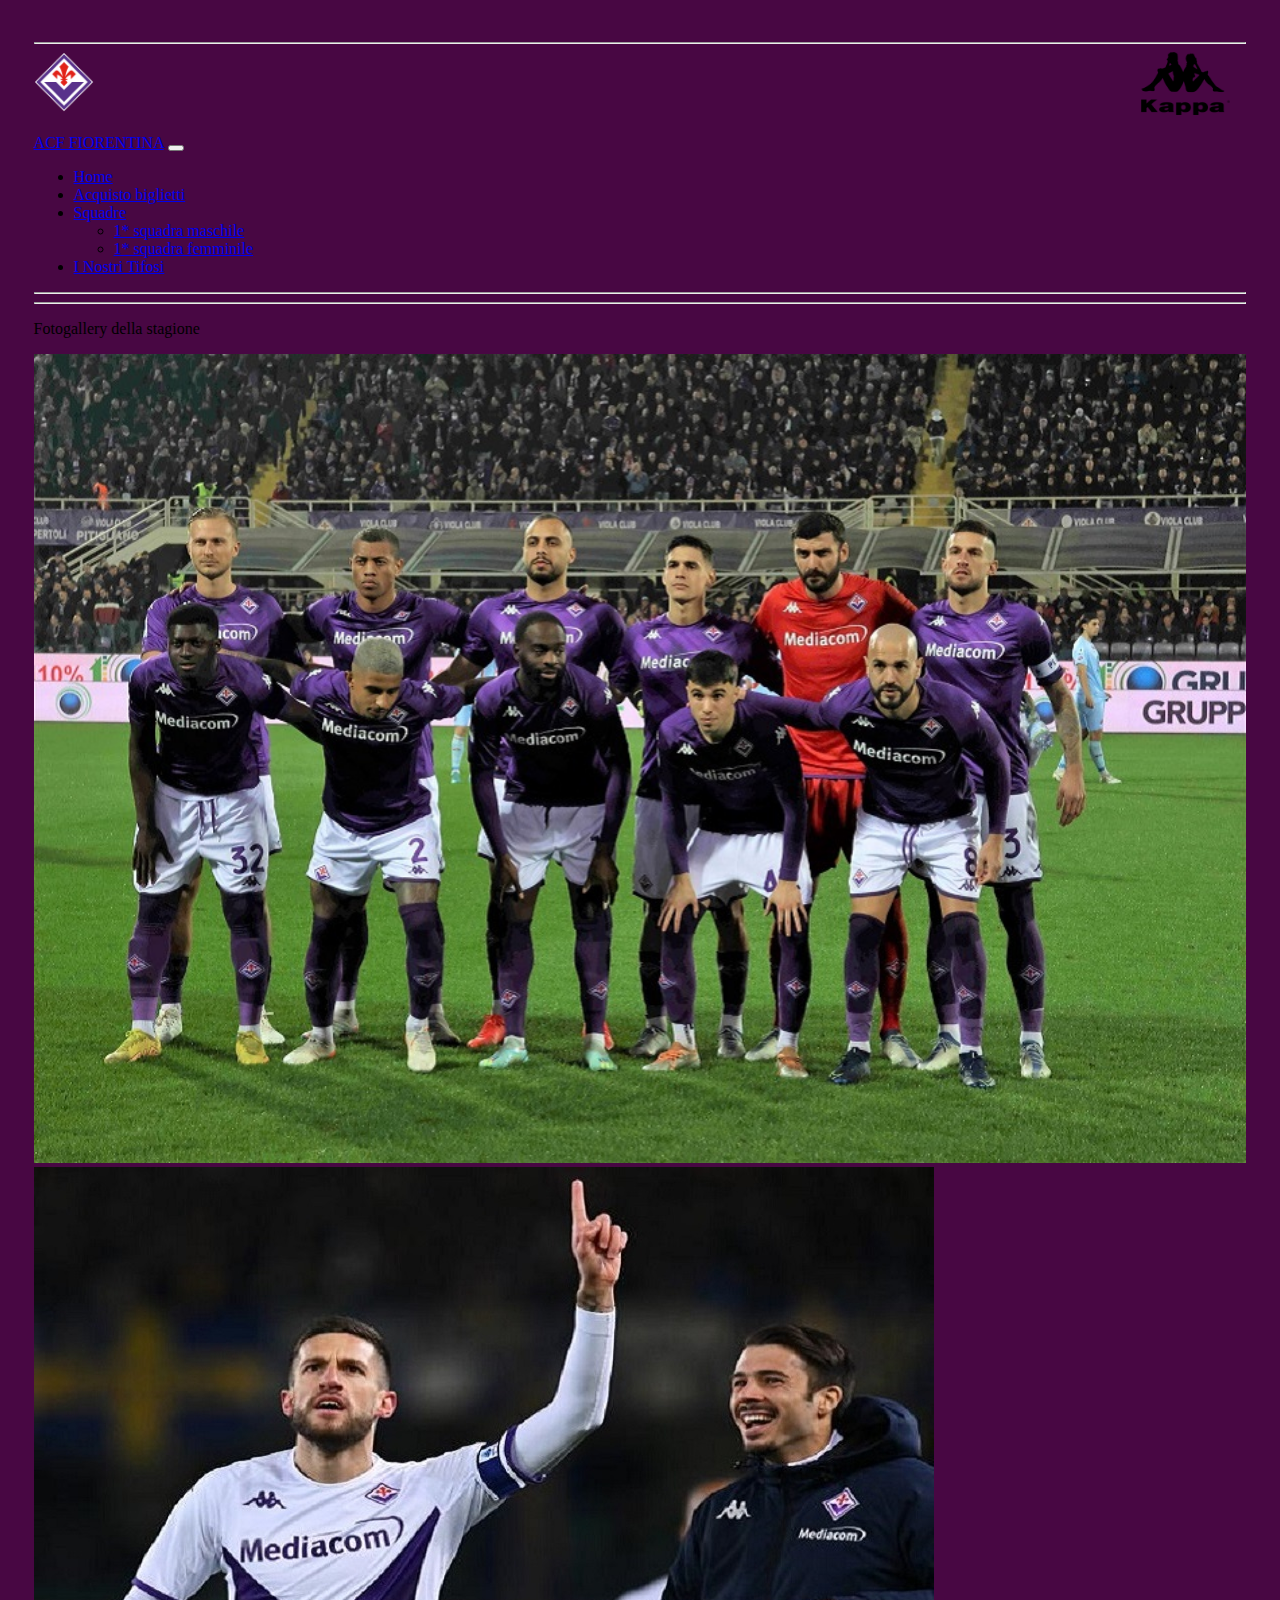
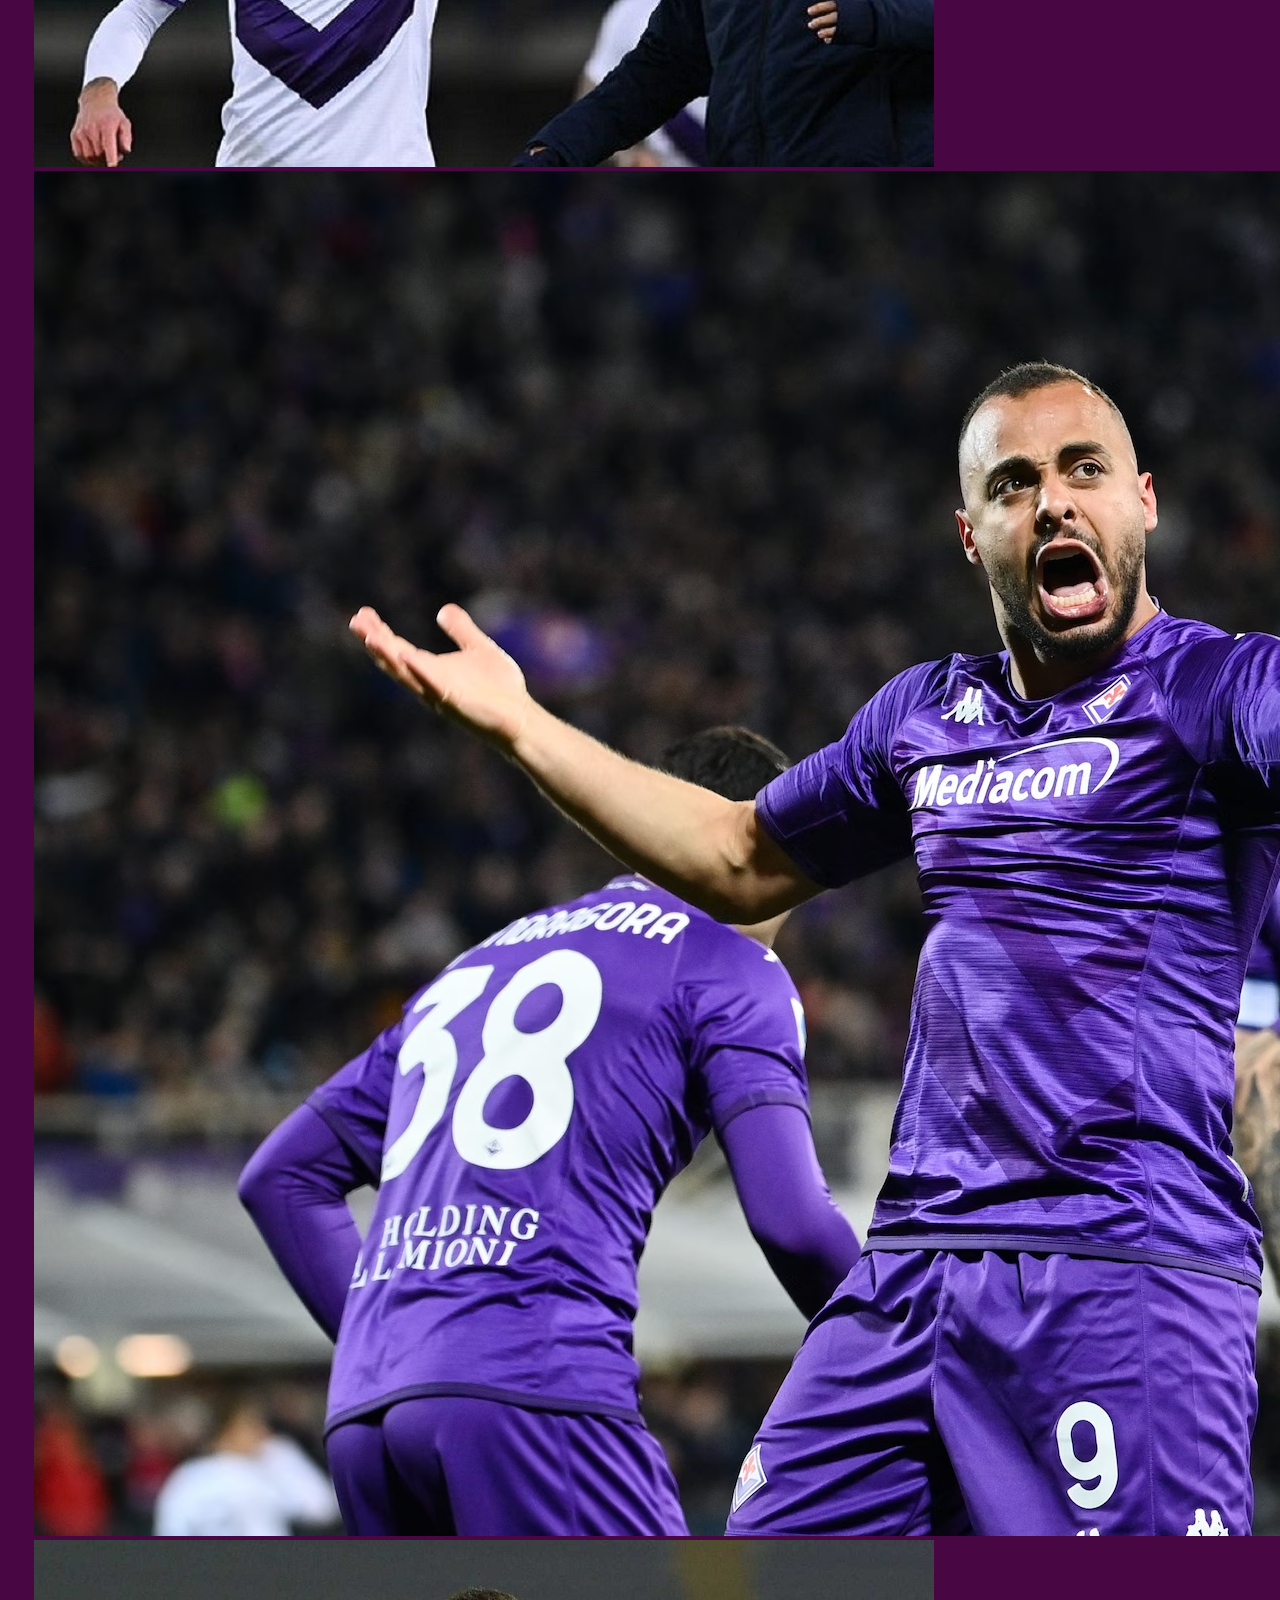
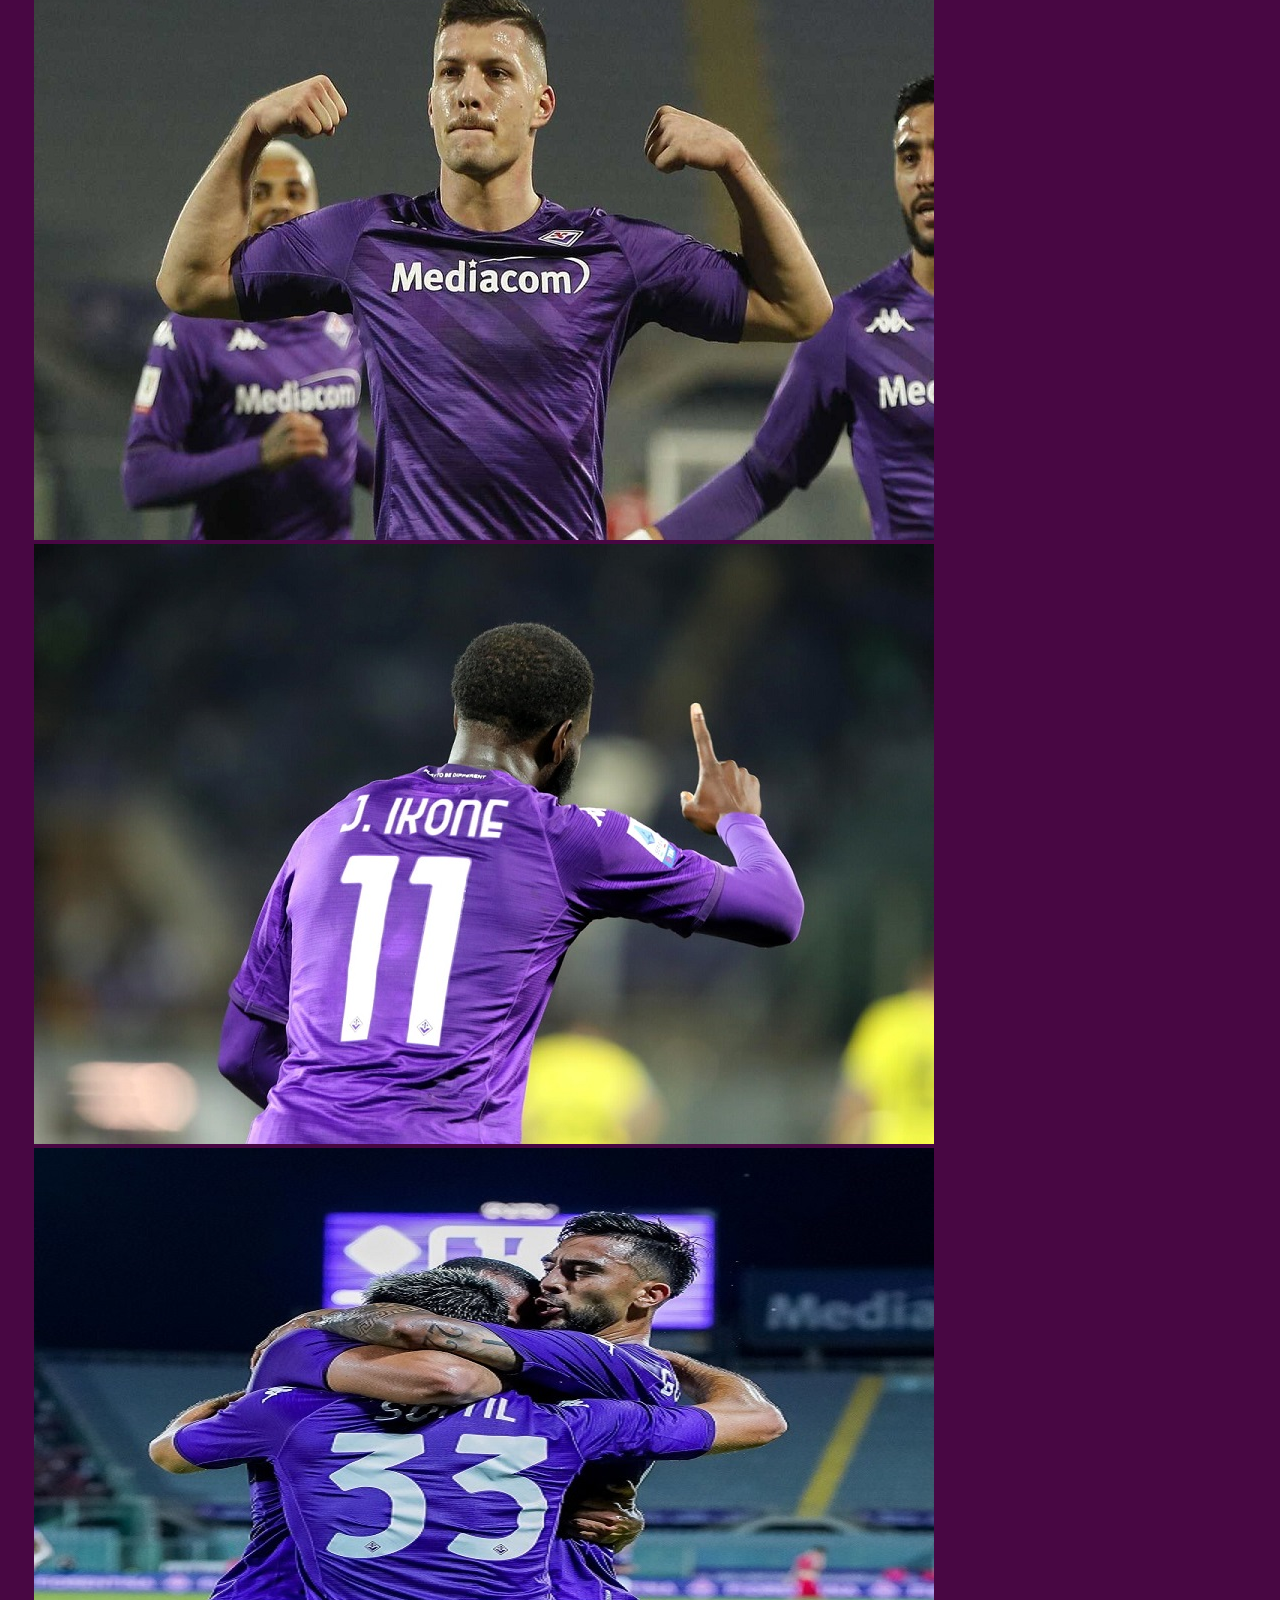
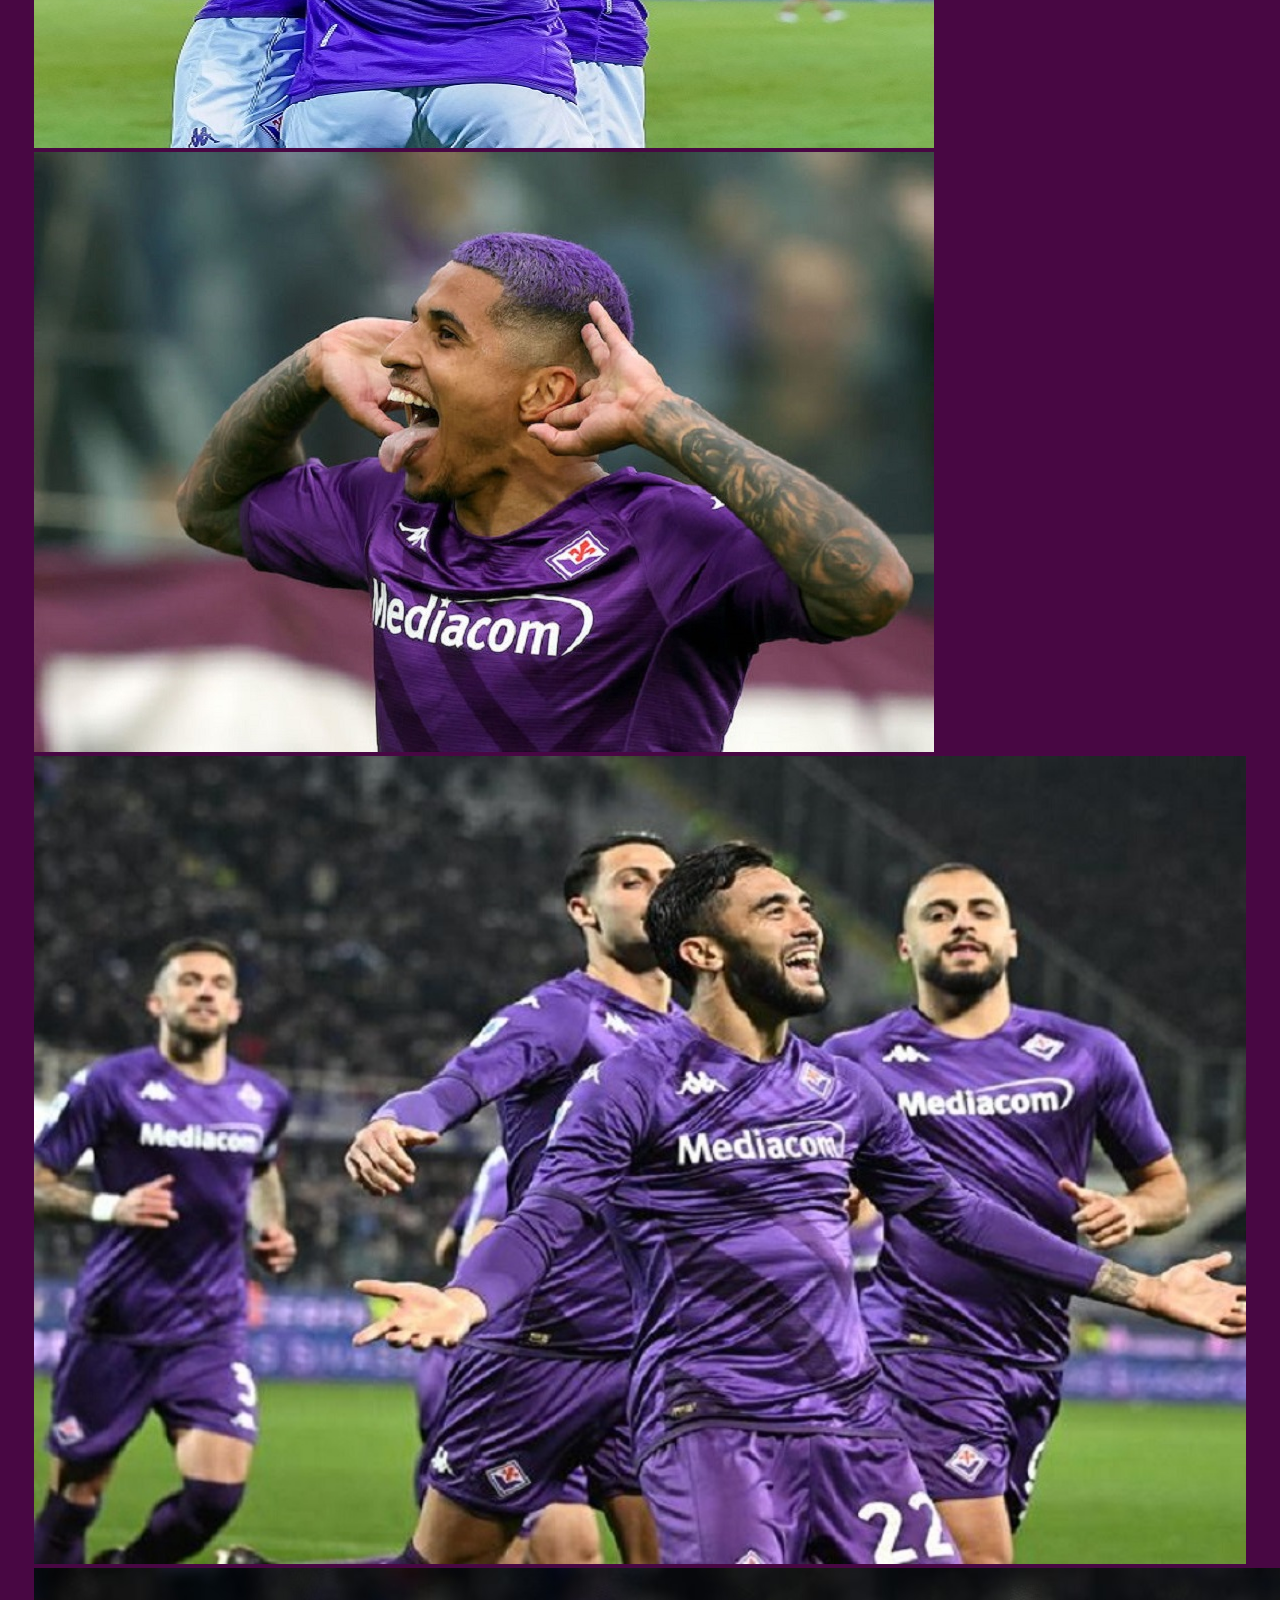
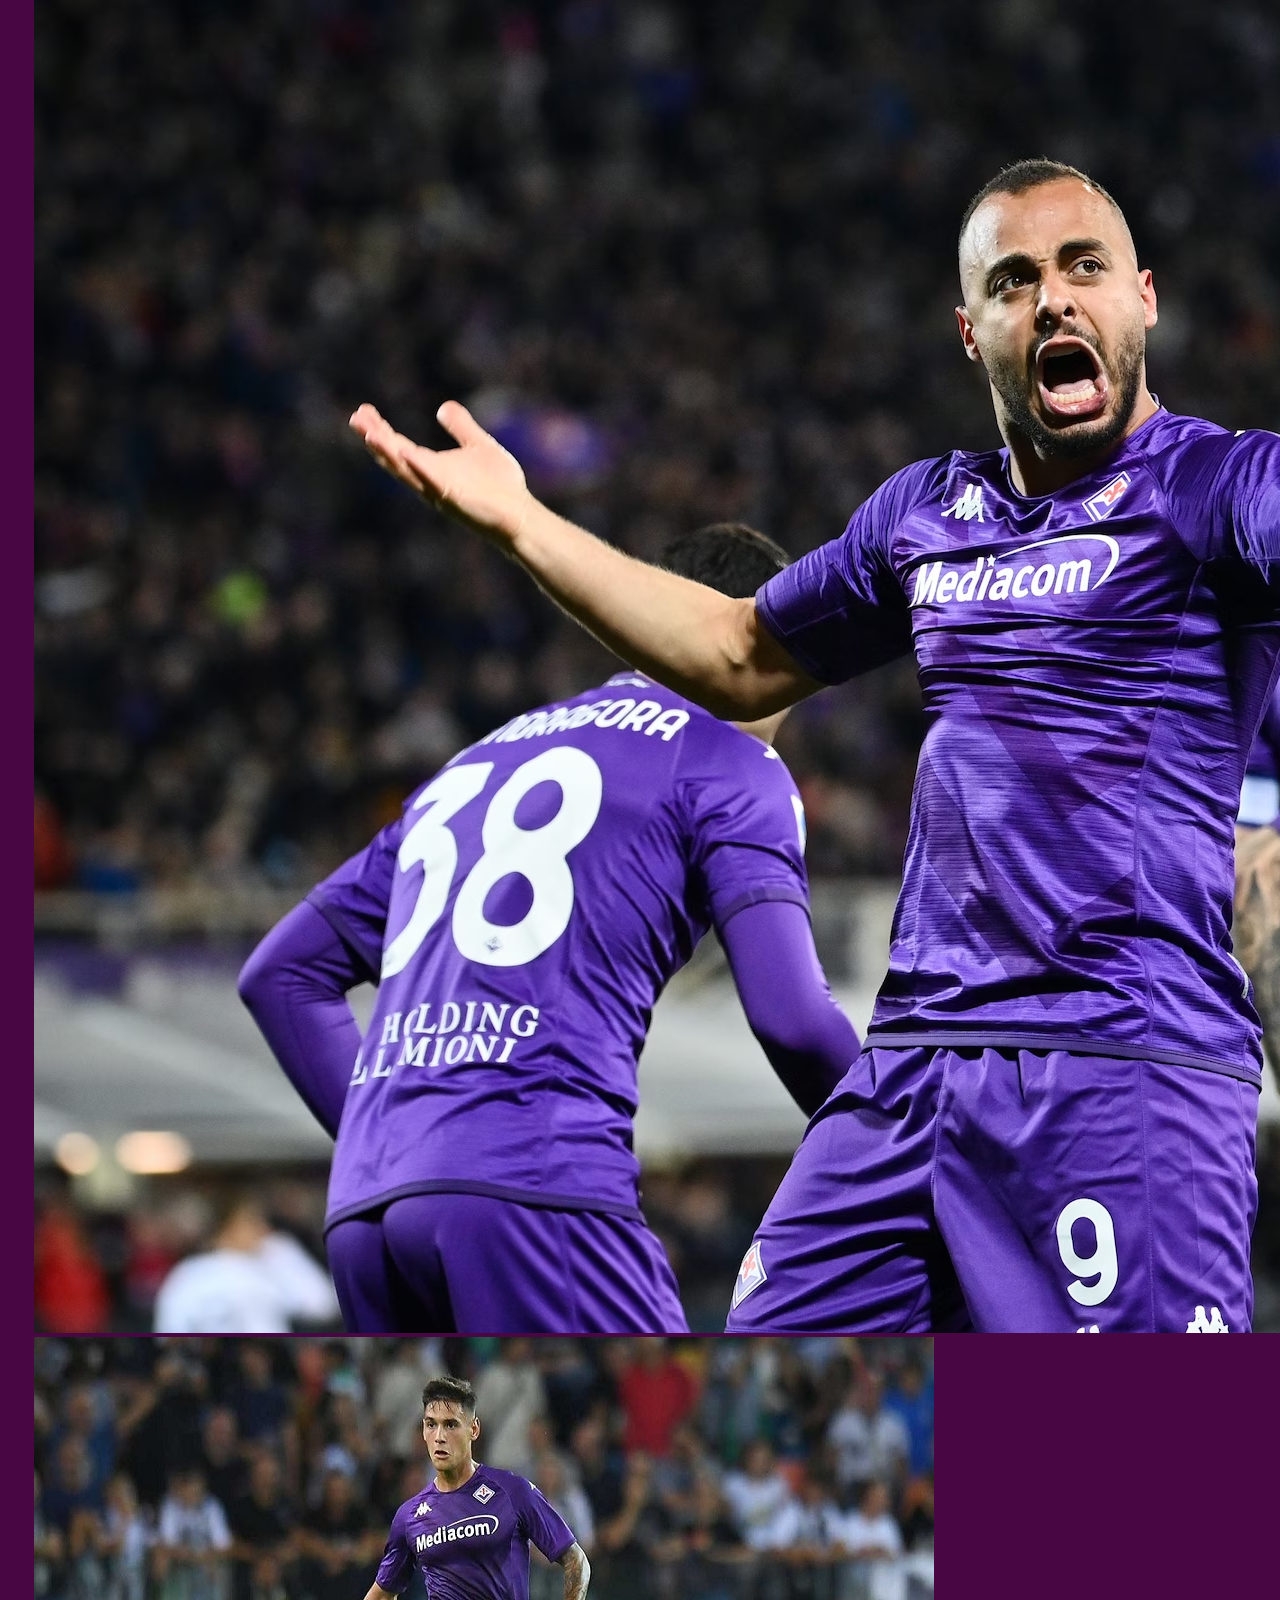
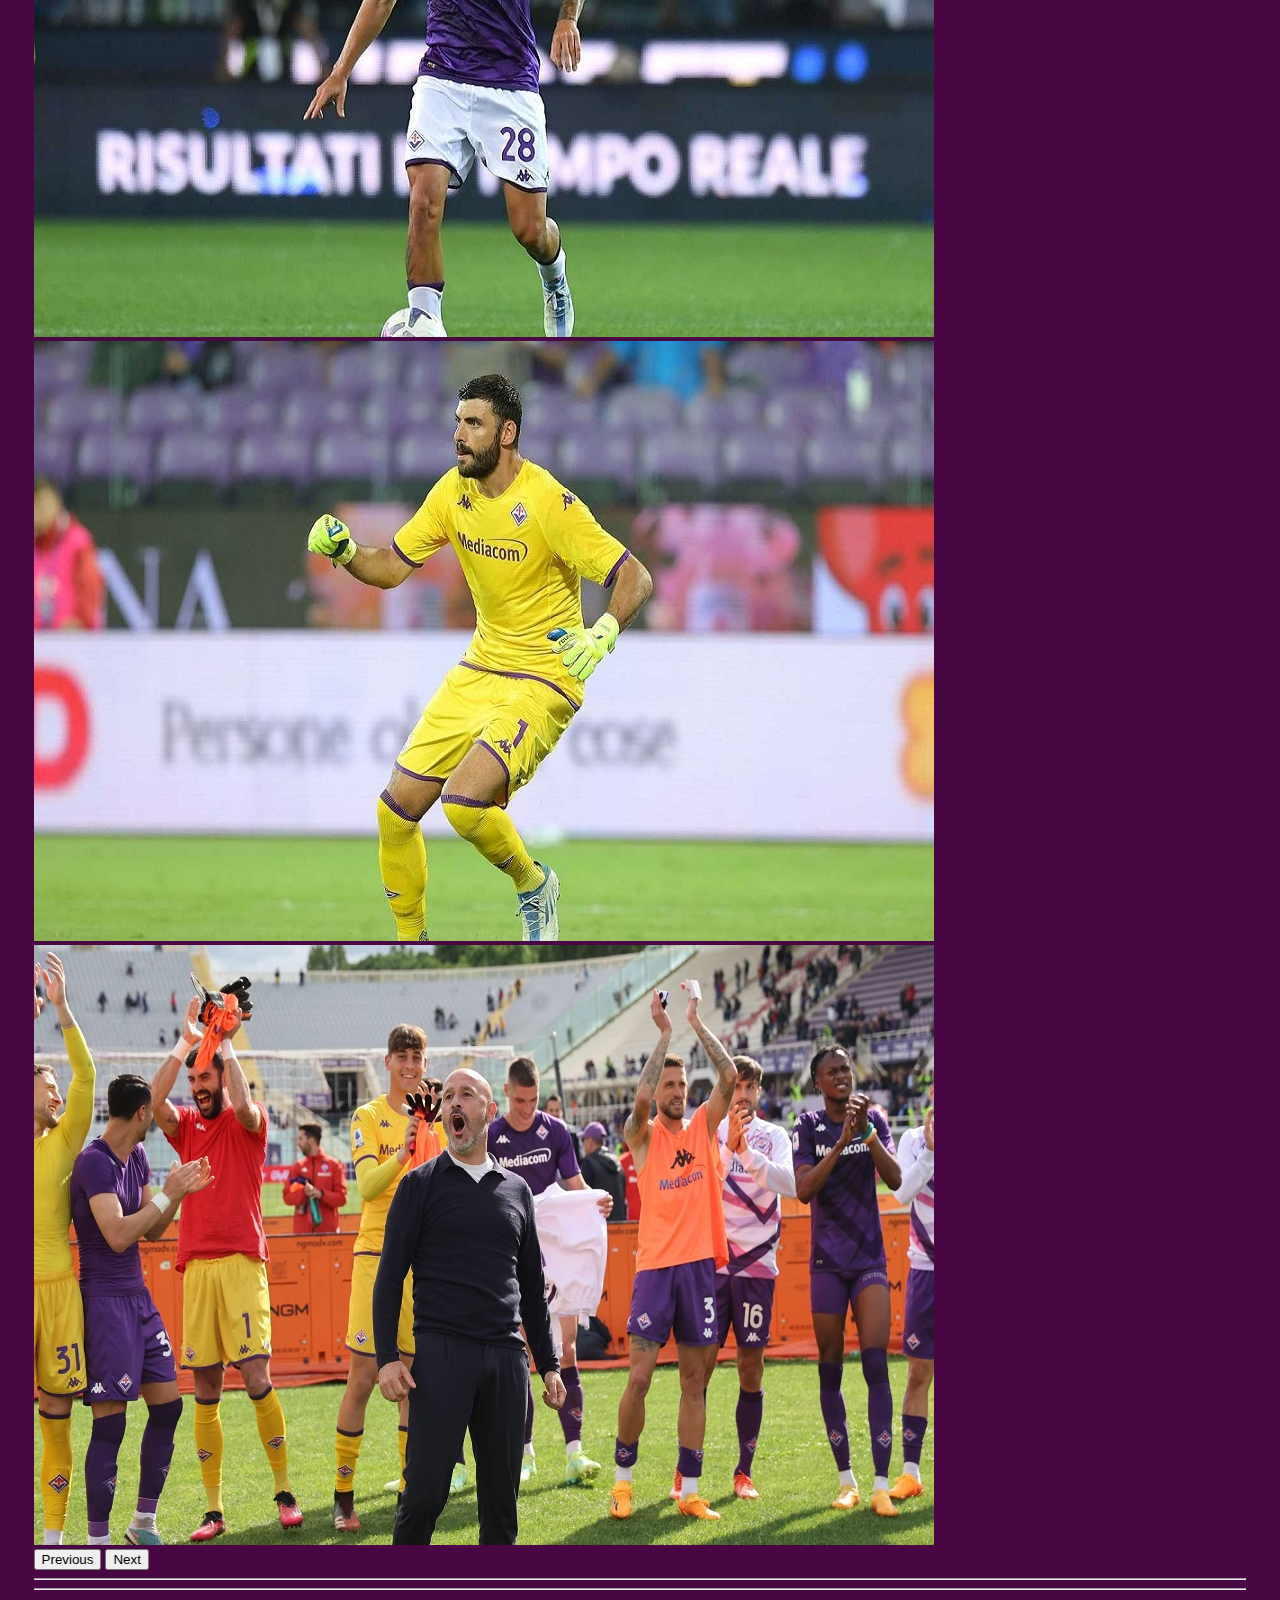
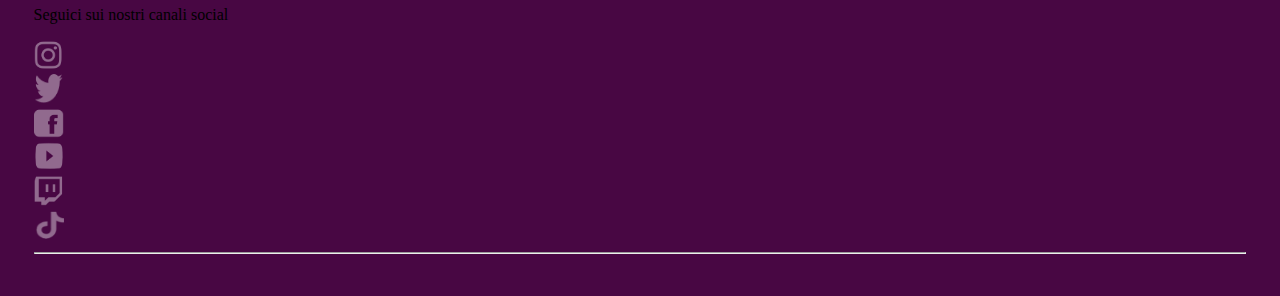
<file: Cugusi_progettoPersonale/index.html>
<!doctype html>
<html lang="en">
  <head>
    <meta charset="utf-8">
    <meta name="viewport" content="width=device-width, initial-scale=1">
    <link rel="icon" type="image/x-icon" href="./images/logo.png">
    <link href="https://cdn.jsdelivr.net/npm/bootstrap@5.3.0-alpha3/dist/css/bootstrap.min.css" rel="stylesheet" integrity="sha384-KK94CHFLLe+nY2dmCWGMq91rCGa5gtU4mk92HdvYe+M/SXH301p5ILy+dN9+nJOZ" crossorigin="anonymous">
    <title>ACF FIORENTINA</title>
    <link rel="stylesheet" href="./css/styles.css">
  </head>
  <body class="sfondoNavbar text-white">
    
   <hr>
    <img class="logo float-start" src="./images/logo.png">
    <img class="sponsor" src="./images/kappa.png">

    <br>
    <br>
    <nav class="navbar navbar-expand-lg bg-body-black">
      <div class="container-fluid">
        <a class="navbar-brand link-light" href="#">ACF FIORENTINA</a>
        <button class="navbar-toggler" type="button" data-bs-toggle="collapse" data-bs-target="#navbarSupportedContent" aria-controls="navbarSupportedContent" aria-expanded="false" aria-label="Toggle navigation">
          <span class="navbar-toggler-icon"></span>
        </button>
        <div class="collapse navbar-collapse" id="navbarSupportedContent">
          <ul class="navbar-nav me-auto mb-2 mb-lg-0">
            <li class="nav-item">
              <a class="nav-link link-light" aria-current="page" href="#">Home</a>
            </li>
            <li class="nav-item">
              <a class="nav-link link-light" href="https://www.bigliettifiorentina.com/?_gl=1*zb0ale*_ga*NDE1NDk4NjkwLjE2ODUxNzYwNzE.*_ga_EKC655Q48G*MTY4NTE4MTgwNC4yLjAuMTY4NTE4MTgwNC4wLjAuMA.." target="_blank">Acquisto biglietti</a>
            </li>
            <li class="nav-item dropdown">
              <a class="nav-link link-light dropdown-toggle" href="#" role="button" data-bs-toggle="dropdown" aria-expanded="false">
                Squadre
              </a>
              <ul class="dropdown-menu bg-black">
                <li><a class="dropdown-item  squadreHover " href="./pages/1°squadra.html">1* squadra maschile</a></li>
                <li><a class="dropdown-item  squadreHover" href="./pages/1°squadra femminile.html">1* squadra femminile</a></li>
              </ul>
            </li>
            <li class="nav-item">
              <a class="nav-link  link-light" href="./pages/tifosi.html">I Nostri Tifosi</a>
            </li>
          </ul>
        </div>
        </div>
    </nav>
    <hr>
    
    <hr>
  
    <p>Fotogallery della stagione</p>
    
  </div>
<div id="carouselExample" class="carousel slide">
  <div class="carousel-inner">
    <div class="carousel-item active ">
      <img src="./images/squadra.jpg" class="d-block w-100 immaginiCarosello" alt="...">
    </div>
    <div class="carousel-item  immaginiCarosello">
      <img src="./images/biraghi2.jpg" class="d-block w-100" alt="...">
    </div>
    <div class="carousel-item  immaginiCarosello">
      <img src="./images/cabral-1.avif" class="d-block w-100" alt="...">
    </div>
    <div class="carousel-item  immaginiCarosello">
      <img src="./images/jovic.jpg" class="d-block w-100" alt="...">
    </div>
    <div class="carousel-item  immaginiCarosello">
      <img src="./images/ikone.jpg" class="d-block w-100" alt="...">
    </div>
    <div class="carousel-item  immaginiCarosello">
      <img src="./images/sottil.jpg" class="d-block w-100" alt="...">
    </div>
    <div class="carousel-item  immaginiCarosello">
      <img src="./images/Dodo.jpg" class="d-block w-100" alt="...">
    </div>
    <div class="carousel-item  immaginiCarosello">
      <img src="./images/nico gonzalez.jpg" class="d-block w-100 immaginiCarosello" alt="...">
    </div>
    <div class="carousel-item  immaginiCarosello">
      <img src="./images/cabral-1.avif" class="d-block w-100" alt="...">
    </div>
    <div class="carousel-item  immaginiCarosello">
      <img src="./images/martinez quarta.jpg" class="d-block w-100" alt="...">
    </div>
    <div class="carousel-item  immaginiCarosello">
      <img src="./images/terracciano.jpg" class="d-block w-100" alt="...">
    </div>

    <div class="carousel-item  immaginiCarosello">
      <img src="./images/italiano-e-la-squadra-esultano-sotto-la-curva-dopo-la-vittoria-contro-l-udinese-foto-germogli.jpeg" class="d-block w-100" alt="...">
    </div>
  </div>

  <button class="carousel-control-prev" type="button" data-bs-target="#carouselExample" data-bs-slide="prev">
    <span class="carousel-control-prev-icon" aria-hidden="true"></span>
    <span class="visually-hidden">Previous</span>
  </button>
  <button class="carousel-control-next" type="button" data-bs-target="#carouselExample" data-bs-slide="next">
    <span class="carousel-control-next-icon" aria-hidden="true"></span>
    <span class="visually-hidden">Next</span>
  </button>

</div>
 
    <hr>


    <hr>
      <p class="text-light text-center">Seguici sui nostri canali social</p>
    <div>
      <div class="container text-center">
        <div class="row align-items-start">
          <div class="col-4 col-md-2">
            <a href="https://www.instagram.com/acffiorentina/" target="_blank"><img class="social" src="./images/logo instagram.png"></a>
          </div>
          <div class="col-4 col-md-2">
            <a href="https://twitter.com/acffiorentina" target="_blank"><img class="social" src="./images/logo twitter.png"></a>
          </div>
          <div class="col-4 col-md-2">
            <a href="https://www.facebook.com/ACFFiorentina" target="_blank"><img class="social" src="./images/logo facebook.png"></a>
          </div>
          <div class="col-4 col-md-2">
            <a href="https://www.youtube.com/acffiorentina" target="_blank"><img class="social" src="./images/logo youtube.png"></a>
          </div>
          <div class="col-4 col-md-2">
            <a href="https://www.twitch.tv/acffiorentina" target="_blank"><img class="social" src="./images/logo twitch.png"></a>
          </div>
          <div class="col-4 col-md-2">
            <a href="https://www.tiktok.com/@acffiorentina" target="_blank"><img class="social" src="./images/logo tiktok.png"></a>
          </div>

          
        </div>
    </div>
    <hr>

    <script src="https://cdn.jsdelivr.net/npm/bootstrap@5.3.0-alpha3/dist/js/bootstrap.bundle.min.js" integrity="sha384-ENjdO4Dr2bkBIFxQpeoTz1HIcje39Wm4jDKdf19U8gI4ddQ3GYNS7NTKfAdVQSZe" crossorigin="anonymous"></script>
  </body>


</html>
</file>
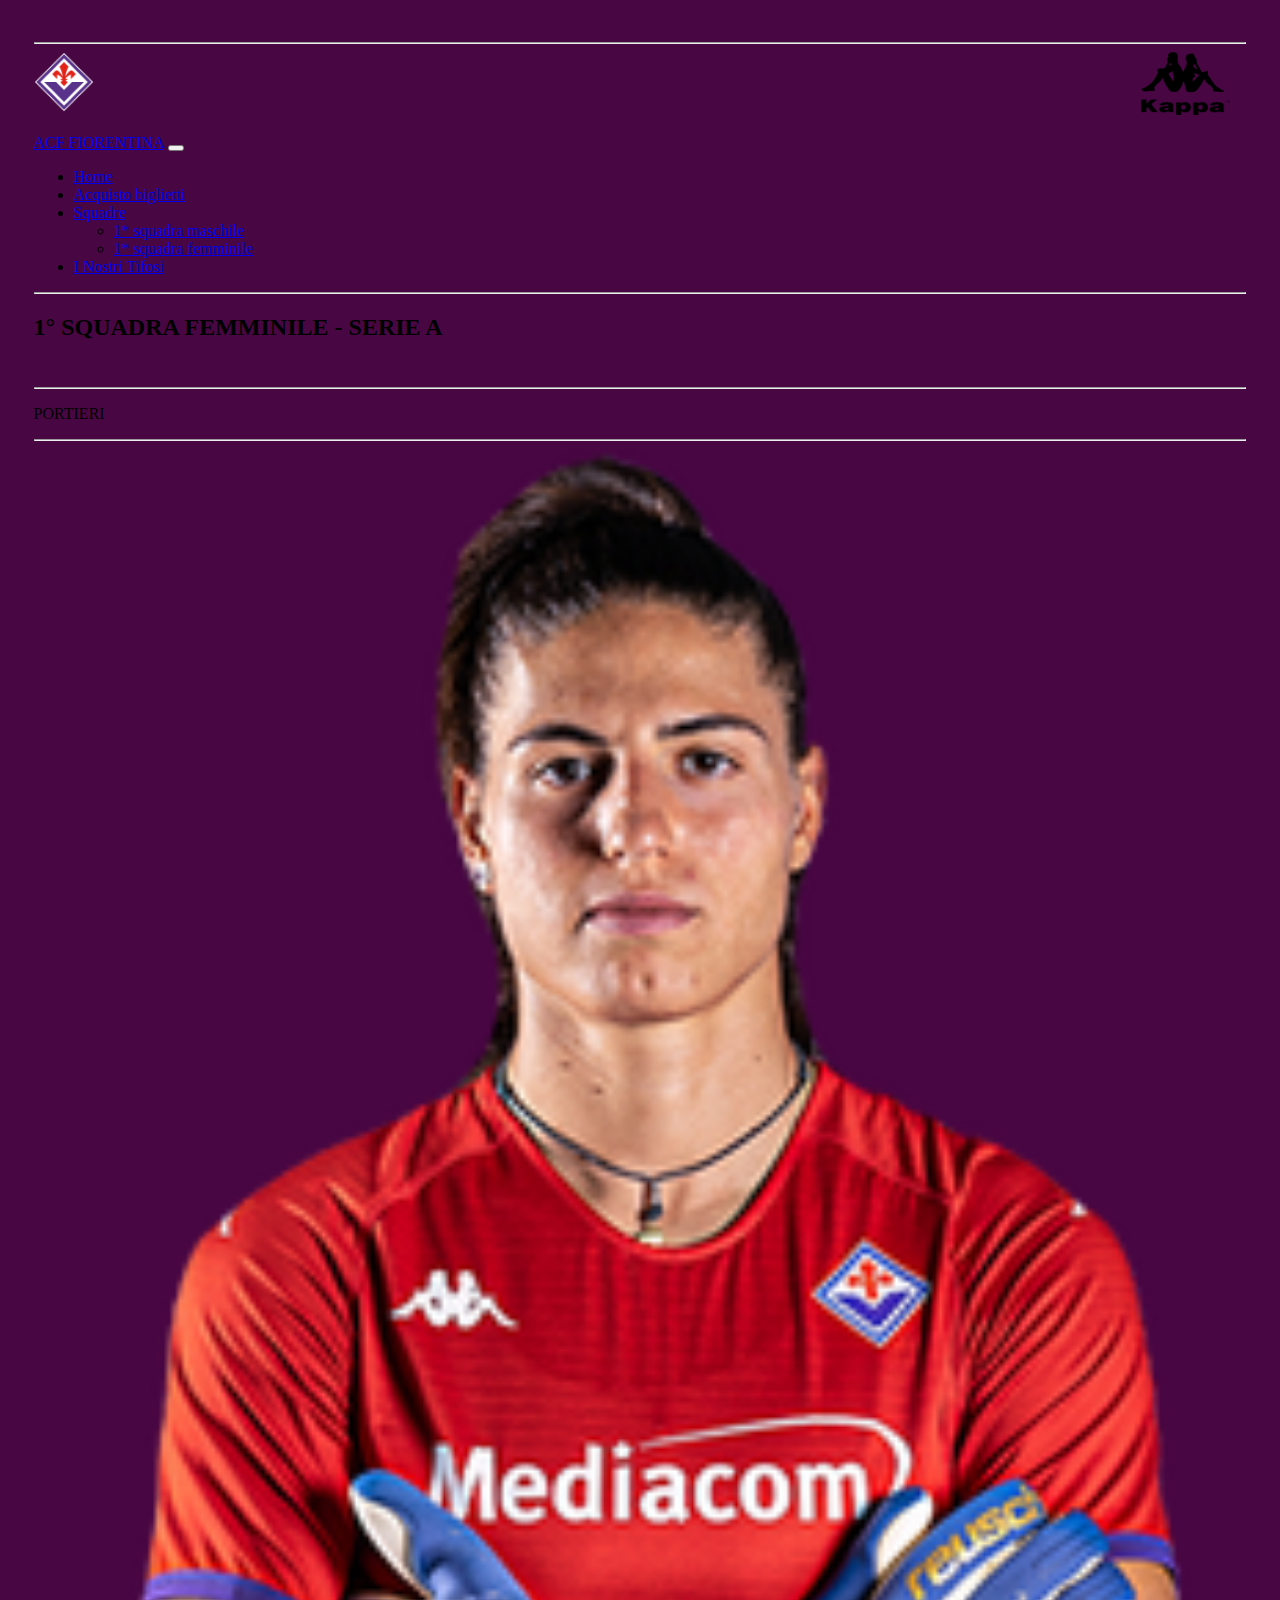
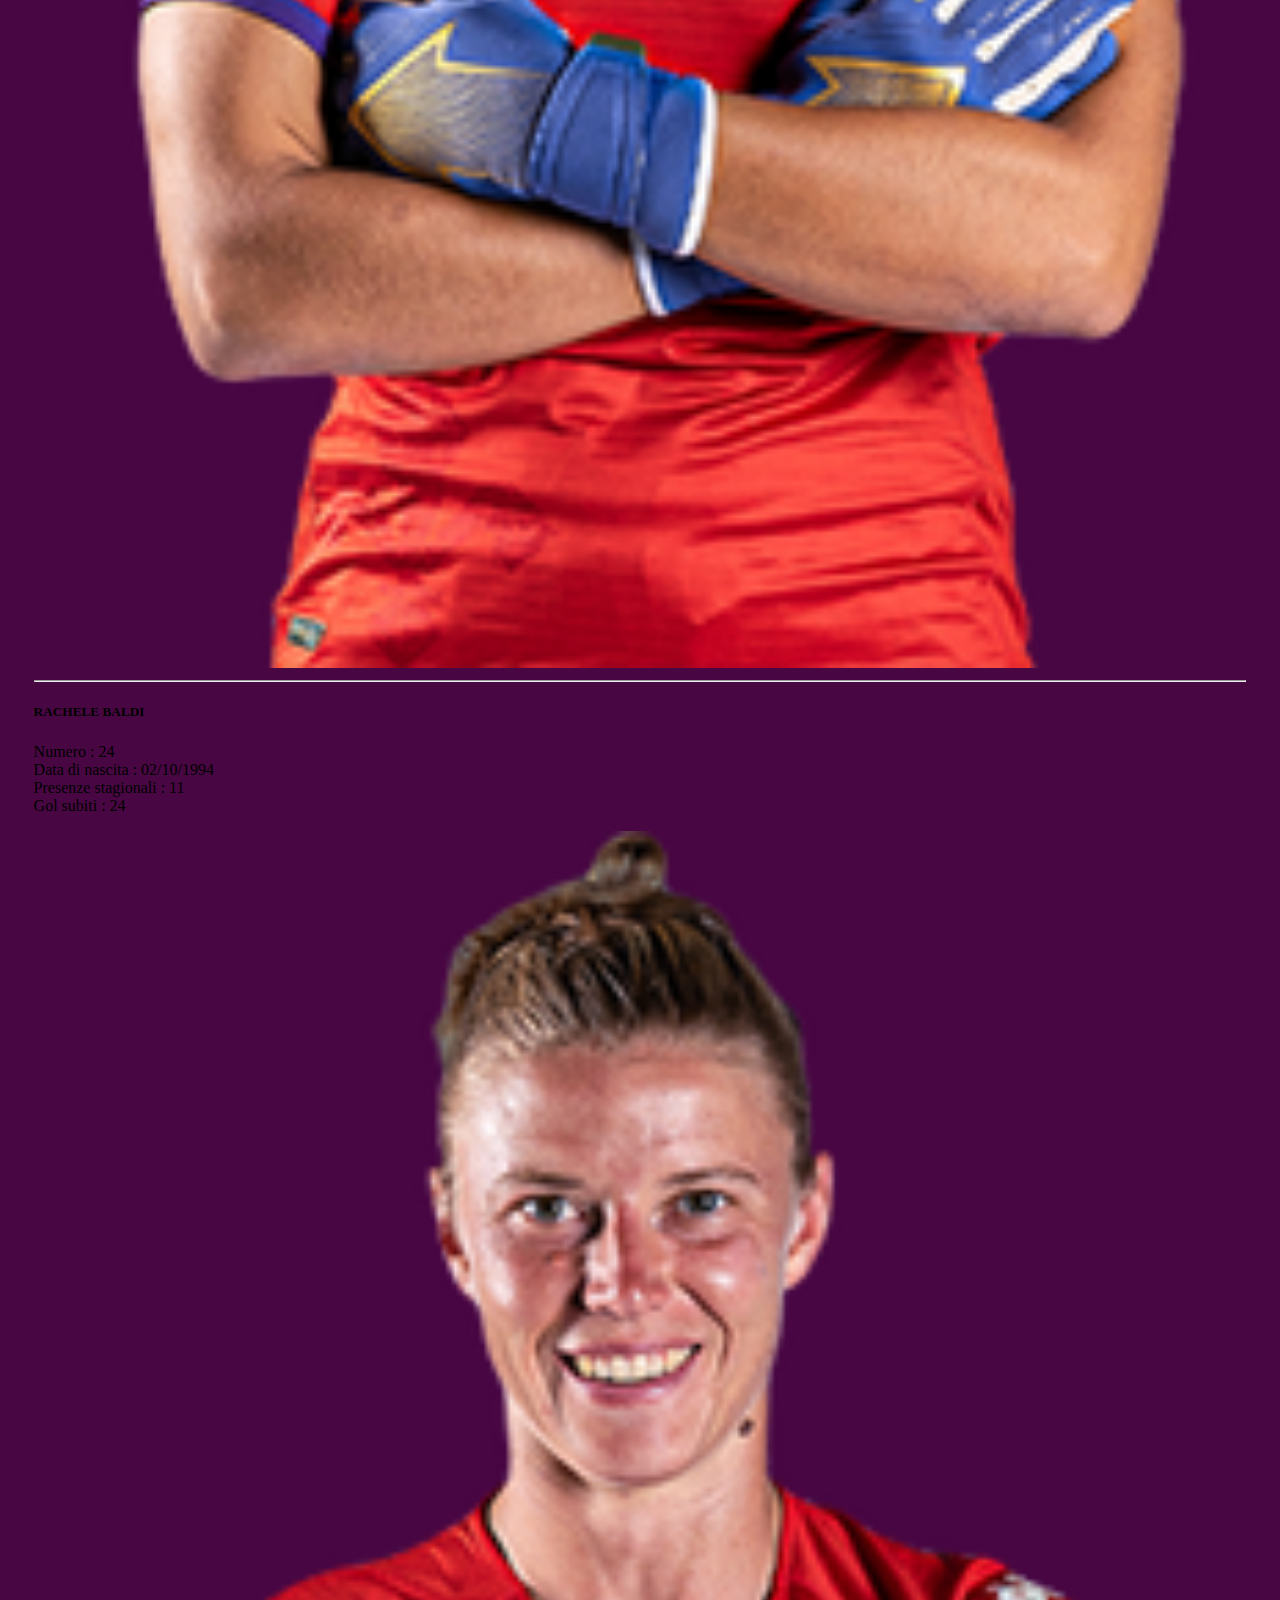
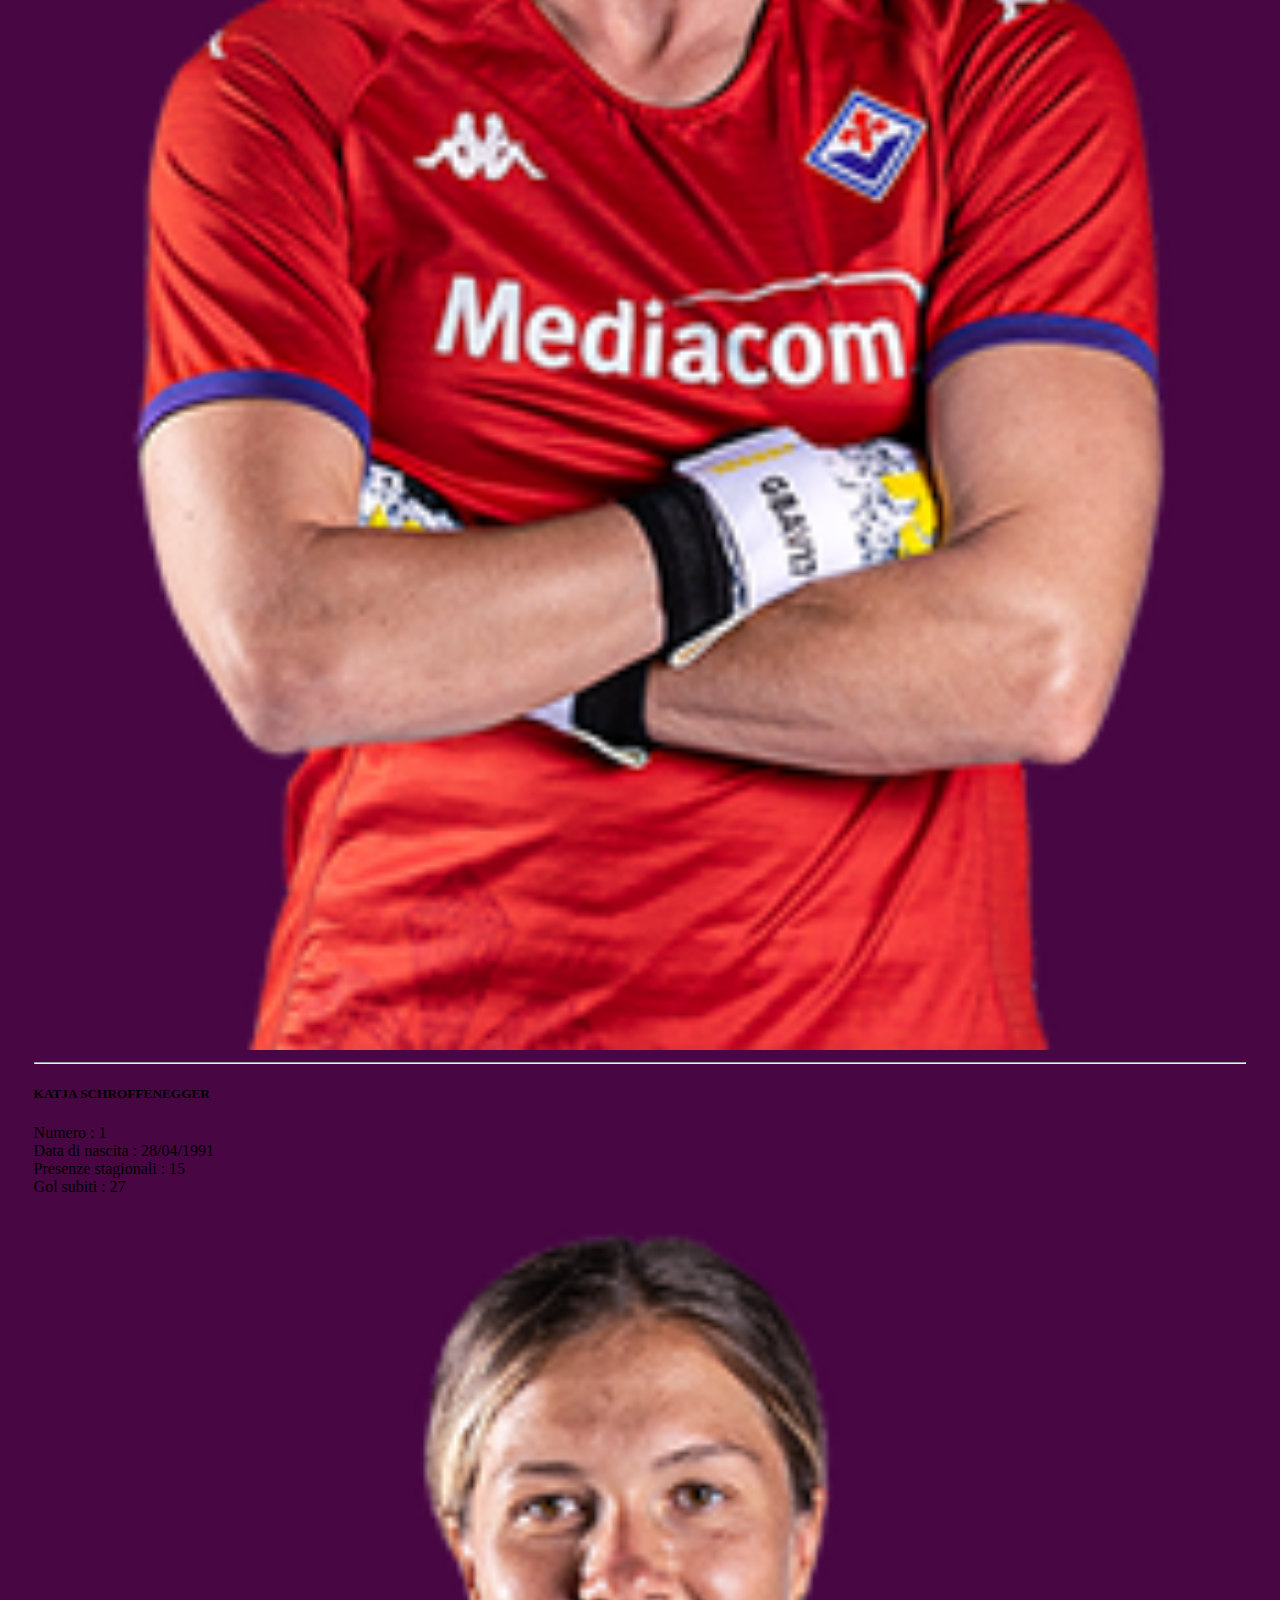
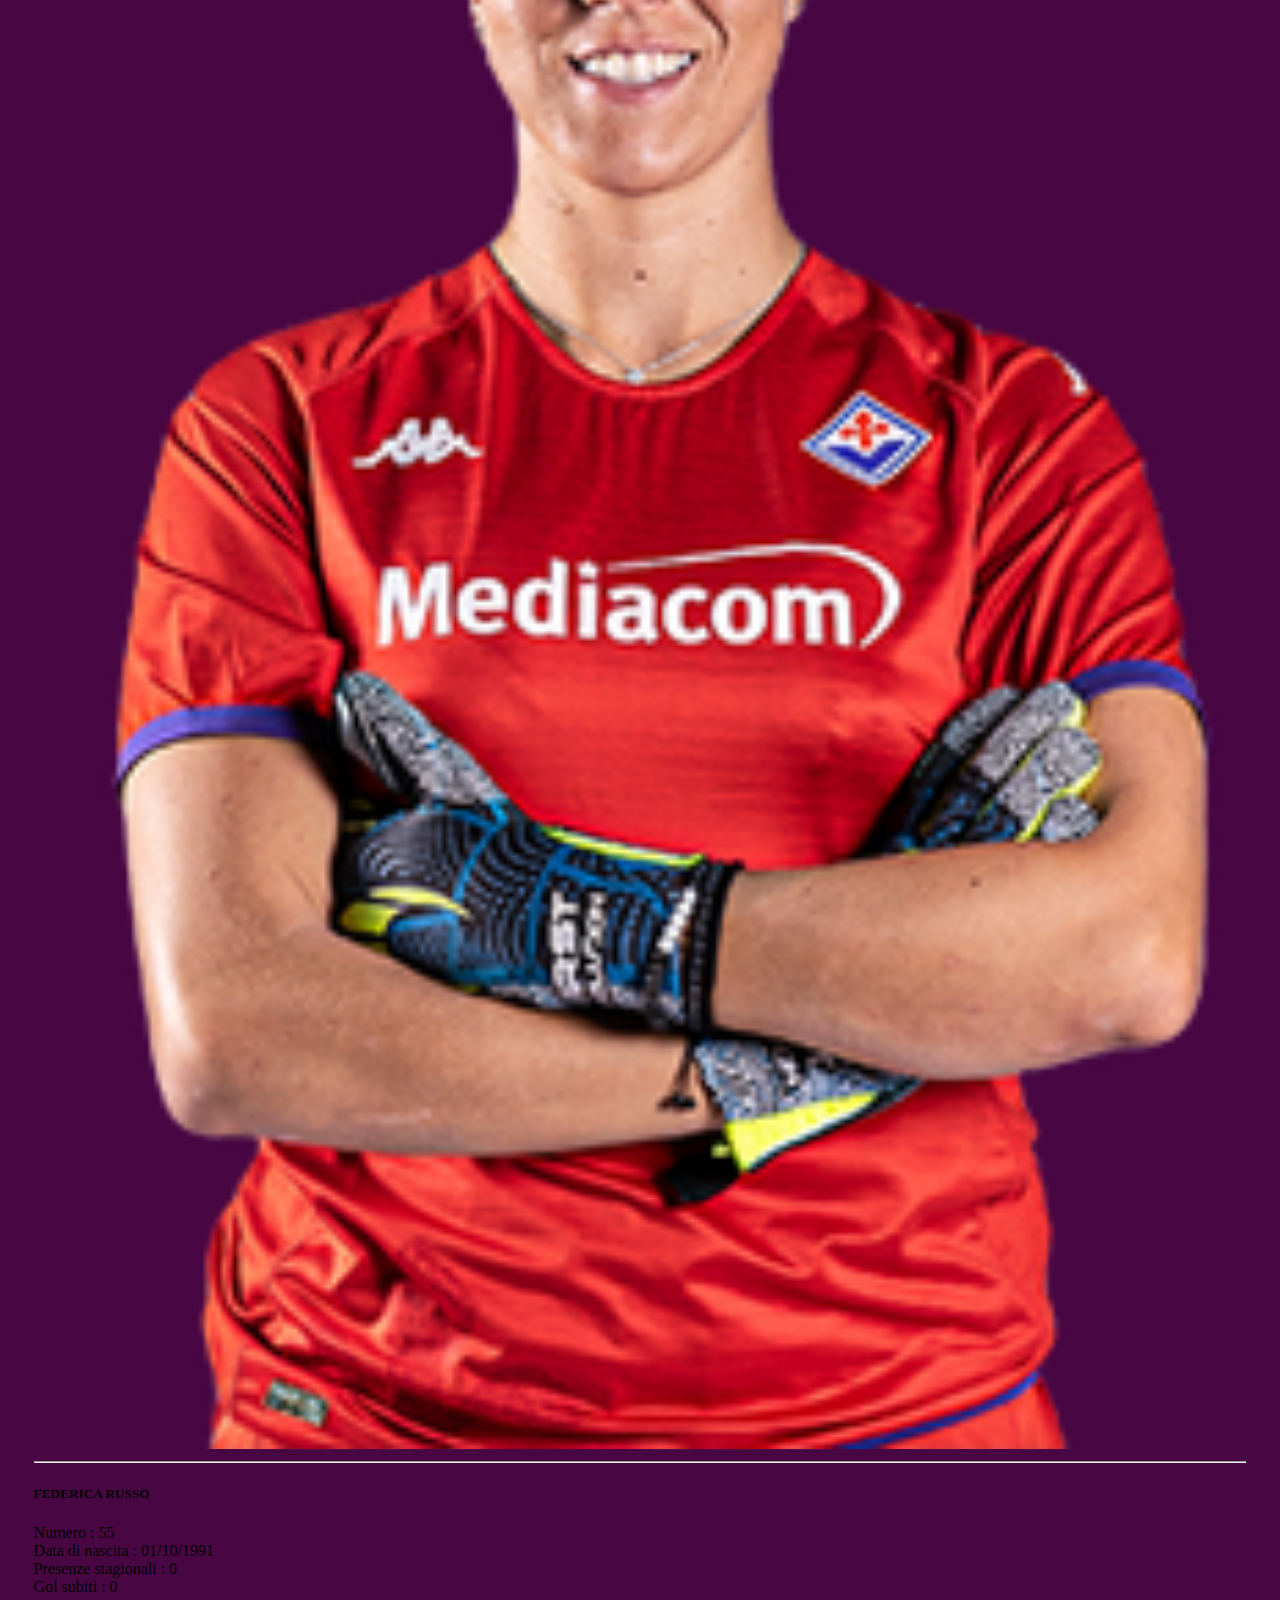
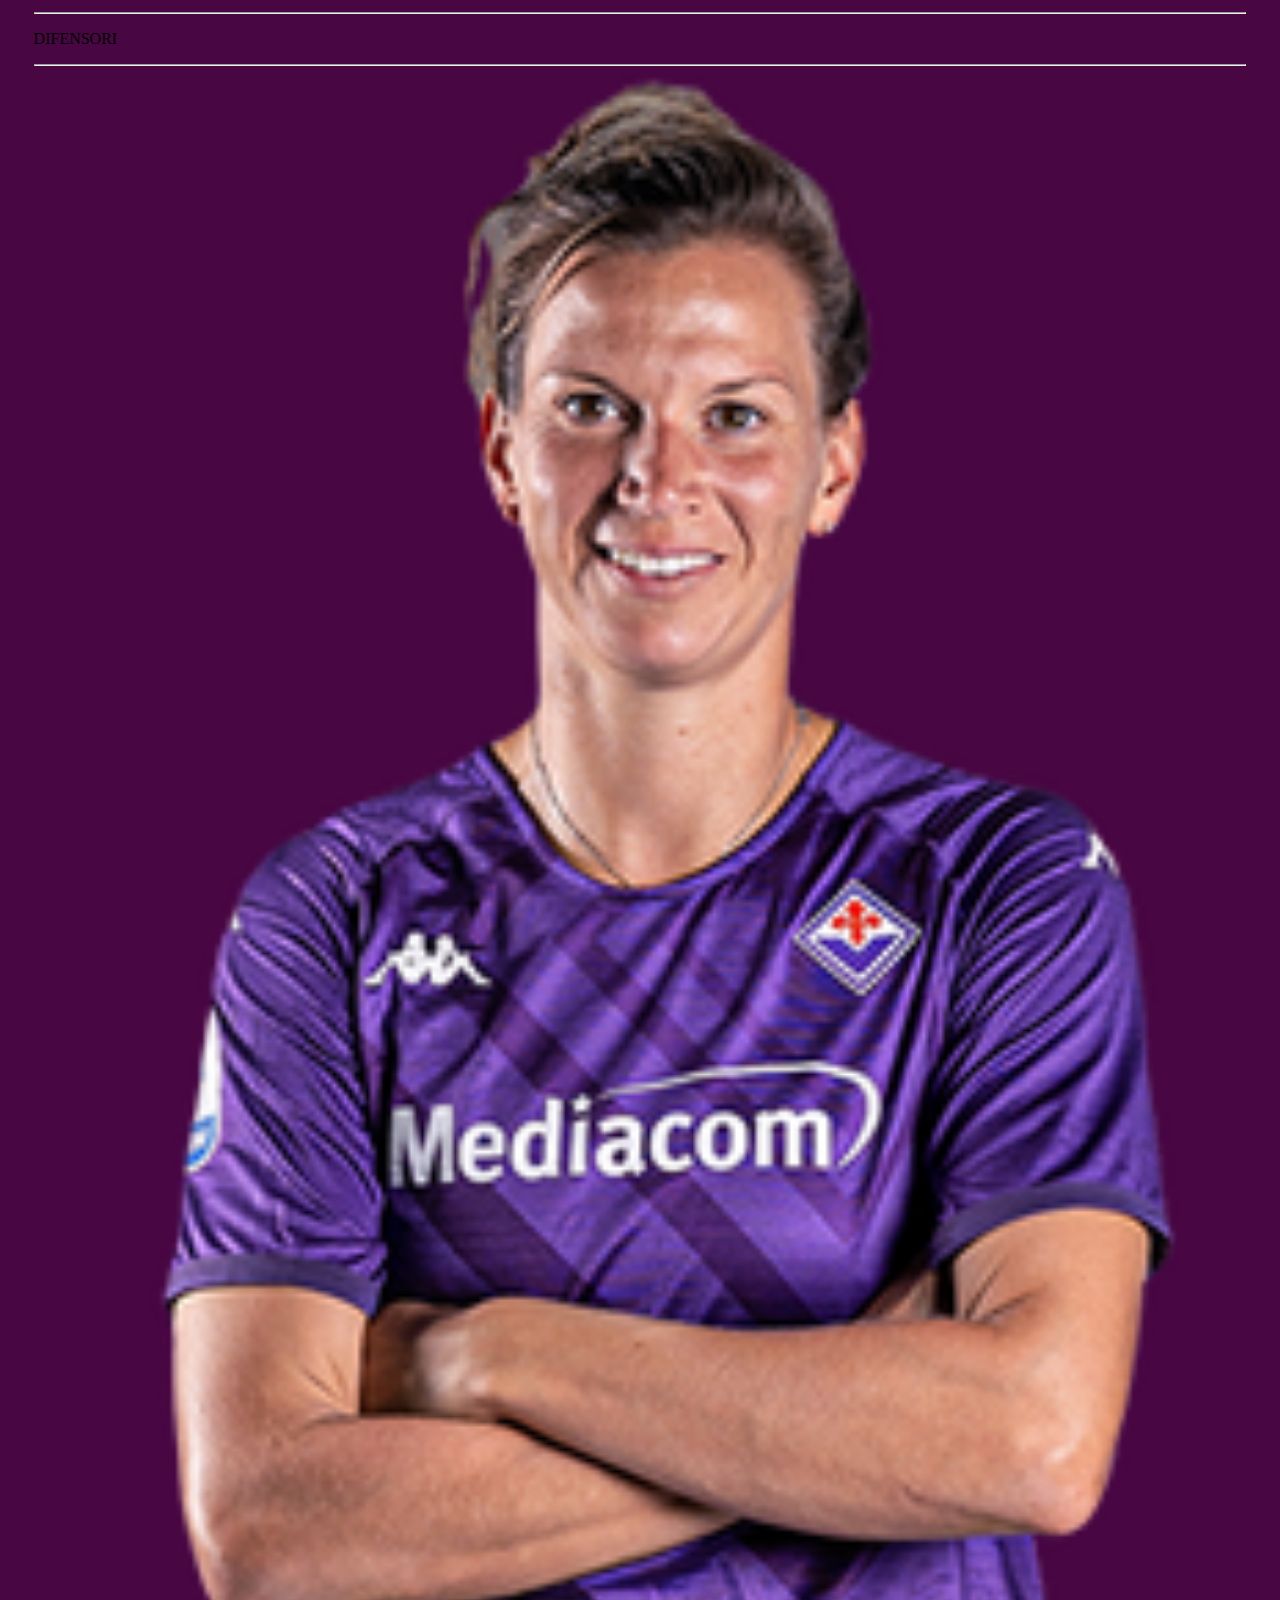
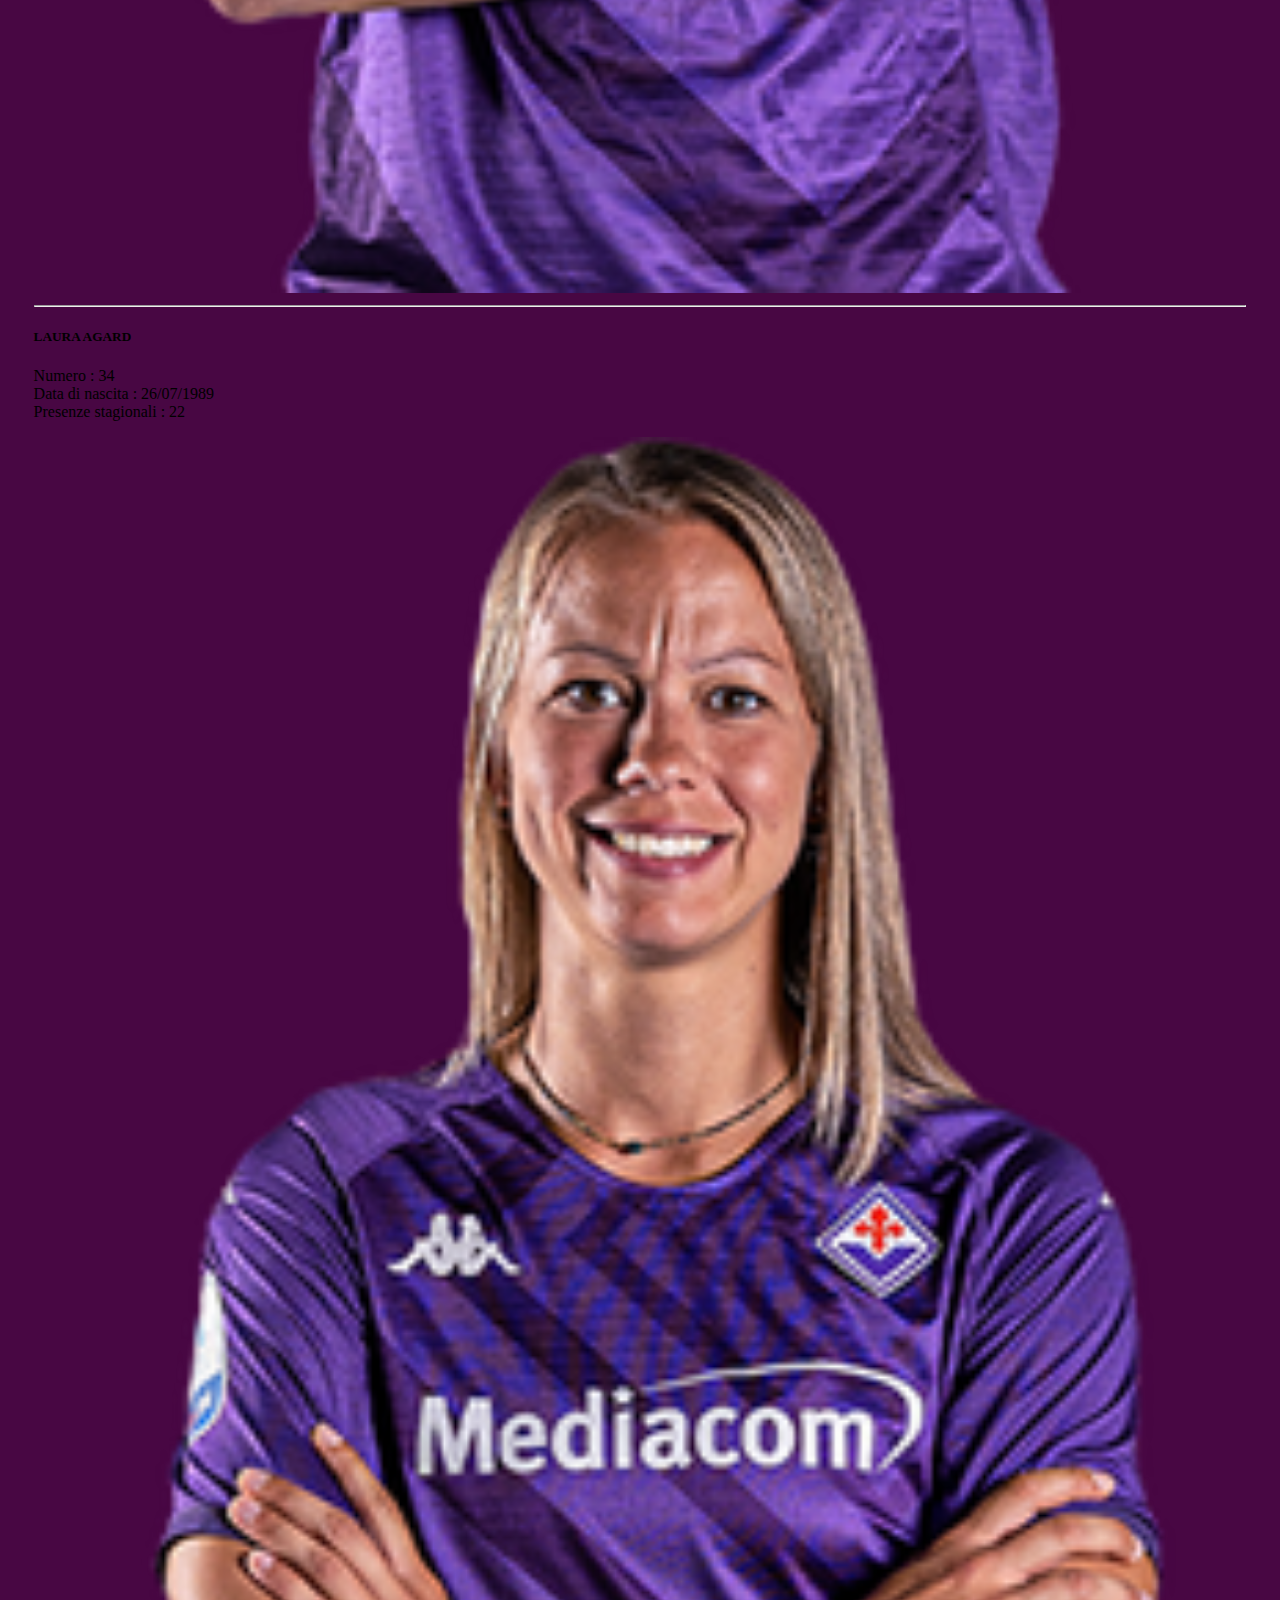
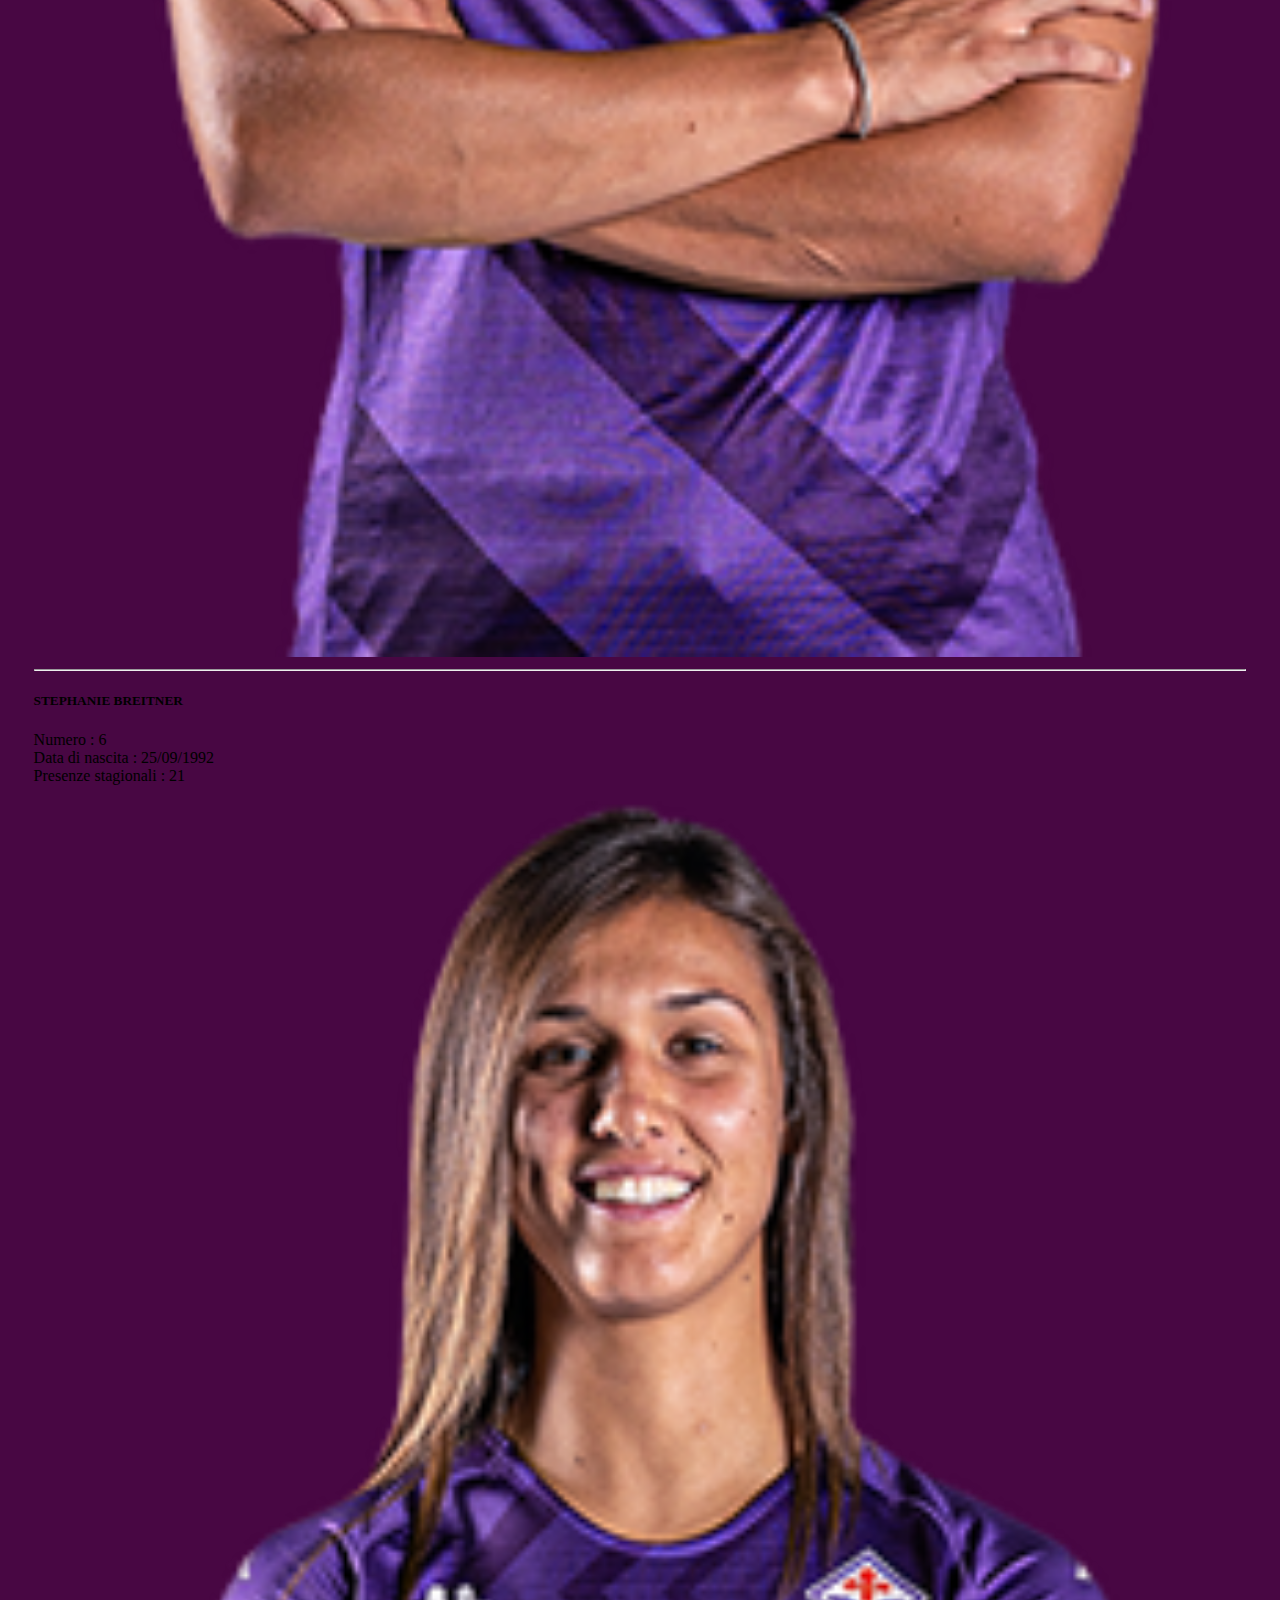
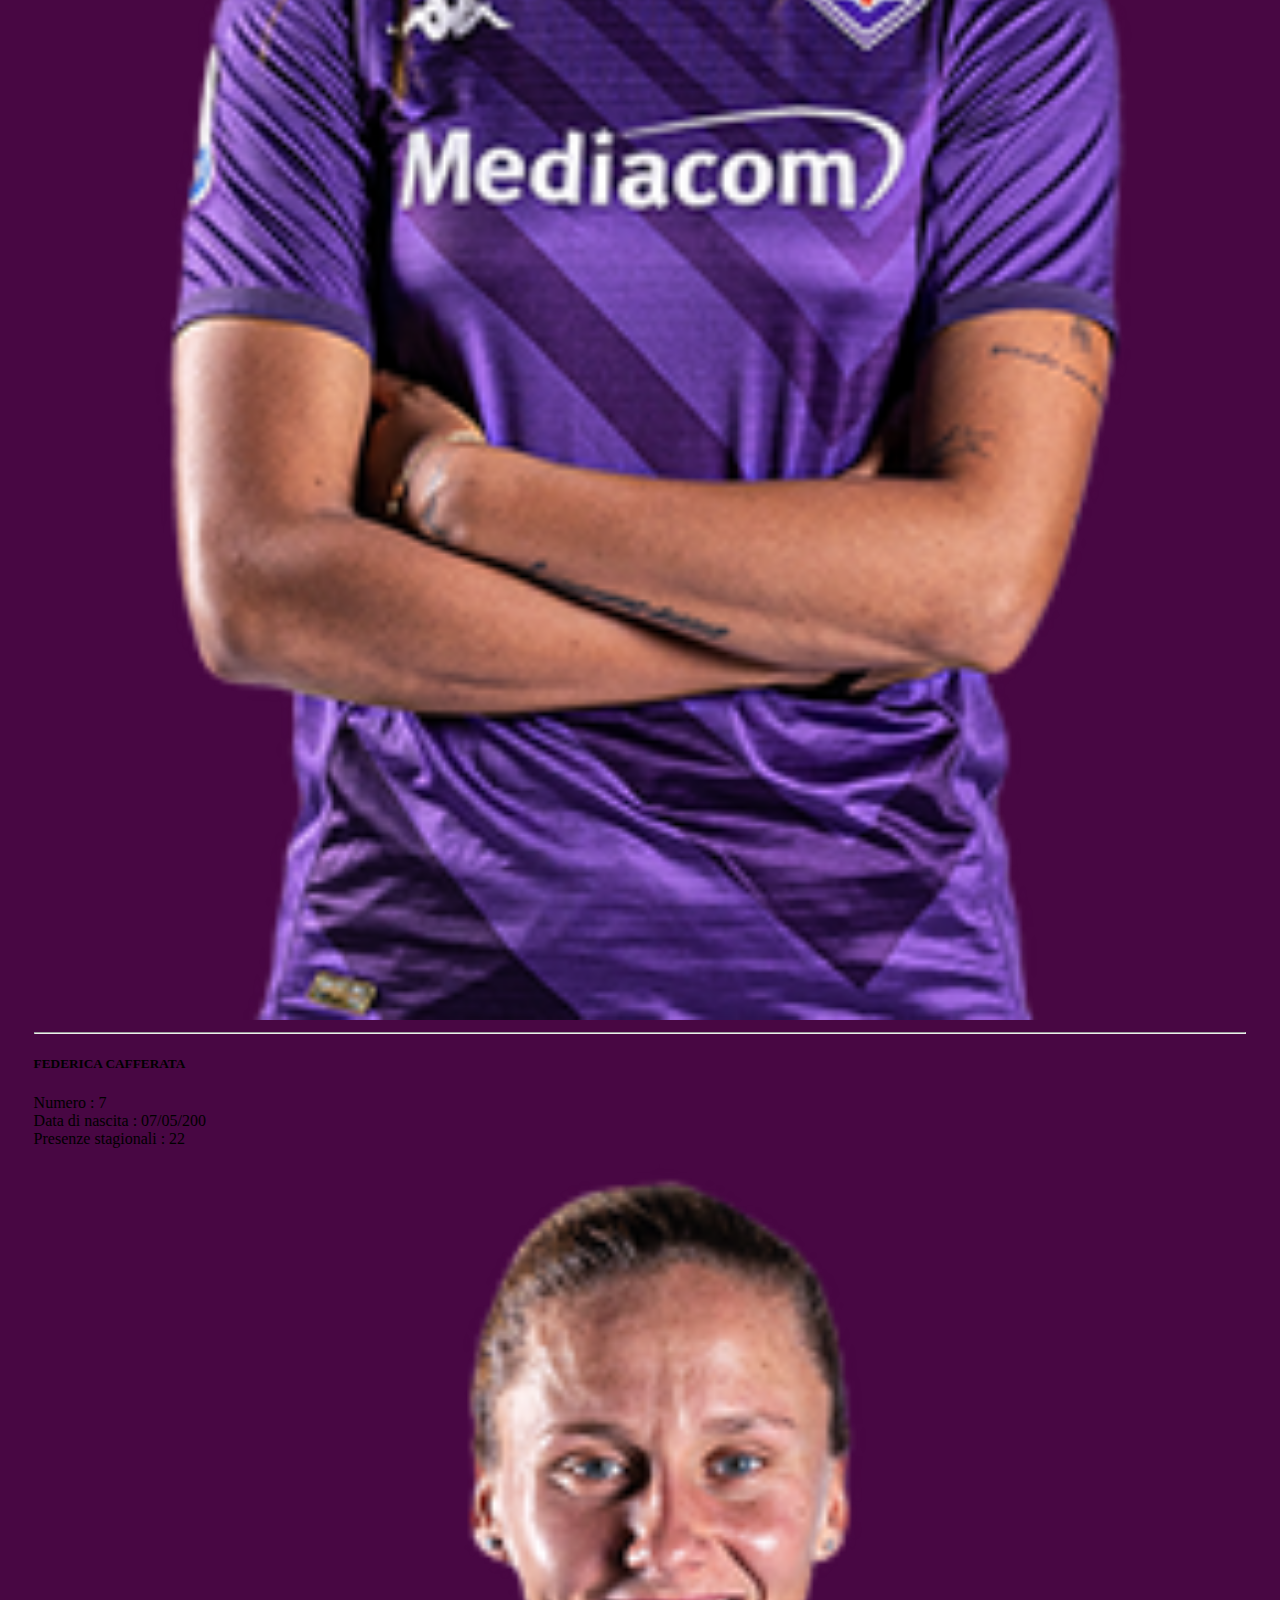
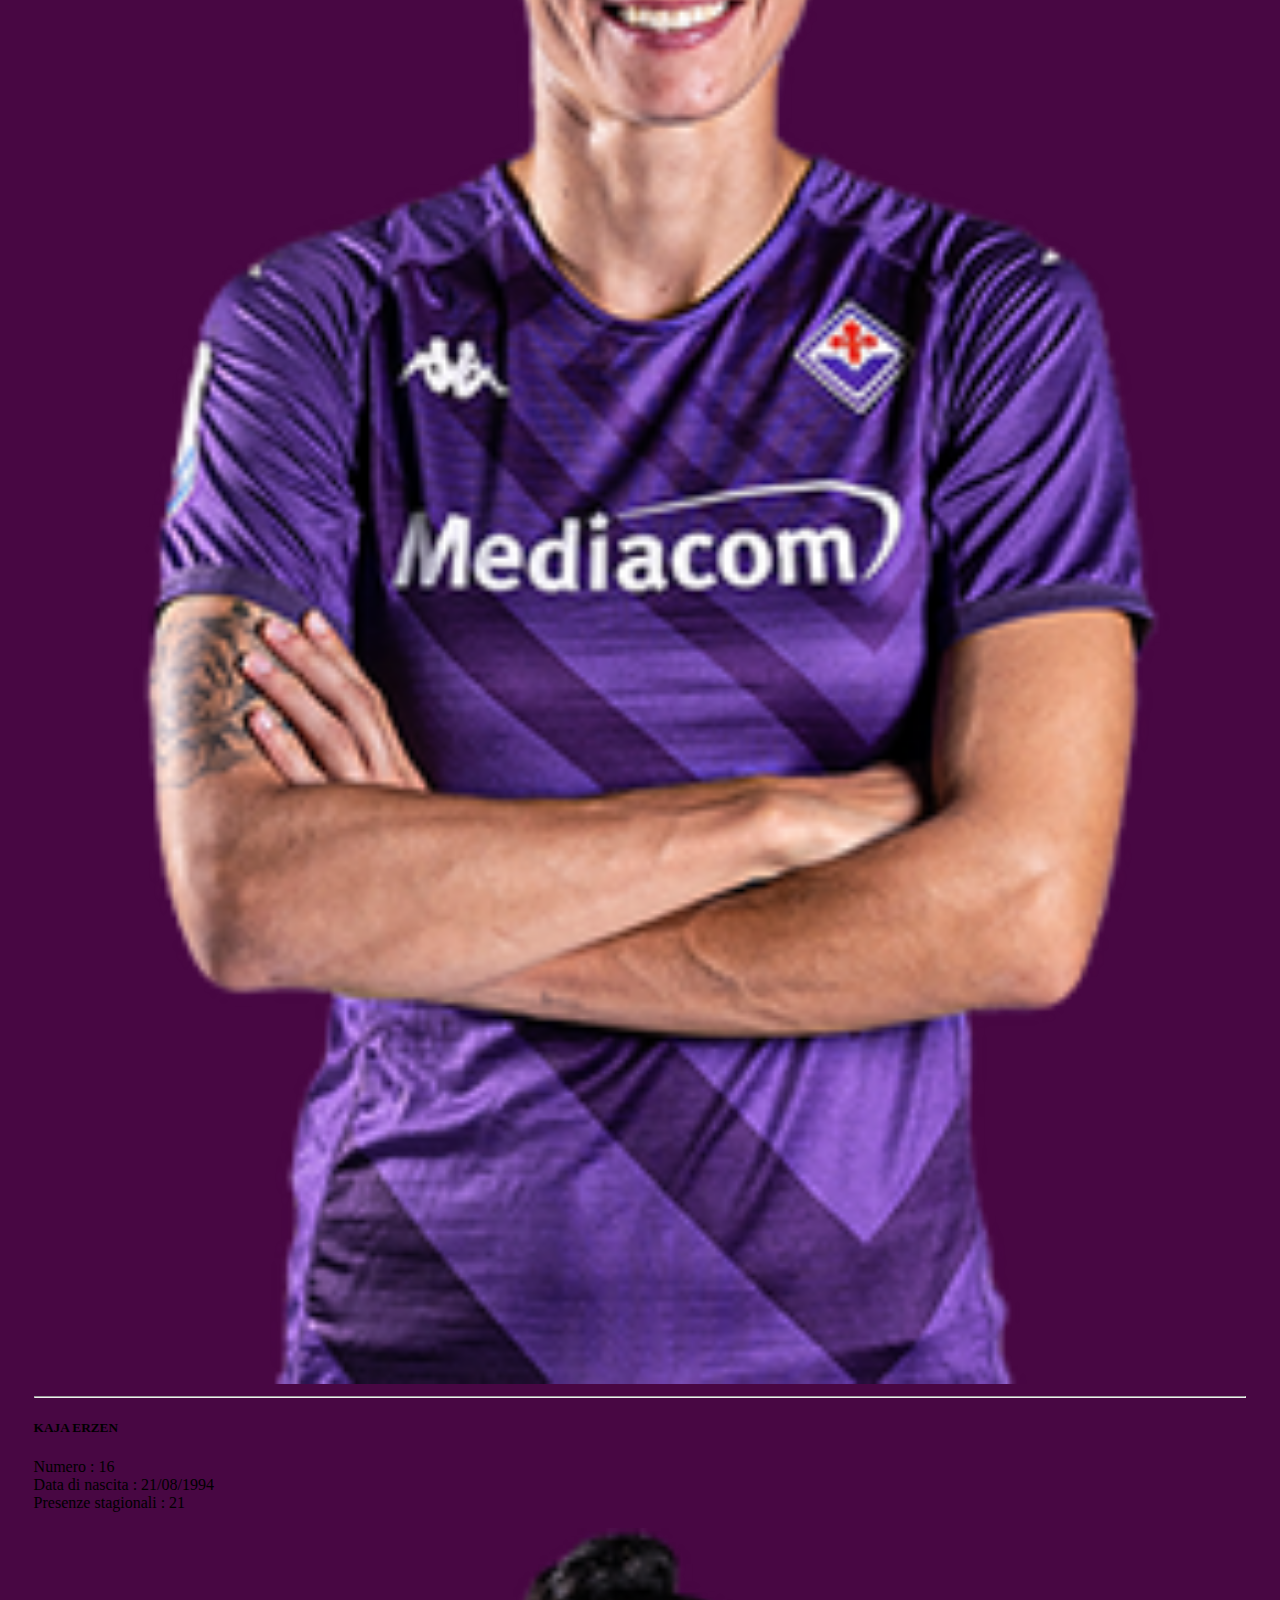
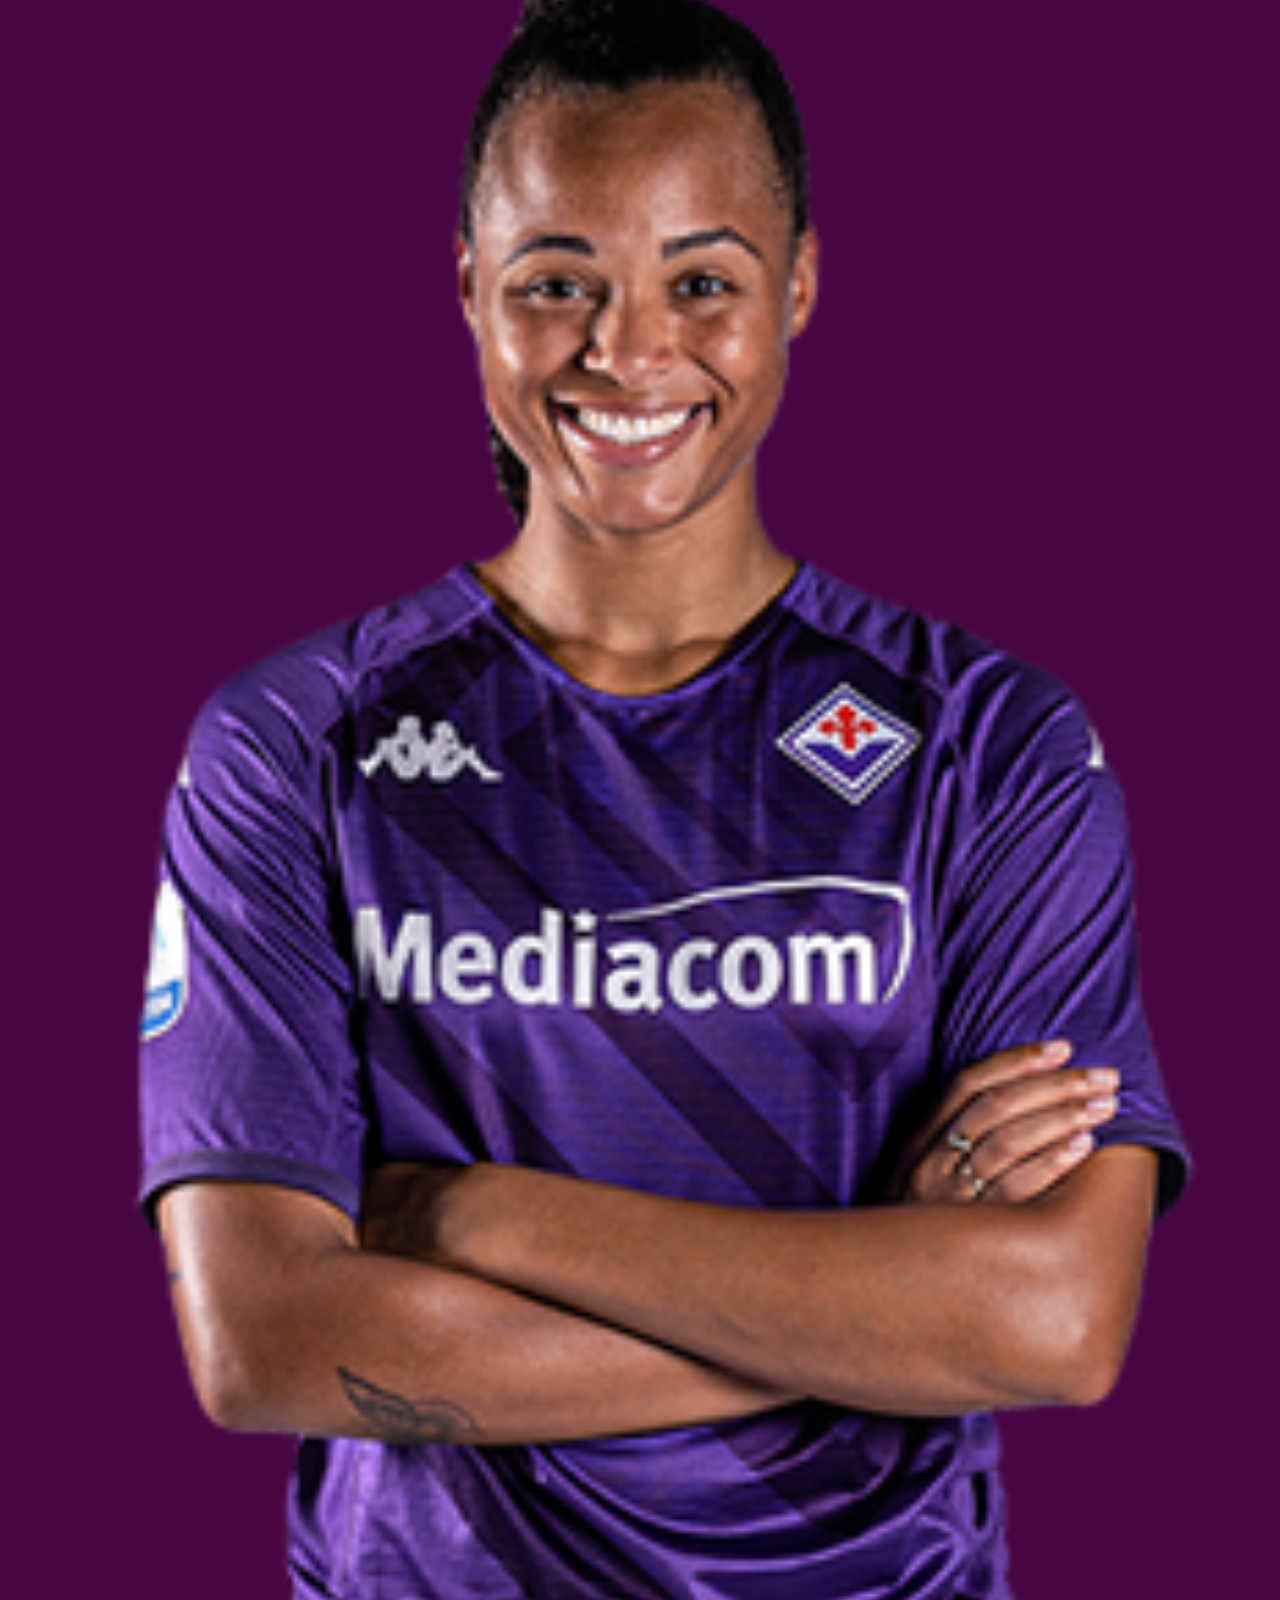
<file: Cugusi_progettoPersonale/pages/1°squadra femminile.html>
<!doctype html>
<html lang="en">
  <head>
    <meta charset="utf-8">
    <meta name="viewport" content="width=device-width, initial-scale=1">
    <link rel="icon" type="image/x-icon" href="../images/logo.png">
    <link href="https://cdn.jsdelivr.net/npm/bootstrap@5.3.0-alpha3/dist/css/bootstrap.min.css" rel="stylesheet" integrity="sha384-KK94CHFLLe+nY2dmCWGMq91rCGa5gtU4mk92HdvYe+M/SXH301p5ILy+dN9+nJOZ" crossorigin="anonymous">
    <title>1*squadra</title>
    <link rel="stylesheet" href="../css/styles.css">
  </head>
  <body class="sfondoNavbar text-white">
    
   <hr>
    <img class="logo float-start" src="../images/logo.png">
    <img class="sponsor" src="../images/kappa.png">

    <br>
    <br>
    <nav class="navbar navbar-expand-lg bg-body-black">
      <div class="container-fluid">
        <a class="navbar-brand link-light" href="#">ACF FIORENTINA</a>
        <button class="navbar-toggler" type="button" data-bs-toggle="collapse" data-bs-target="#navbarSupportedContent" aria-controls="navbarSupportedContent" aria-expanded="false" aria-label="Toggle navigation">
          <span class="navbar-toggler-icon"></span>
        </button>
        <div class="collapse navbar-collapse" id="navbarSupportedContent">
          <ul class="navbar-nav me-auto mb-2 mb-lg-0">
            <li class="nav-item">
              <a class="nav-link link-light" aria-current="page" href="../index.html">Home</a>
            </li>
            <li class="nav-item">
              <a class="nav-link link-light" href="https://www.bigliettifiorentina.com/?_gl=1*zb0ale*_ga*NDE1NDk4NjkwLjE2ODUxNzYwNzE.*_ga_EKC655Q48G*MTY4NTE4MTgwNC4yLjAuMTY4NTE4MTgwNC4wLjAuMA.." target="_blank">Acquisto biglietti</a>
            </li>
            <li class="nav-item dropdown">
              <a class="nav-link link-light dropdown-toggle" href="#" role="button" data-bs-toggle="dropdown" aria-expanded="false">
                Squadre
              </a>
              <ul class="dropdown-menu bg-black">
                <li><a class="dropdown-item  squadreHover " href="#">1* squadra maschile</a></li>
                
                <li><a class="dropdown-item  squadreHover" href="../pages/1* squadra femminile.html">1* squadra femminile</a></li>
              </ul>
            </li>
            <li class="nav-item">
              <a class="nav-link  link-light" href="../pages/tifosi.html">I Nostri Tifosi</a>
            </li>
          </ul>
        </div>
    </nav>
</div>
    <hr>
    <h2 class="text-center">1° SQUADRA FEMMINILE - SERIE A</h2>
   <br>
   
   <hr>
   <p class="text-center">PORTIERI</p>
          <hr>
    <div class="row">
      <div class="col-md-4 col-sm-6 col-xs-12 ">
        <div class="card" style="height: 92%; width: 100%;">
          <div class="card-body">
            <img class="giocatori" src="../images/rachele baldi.webp">
            <hr>
            <h5 class="card-title text-center">RACHELE BALDI</h5>
            <p class="text-center">
              Numero : 24
              <br>
              Data di nascita : 02/10/1994
              <br>
              Presenze stagionali : 11
              <br>
              Gol subiti : 24
            </p>
            </div>
        </div>
      </div>

      <div class="col-md-4 col-sm-6 col-xs-12 ">
        <div class="card" style="height: 92%; width: 100%;">
          <div class="card-body">
            <img class="giocatori" src="../images/SCHROFFENEGGER.webp">
            <hr>
            <h5 class="card-title text-center">KATJA SCHROFFENEGGER</h5>
            <p class="text-center">
              Numero : 1
              <br>
              Data di nascita : 28/04/1991
              <br>
              Presenze stagionali : 15
              <br>
              Gol subiti : 27
            </p>
          
          </div>
        </div>
      </div>
<br>
      <div class="col-md-4 col-sm-6 col-xs-12 ">
        <div class="card" style="height: 92%; width: 100%;">
          <div class="card-body">
            <img class="giocatori" src="../images/RUSSO.webp">
            <hr>
            <h5 class="card-title text-center">FEDERICA RUSSO</h5>
            <p class="text-center">
              Numero : 55
              <br>
              Data di nascita : 01/10/1991
              <br>
              Presenze stagionali : 0
              <br>
              Gol subiti : 0
            </p>
             
          </div>
        </div>
      </div>
</div>
<hr>
<p class="text-center">DIFENSORI</p>
          <hr>
    <div class="row">
      <div class="col-md-4 col-sm-6 col-xs-12 mb-4">
        <div class="card" style="height: 92%; width: 100%;">
          <div class="card-body">
            <img class="giocatori" src="../images/AGARD.webp">
            <hr>
            <h5 class="card-title text-center">LAURA AGARD</h5>
            <p class="text-center">
              Numero : 34
              <br>
              Data di nascita : 26/07/1989
              <br>
              Presenze stagionali : 22
              <br>
        
            </p>
            
            
          </div>
        </div>
      </div>

      <div class="col-md-4 col-sm-6 col-xs-12 mb-4">
        <div class="card" style="height: 92%; width: 100%;">
          <div class="card-body">
            <img class="giocatori" src="../images/BREITNER.webp">
            <hr>
            <h5 class="card-title text-center">STEPHANIE BREITNER</h5>
            <p class="text-center">
              Numero : 6
              <br>
              Data di nascita : 25/09/1992
              <br>
              Presenze stagionali : 21
              <br>
             
            </p>
             
            
          </div>
        </div>
      </div>

      <div class="col-md-4 col-sm-6 col-xs-12 mb-4">
        <div class="card" style="height: 92%; width: 100%;">
          <div class="card-body">
            <img class="giocatori" src="../images/CAFFERATA.webp">
            <hr>
            <h5 class="card-title text-center">FEDERICA CAFFERATA</h5>
            <p class="text-center ">
              Numero : 7
              <br>
              Data di nascita : 07/05/200
              <br>
              Presenze stagionali : 22
              <br>
          
            </p>
             
            
          </div>
        </div>
      </div>


      <div class="col-md-4 col-sm-6 col-xs-12 mb-4">
        <div class="card" style="height: 92%; width: 100%;">
          <div class="card-body">
            <img class="giocatori" src="../images/ERZEN.webp">
            <hr>
            <h5 class="card-title text-center">KAJA ERZEN</h5>
            <p class="text-center ">
              Numero : 16
              <br>
              Data di nascita : 21/08/1994
              <br>
              Presenze stagionali : 21
              <br>
             
            </p>
             
            
          </div>
        </div>
      </div>

      <div class="col-md-4 col-sm-6 col-xs-12 mb-4">
        <div class="card" style="height: 92%; width: 100%;">
          <div class="card-body">
            <img class="giocatori" src="../images/JACKMON.webp">
            <hr>
            <h5 class="card-title text-center">JAZMIN JACKMON</h5>
            <p class="text-center ">
              Numero : 4
              <br>
              Data di nascita : 30/10/1997
              <br>
              Presenze stagionali : 21
              <br>
            </p>
             
            
          </div>
        </div>
      </div>

      <div class="col-md-4 col-sm-6 col-xs-12 mb-4">
        <div class="card" style="height: 92%; width: 100%;">
          <div class="card-body">
            <img class="giocatori" src="../images/TORTELLI.webp">
            <hr>
            <h5 class="card-title text-center">ALICE TORTELLI</h5>
            <p class="text-center ">
              Numero : 5
              <br>
              Data di nascita : 22/01/1998
              <br>
              Presenze stagionali : 26
              <br>
             
            </p>
            
            
          </div>
        </div>
      </div>

      <div class="col-md-4 col-sm-6 col-xs-12 mb-4">
        <div class="card" style="height: 92%; width: 100%;">
          <div class="card-body">
            <img class="giocatori" src="../images/TUCCERI.webp">
            <hr>
            <h5 class="card-title text-center">LINDA TUCCERI CIMINI</h5>
            <p class="text-center ">
              Numero : 27
              <br>
              Data di nascita : 04/04/1991
              <br>
              Presenze stagionali : 15
              <br>
      
            </p>
            
            
          </div>
        </div>
      </div>

      <div class="col-md-4 col-sm-6 col-xs-12 mb-4">
        <div class="card" style="height: 92%; width: 100%;">
          <div class="card-body">
            <img class="giocatori" src="../images/VITALE.webp">
            <hr>
            <h5 class="card-title text-center">FRANCESCA VITALE</h5>
            <p class="text-center ">
              Numero : 33
              <br>
              Data di nascita : 28/03/1992
              <br>
              Presenze stagionali : 0
             
            </p>
            
            
          </div>
        </div>
      </div>
    
      </div>

      <hr>
<p class="text-center">CENTROCAMPISTI</p>
          <hr>
    <div class="row">
      <div class="col-md-4 col-sm-6 col-xs-12 mb-4">
        <div class="card" style="height: 92%; width: 100%;">
          <div class="card-body">
            <img class="giocatori" src="../images/BOQUETE.webp">
            <hr>
            <h5 class="card-title text-center">VERONICA BOQUETE</h5>
            <p class="text-center">
              Numero : 87
              <br>
              Data di nascita : 09/04/1987
              <br>
              Presenze stagionali : 25
              <br>
              
            </p>
            
            
          </div>
        </div>
      </div>

        <div class="col-md-4 col-sm-6 col-xs-12 mb-4">
          <div class="card" style="height: 92%; width: 100%;">
            <div class="card-body">
              <img class="giocatori" src="../images/HUCHET.webp">
              <hr>
              <h5 class="card-title text-center">SARA HUCHET</h5>
              <p class="text-center">
                Numero : 23
                <br>
                Data di nascita : 04/05/1994
                <br>
                Presenze stagionali : 8
                <br>
                
              </p>
               
              
            </div>
          </div>
        </div>

          <div class="col-md-4 col-sm-6 col-xs-12 mb-4">
            <div class="card" style="height: 92%; width: 100%;">
              <div class="card-body">
                <img class="giocatori" src="../images/Johannsdottir.webp">
                <hr>
                <h5 class="card-title text-center">ALEXANDRA JOHANNSDOTTIR</h5>
                <p class="text-center">
                  Numero : 88
                  <br>
                  Data di nascita : 19/03/2000
                  <br>
                  Presenze stagionali : 24
                  <br>
                  
                </p>
                 
                
              </div>
            </div>
          </div>

          <div class="col-md-4 col-sm-6 col-xs-12 mb-4">
            <div class="card" style="height: 92%; width: 100%;">
              <div class="card-body">
                <img class="giocatori" src="../images/PARISI.webp">
                <hr>
                <h5 class="card-title text-center">ALICE PARISI</h5>
                <p class="text-center">
                  Numero : 8
                  <br>
                  Data di nascita : 11/12/1990
                  <br>
                  Presenze stagionali : 19
                  <br>
                  
                </p>
                
                
              </div>
            </div>
          </div>

          <div class="col-md-4 col-sm-6 col-xs-12 mb-4">
            <div class="card" style="height: 92%; width: 100%;">
              <div class="card-body">
                <img class="giocatori" src="../images/SEVERINI.webp">
                <hr>
                <h5 class="card-title text-center">EMMA SEVERINI</h5>
                <p class="text-center">
                  Numero : 21
                  <br>
                  Data di nascita : 18/07/2003
                  <br>
                  Presenze stagionali : 17
                  <br>
                  
                </p>
                 
                
              </div>
            </div>
          </div>


          <div class="col-md-4 col-sm-6 col-xs-12 mb-4">
            <div class="card" style="height: 92%; width: 100%;">
              <div class="card-body">
                <img class="giocatori" src="../images/ZAMANIAN.webp">
                <hr>
                <h5 class="card-title text-center">ANNAHITA ZAMANIAN</h5>
                <p class="text-center">
                  Numero : 91
                  <br>
                  Data di nascita : 02/10/1998
                  <br>
                  Presenze stagionali : 20
                  <br>
                  
                </p>
                
                
              </div>
            </div>
          </div>

          
      </div>

      <hr>
<p class="text-center">ATTACCANTI</p>
          <hr>
    <div class="row">
      <div class="col-md-4 col-sm-6 col-xs-12 mb-4">
        <div class="card" style="height: 92%; width: 100%;">
          <div class="card-body">
            <img class="giocatori" src="../images/CATENA.webp">
            <hr>
            <h5 class="card-title text-center">MICHELA CATENA</h5>
            <p class="text-center">
              Numero : 10
              <br>
              Data di nascita : 17/12/1999
              <br>
              Presenze stagionali : 21
              <br>
              Gol segnati : 0
              <br>
             
            </p>
             
            
          </div>
        </div>
      </div>

      <div class="col-md-4 col-sm-6 col-xs-12 mb-4">
        <div class="card" style="height: 92%; width: 100%;">
          <div class="card-body">
            <img class="giocatori" src="../images/pauline HAMMERLUND.webp">
            <hr>
            <h5 class="card-title text-center">PAULINE HAMMARLUND</h5>
            <p class="text-center">
              Numero : 15
              <br>
              Data di nascita : 07/05/1994
              <br>
              Presenze stagionali : 13
              <br>
              Gol segnati : 72
              <br>
             
            </p>
             
            
          </div>
        </div>
      </div>


      <div class="col-md-4 col-sm-6 col-xs-12 mb-4">
        <div class="card" style="height: 92%; width: 100%;">
          <div class="card-body">
            <img class="giocatori" src="../images/KAJAN.webp">
            <hr>
            <h5 class="card-title text-center">ZSANETT KAJAN</h5>
            <p class="text-center">
              Numero : 11
              <br>
              Data di nascita : 16/09/1997
              <br>
              Presenze stagionali : 18
              <br>
              Gol segnati : 7
              <br>
              
            </p>
             
            
          </div>
        </div>
      </div>


      

      <div class="col-md-4 col-sm-6 col-xs-12 mb-4">
        <div class="card" style="height: 92%; width: 100%;">
          <div class="card-body">
            <img class="giocatori" src="../images/LONGO.webp">
            <hr>
            <h5 class="card-title text-center">MIRIAM LONGO</h5>
            <p class="text-center">
              Numero : 19
              <br>
              Data di nascita : 23/02/2000
              <br>
              Presenze stagionali : 22
              <br>
              Gol segnati : 4
              <br>
              
            </p>
             
            
          </div>
        </div>
      </div>

      <div class="col-md-4 col-sm-6 col-xs-12 mb-4">
        <div class="card" style="height: 92%; width: 100%;">
          <div class="card-body">
            <img class="giocatori" src="../images/MIJATOVIC.webp">
            <hr>
            <h5 class="card-title text-center">MILICA MIJATOVIC</h5>
            <p class="text-center">
              Numero : 20
              <br>
              Data di nascita : 26/06/1991
              <br>
              Presenze stagionali : 23
              <br>
              Gol segnati : 0
              <br>
             
            </p>
             
            
          </div>
        </div>
      </div>

      <div class="col-md-4 col-sm-6 col-xs-12 mb-4">
        <div class="card" style="height: 92%; width: 100%;">
          <div class="card-body">
            <img class="giocatori" src="../images/MONNECCHI.webp">
            <hr>
            <h5 class="card-title text-center">MARGHERITA MONNECCHI</h5>
            <p class="text-center">
              Numero : 17
              <br>
              Data di nascita : 06/11/2001
              <br>
              Presenze stagionali : 19
              <br>
              Gol segnati : 0
              <br>
              
            </p>
             
            
          </div>
        </div>
      </div>


      
      
      







      </div>
    

    
     
      
   
   
   
   
   
   
   
   
   
   
   
    

          


    <hr>
      <p class="text-light text-center">Seguici sui nostri canali social</p>
    <div>
      <div class="container text-center">
        <div class="row align-items-start">
          <div class="col-4 col-md-2">
            <a href="https://www.instagram.com/acffiorentina/" target="_blank"><img class="social" src="../images/logo instagram.png"></a>
          </div>
          <div class="col-4 col-md-2">
            <a href="https://twitter.com/acffiorentina" target="_blank"><img class="social" src="../images/logo twitter.png"></a>
          </div>
          <div class="col-4 col-md-2">
            <a href="https://www.facebook.com/ACFFiorentina" target="_blank"><img class="social" src="../images/logo facebook.png"></a>
          </div>
          <div class="col-4 col-md-2">
            <a href="https://www.youtube.com/acffiorentina" target="_blank"><img class="social" src="../images/logo youtube.png"></a>
          </div>
          <div class="col-4 col-md-2">
            <a href="https://www.twitch.tv/acffiorentina" target="_blank"><img class="social" src="../images/logo twitch.png"></a>
          </div>
          <div class="col-4 col-md-2">
            <a href="https://www.tiktok.com/@acffiorentina" target="_blank"><img class="social" src="../images/logo tiktok.png"></a>
          </div>

          
        </div>
    </div>
    <hr>

  </body>

  <script src="https://cdn.jsdelivr.net/npm/bootstrap@5.3.0-alpha3/dist/js/bootstrap.bundle.min.js" integrity="sha384-ENjdO4Dr2bkBIFxQpeoTz1HIcje39Wm4jDKdf19U8gI4ddQ3GYNS7NTKfAdVQSZe" crossorigin="anonymous"></script>

</html>
</file>
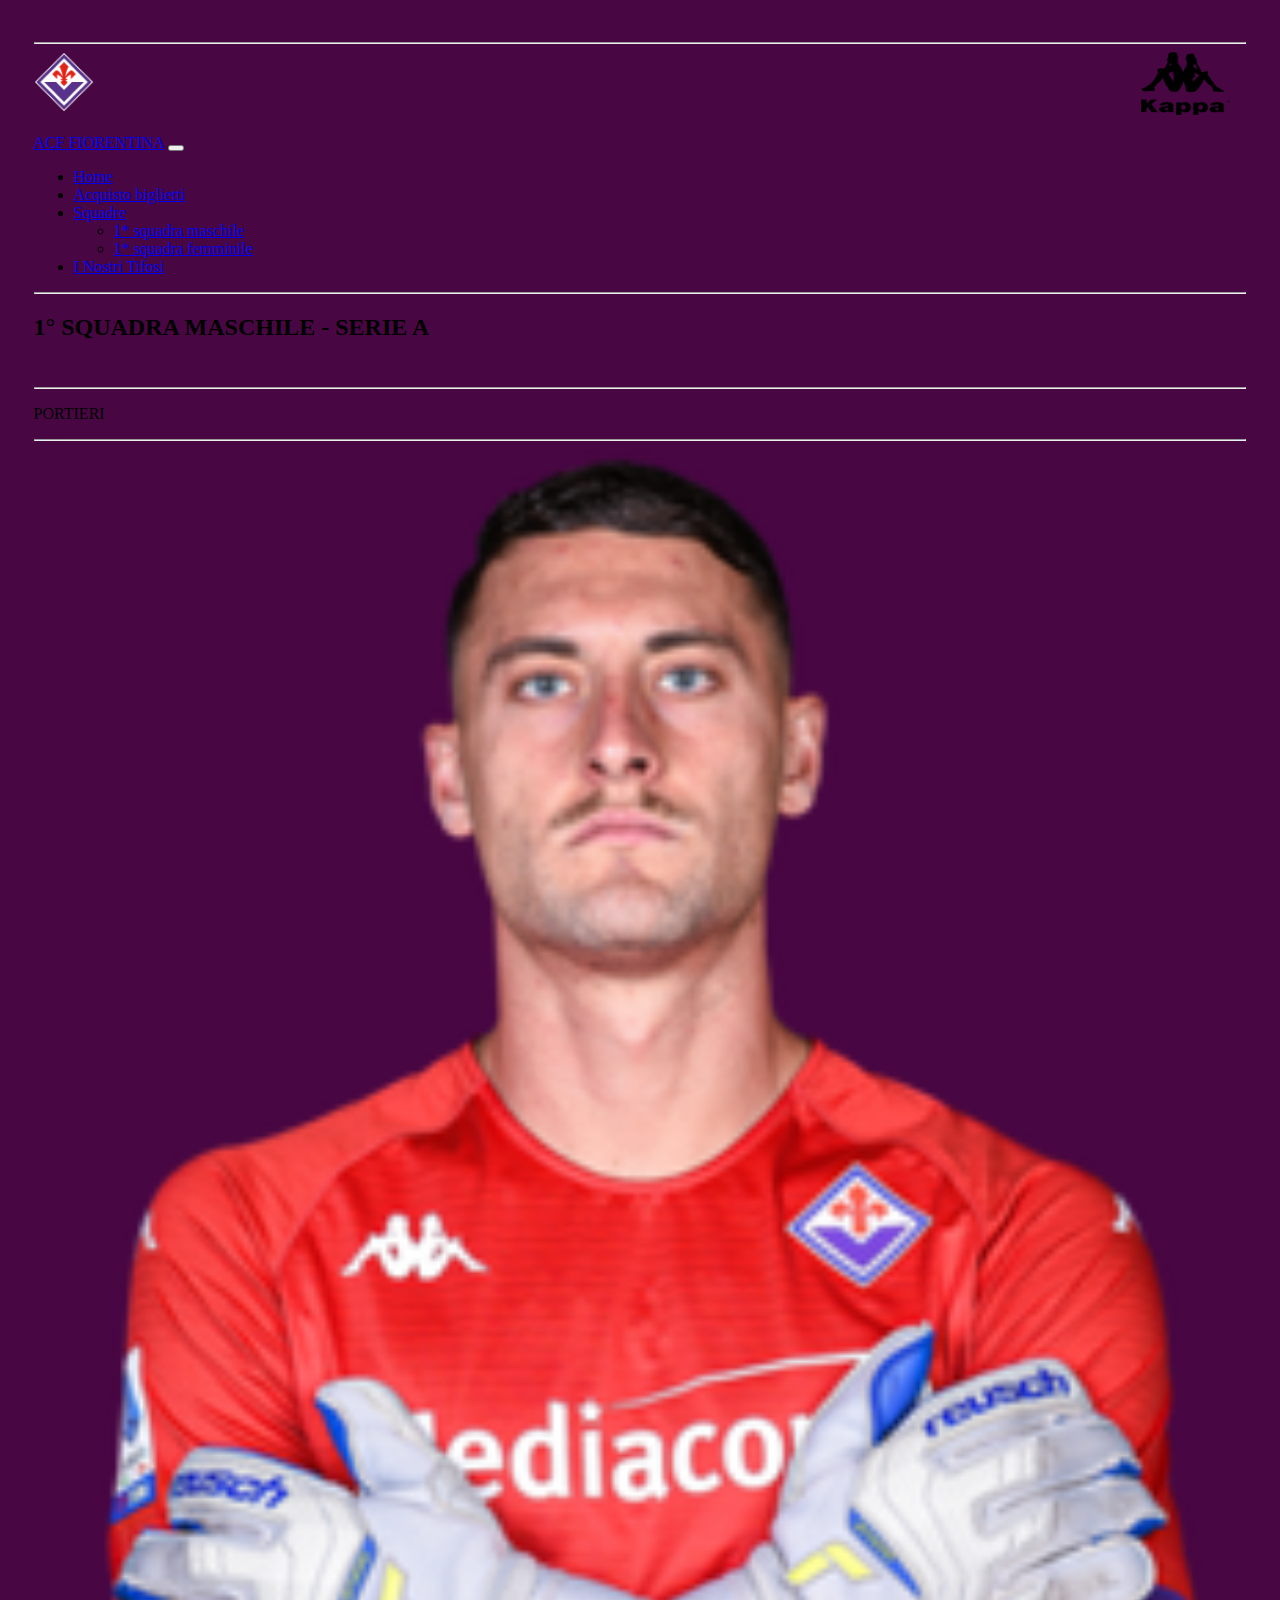
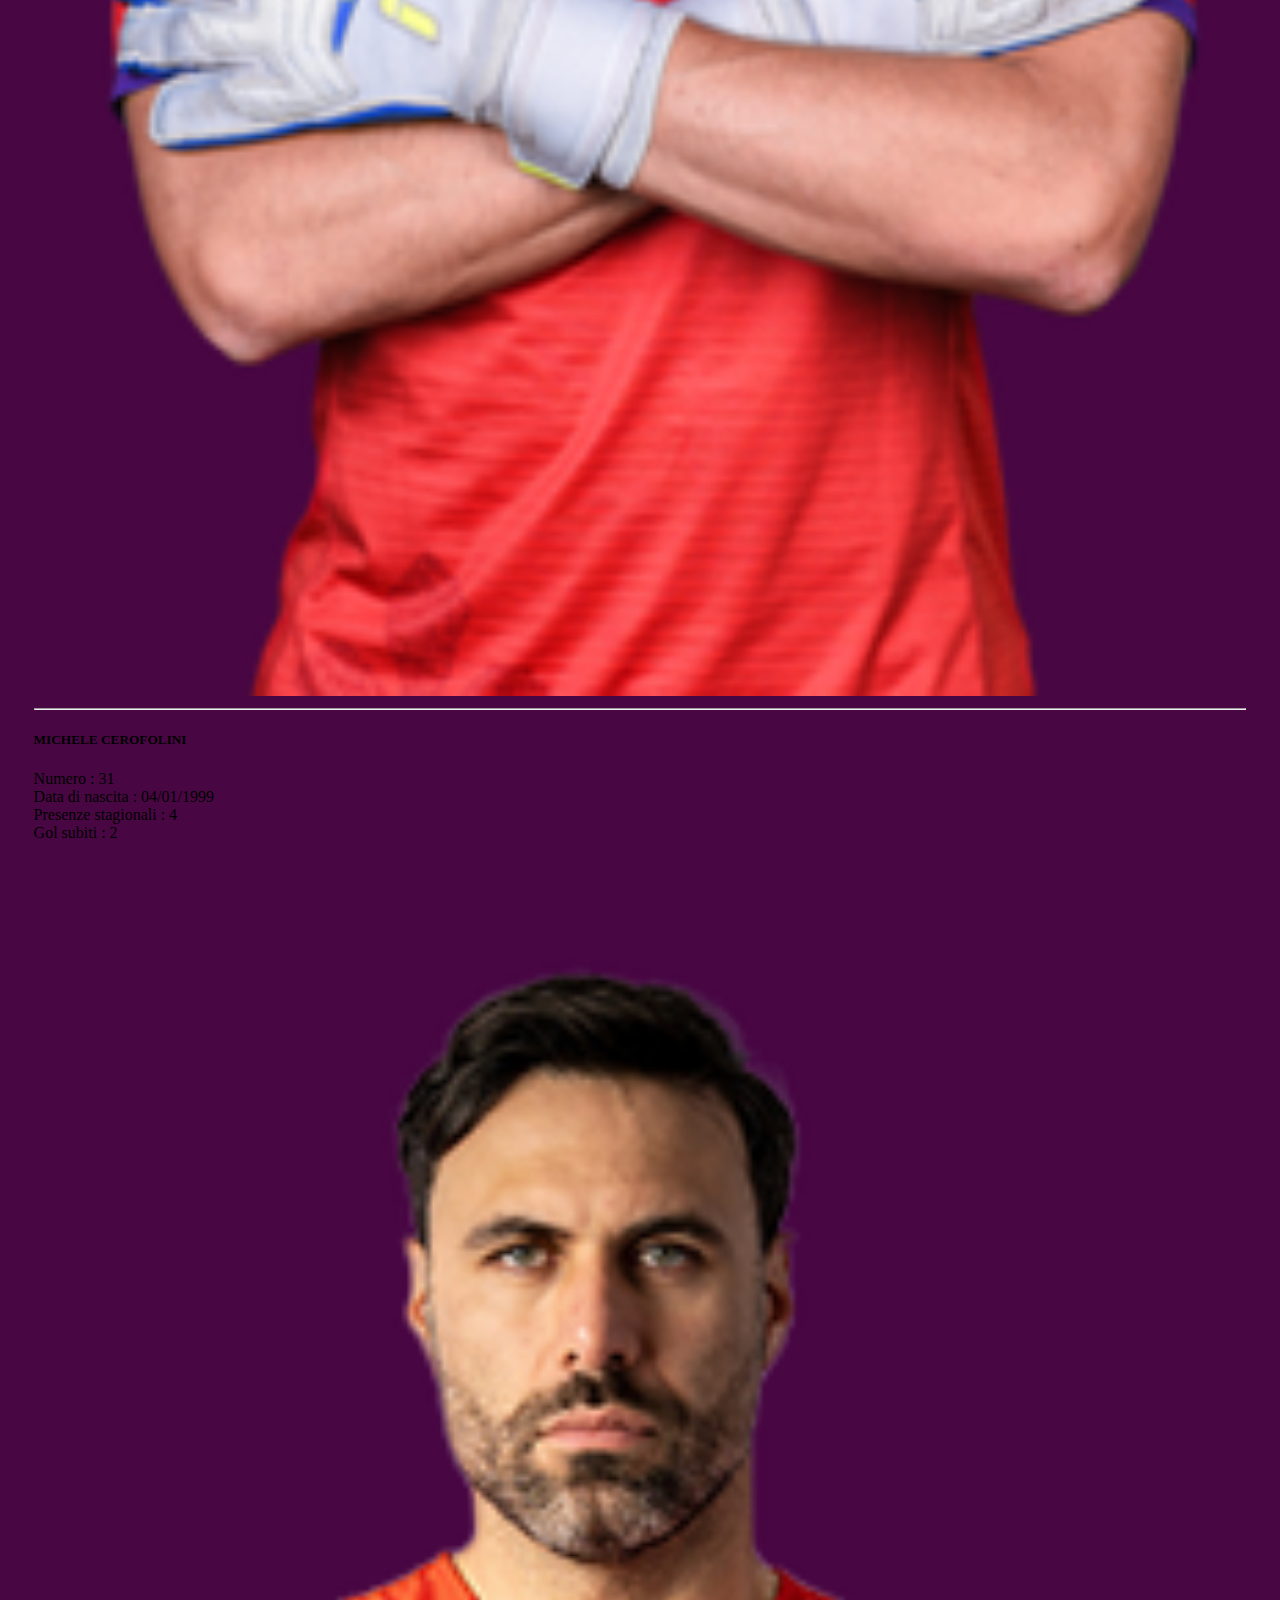
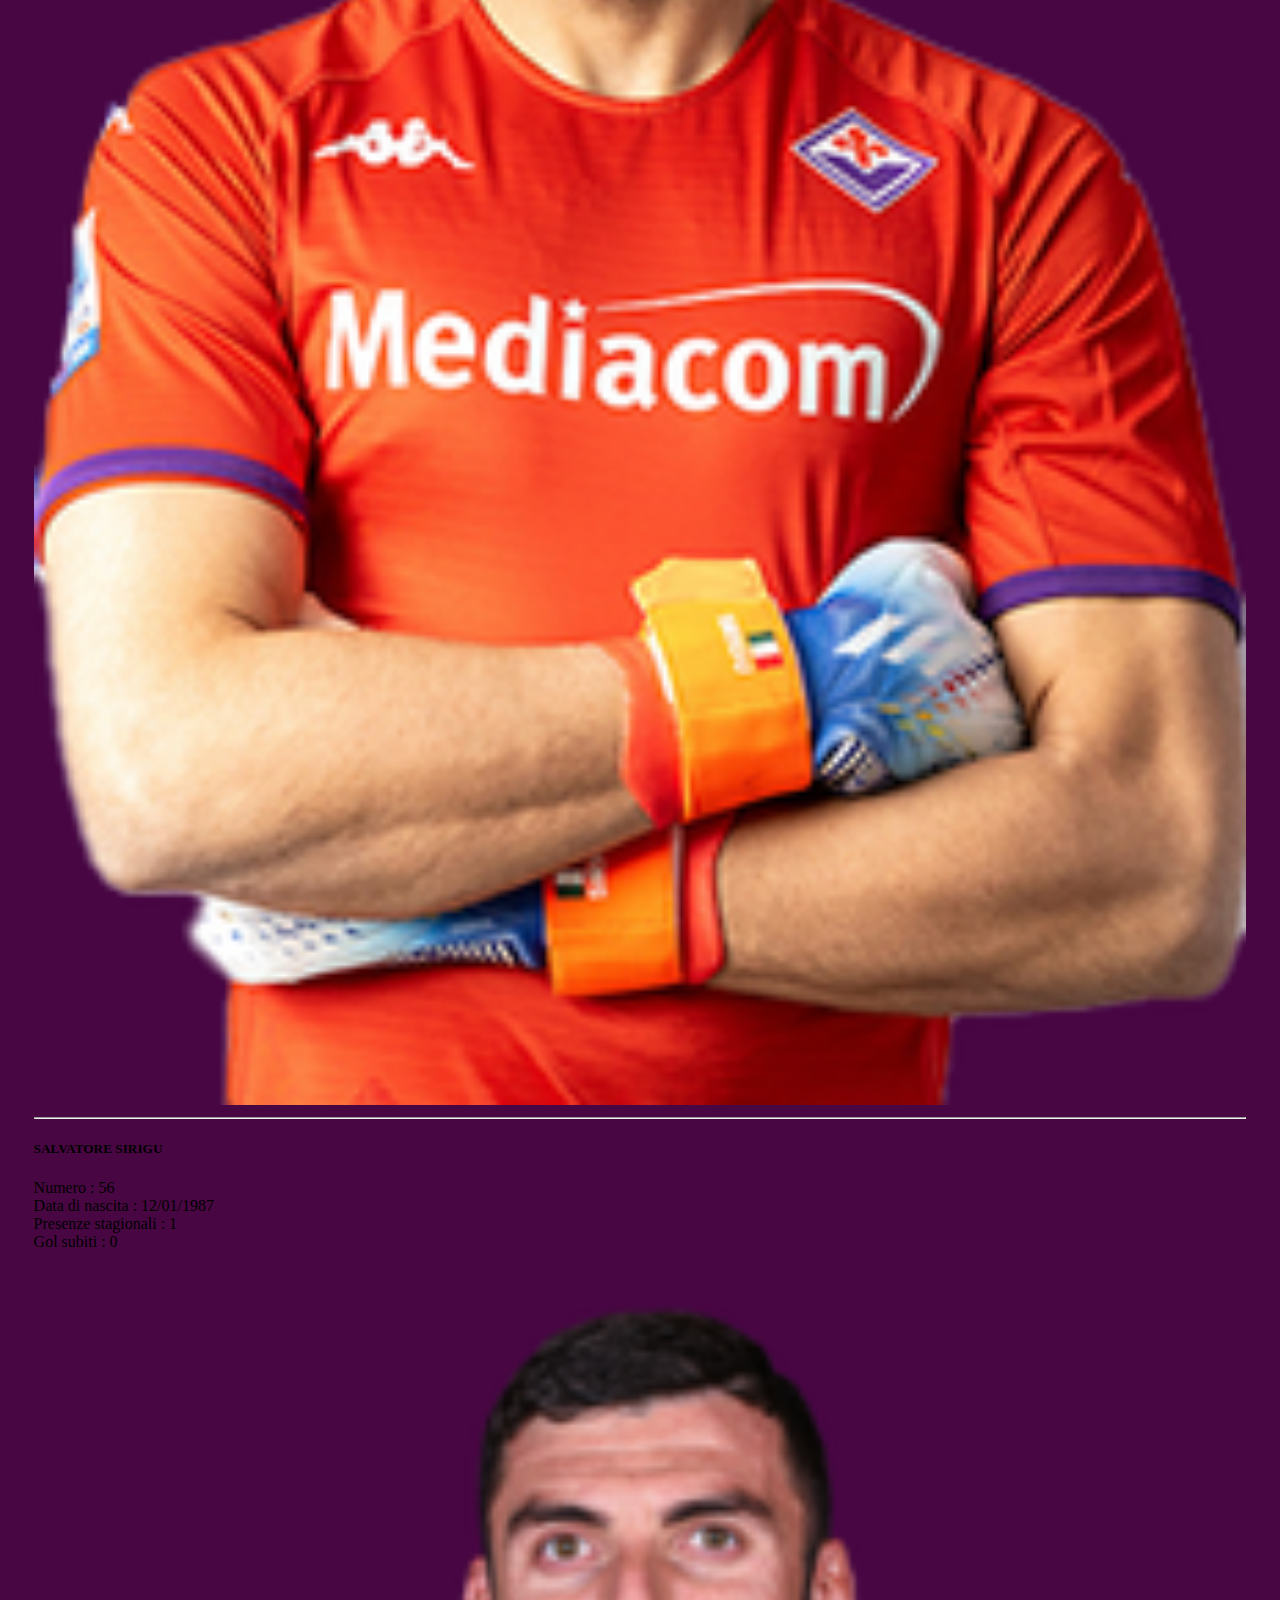
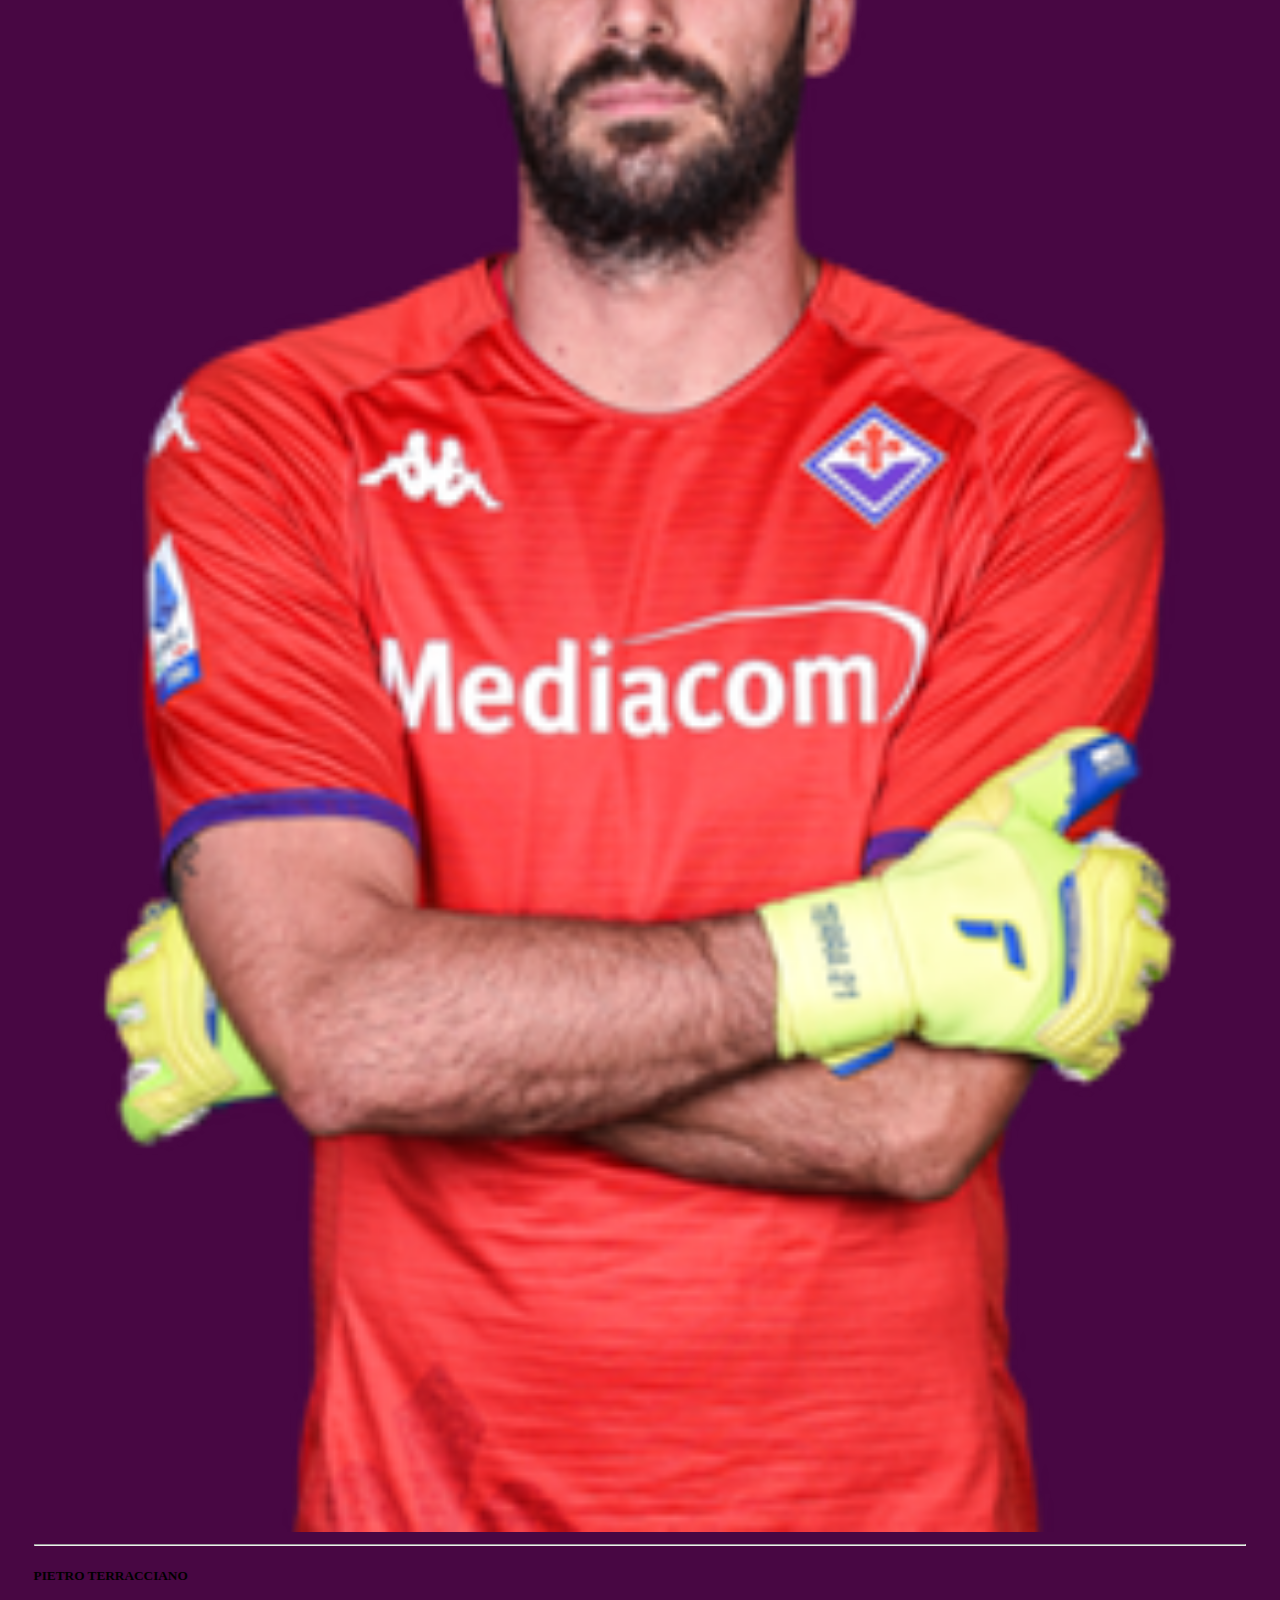
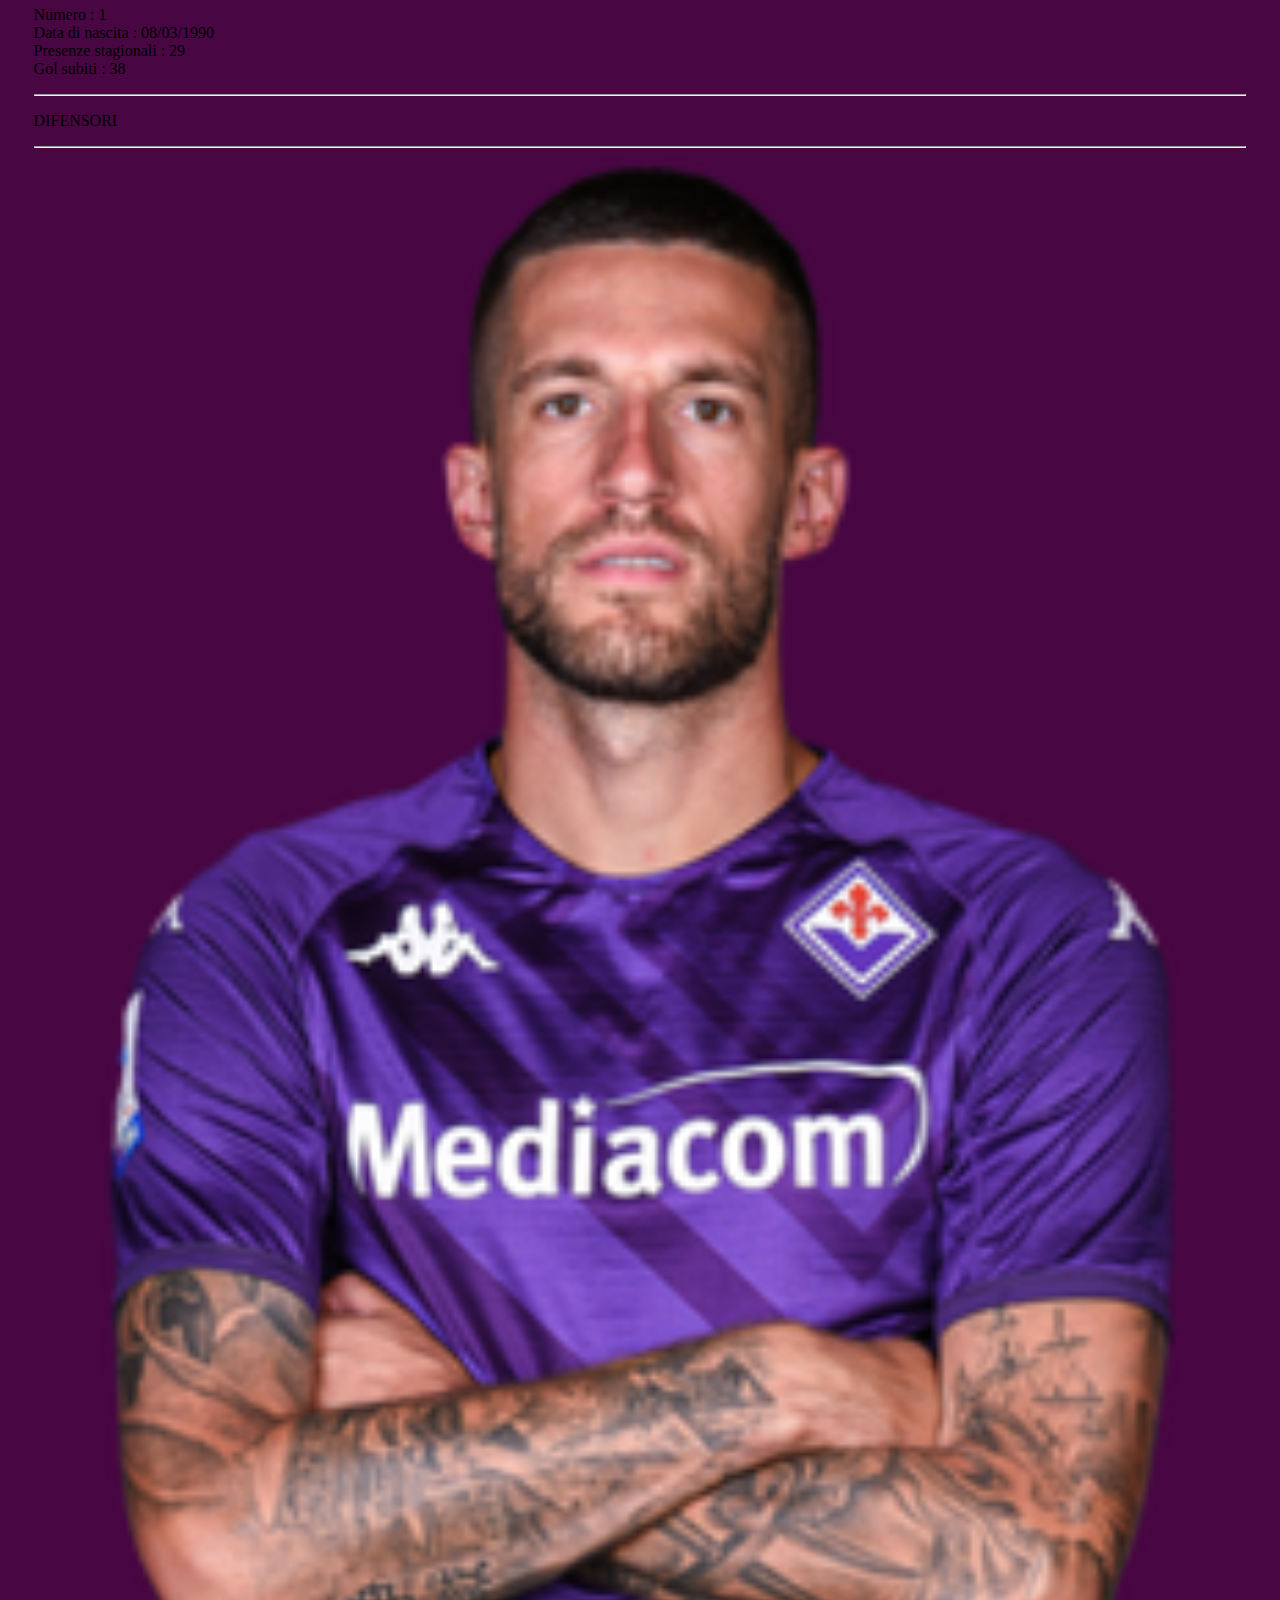
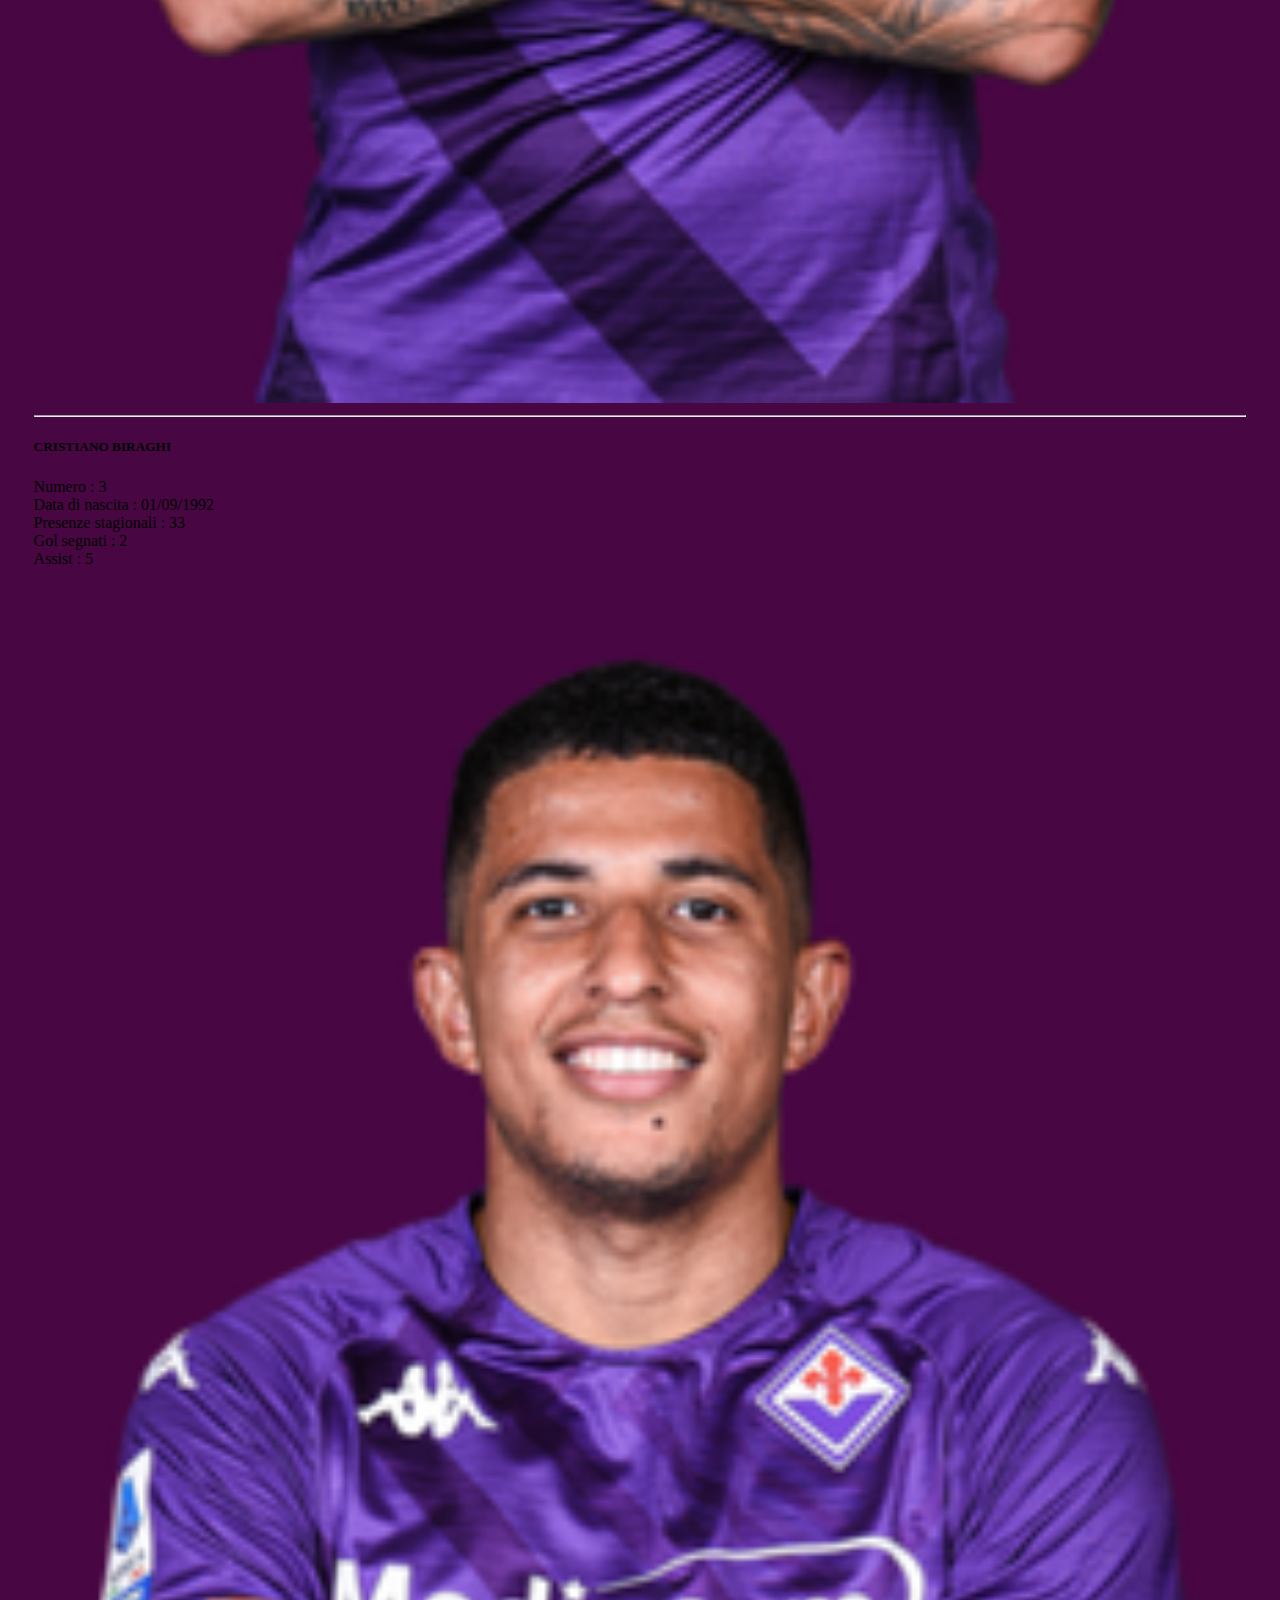
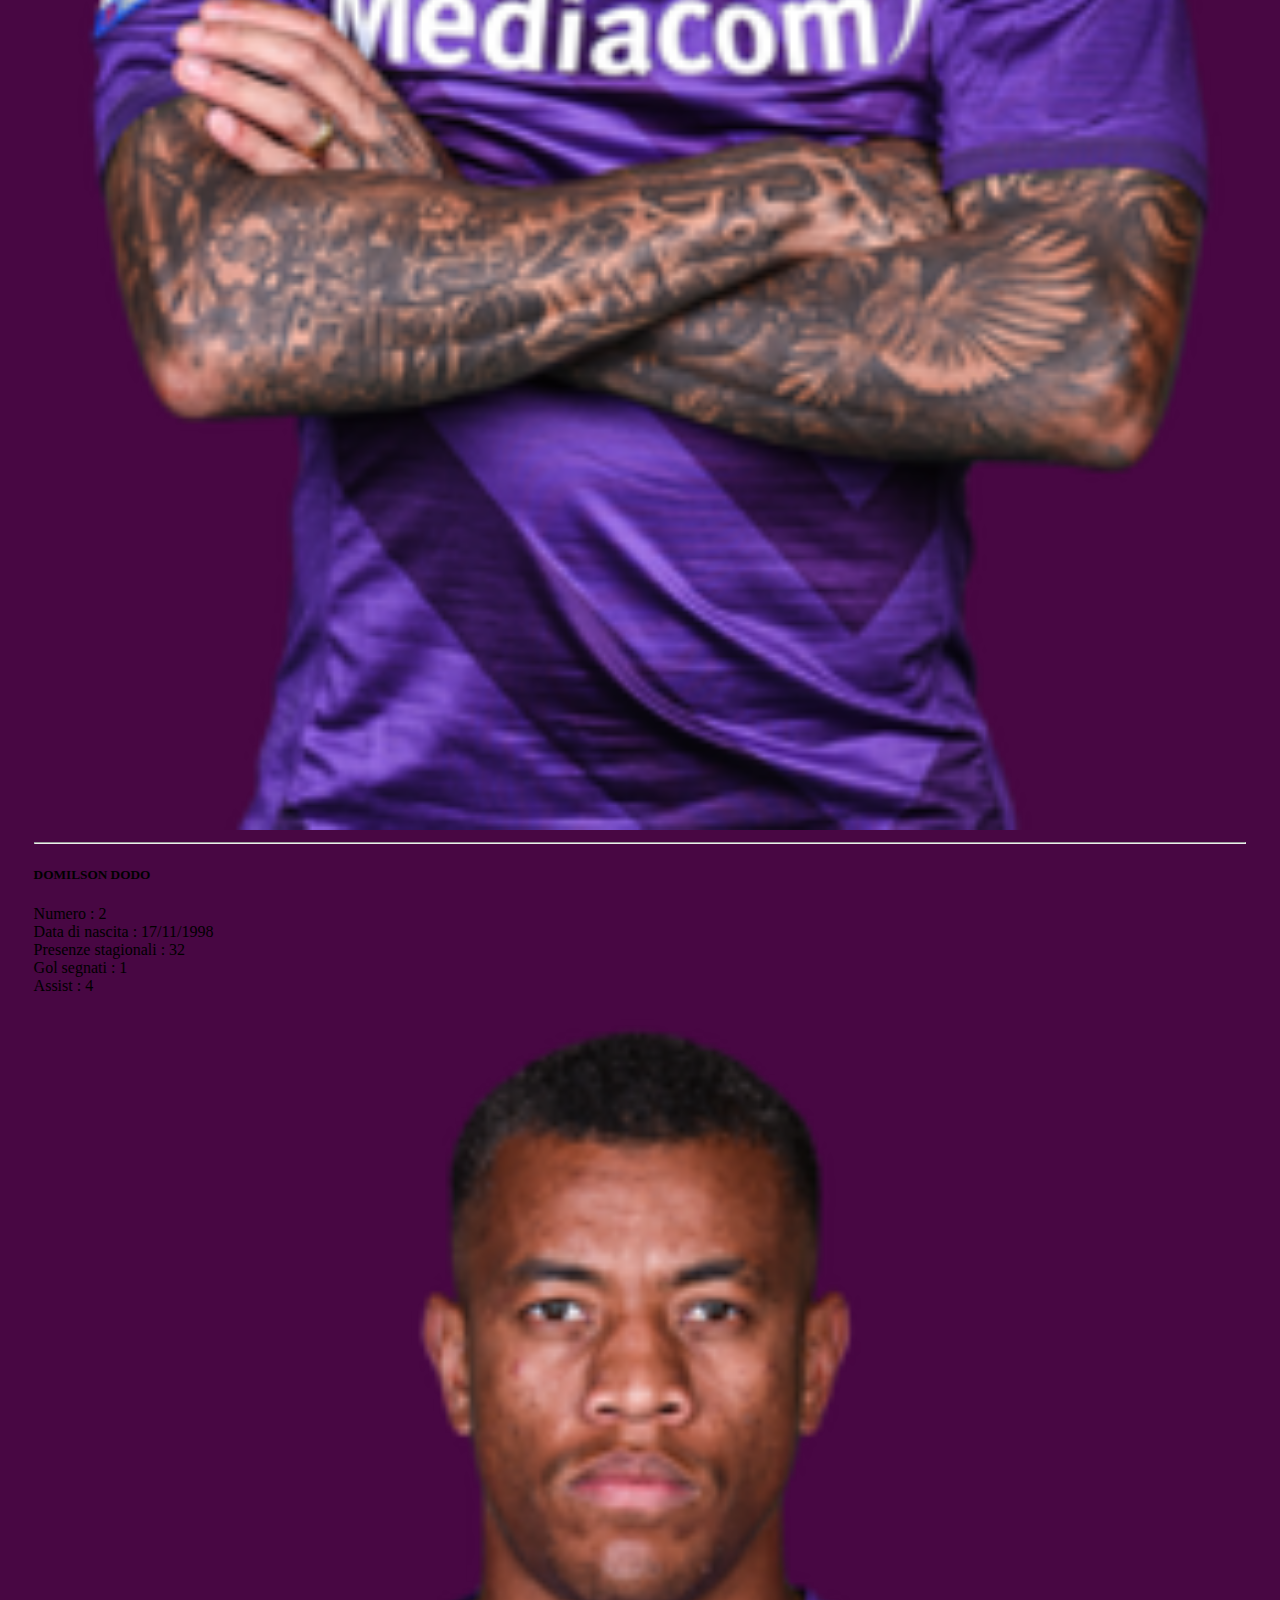
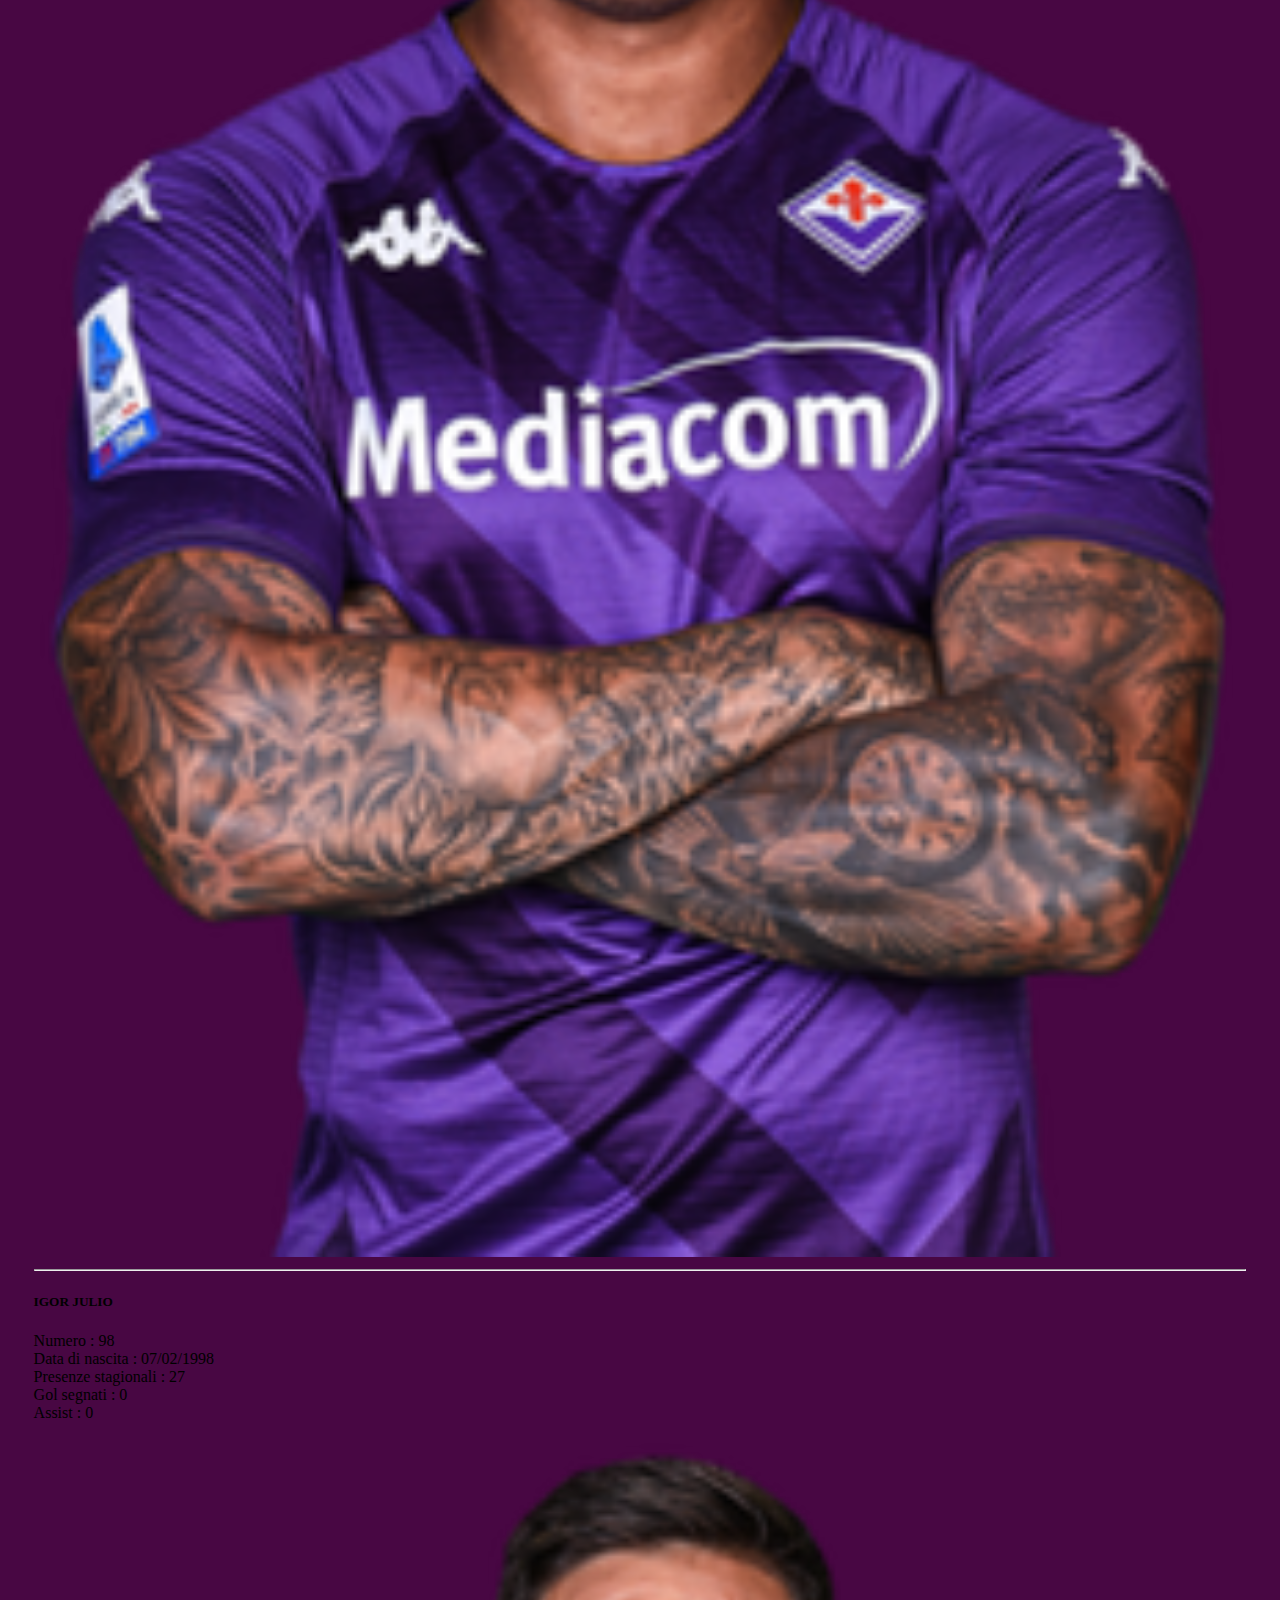
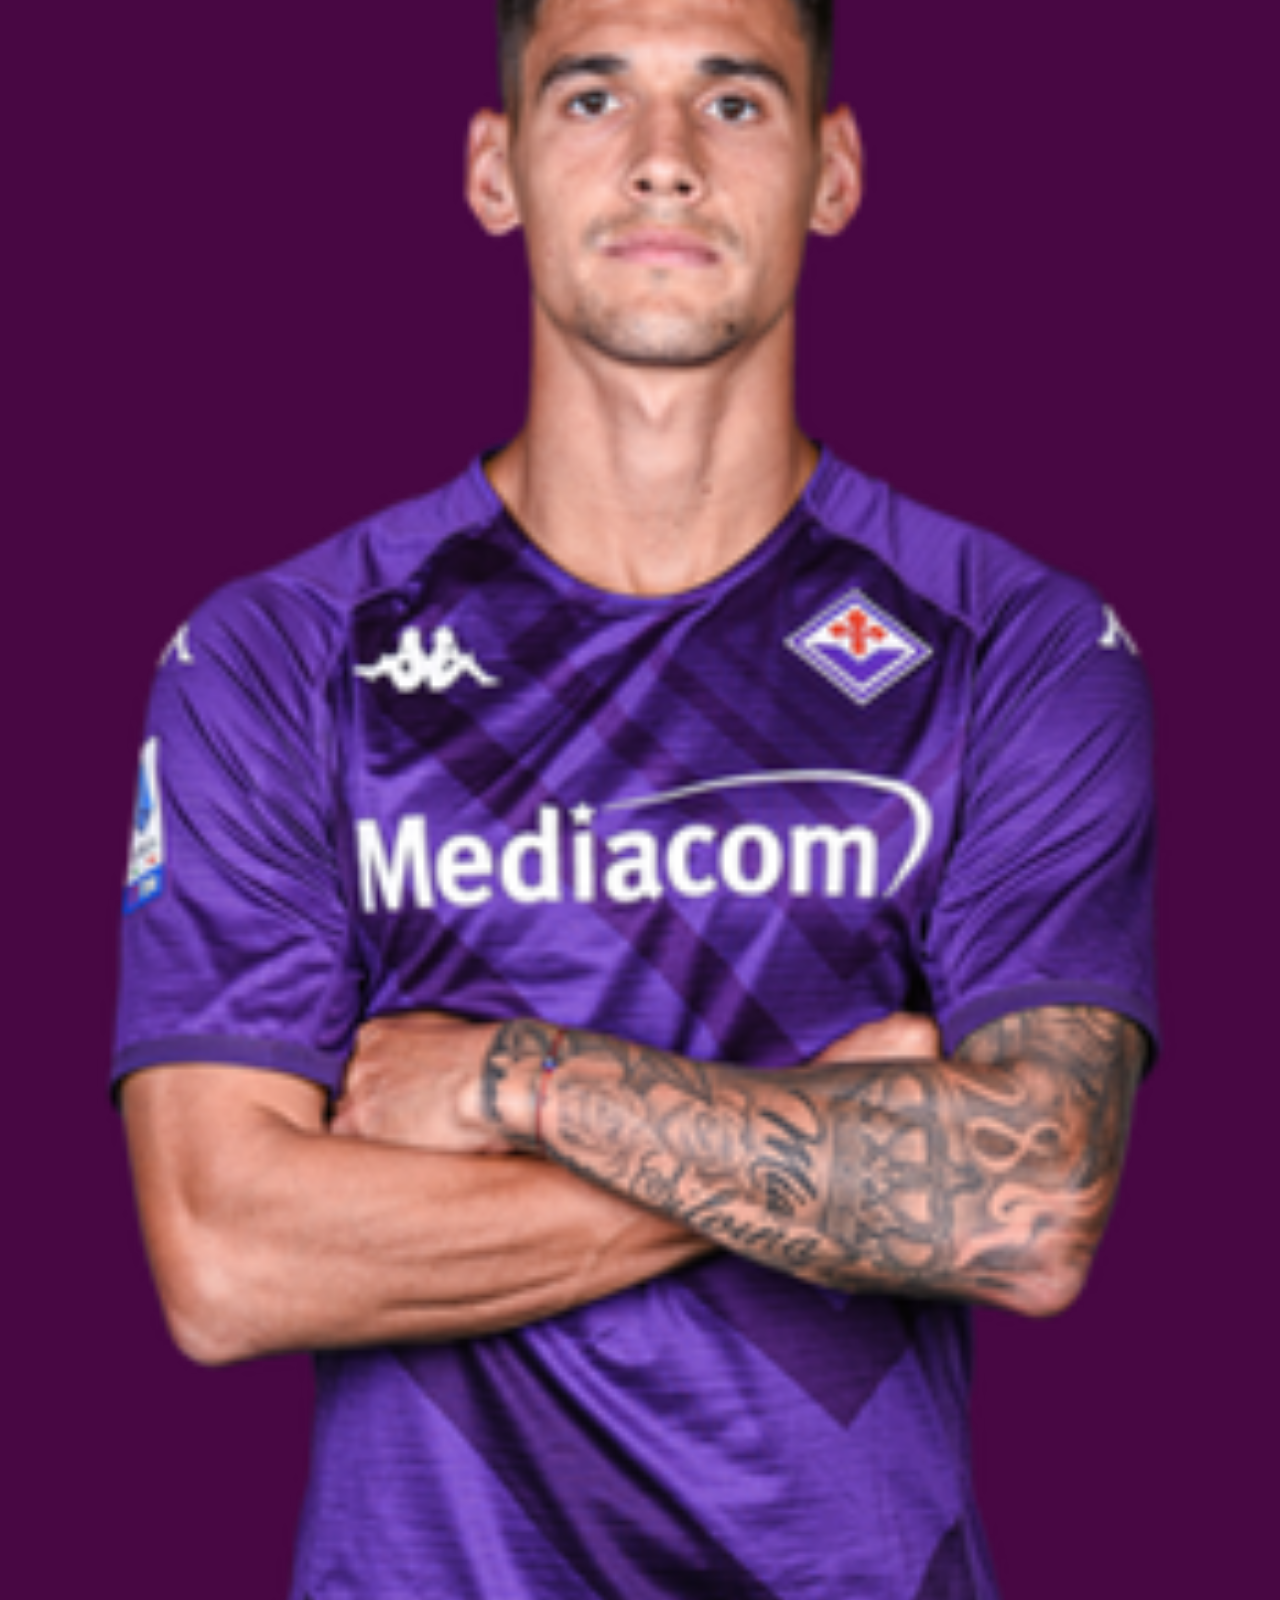
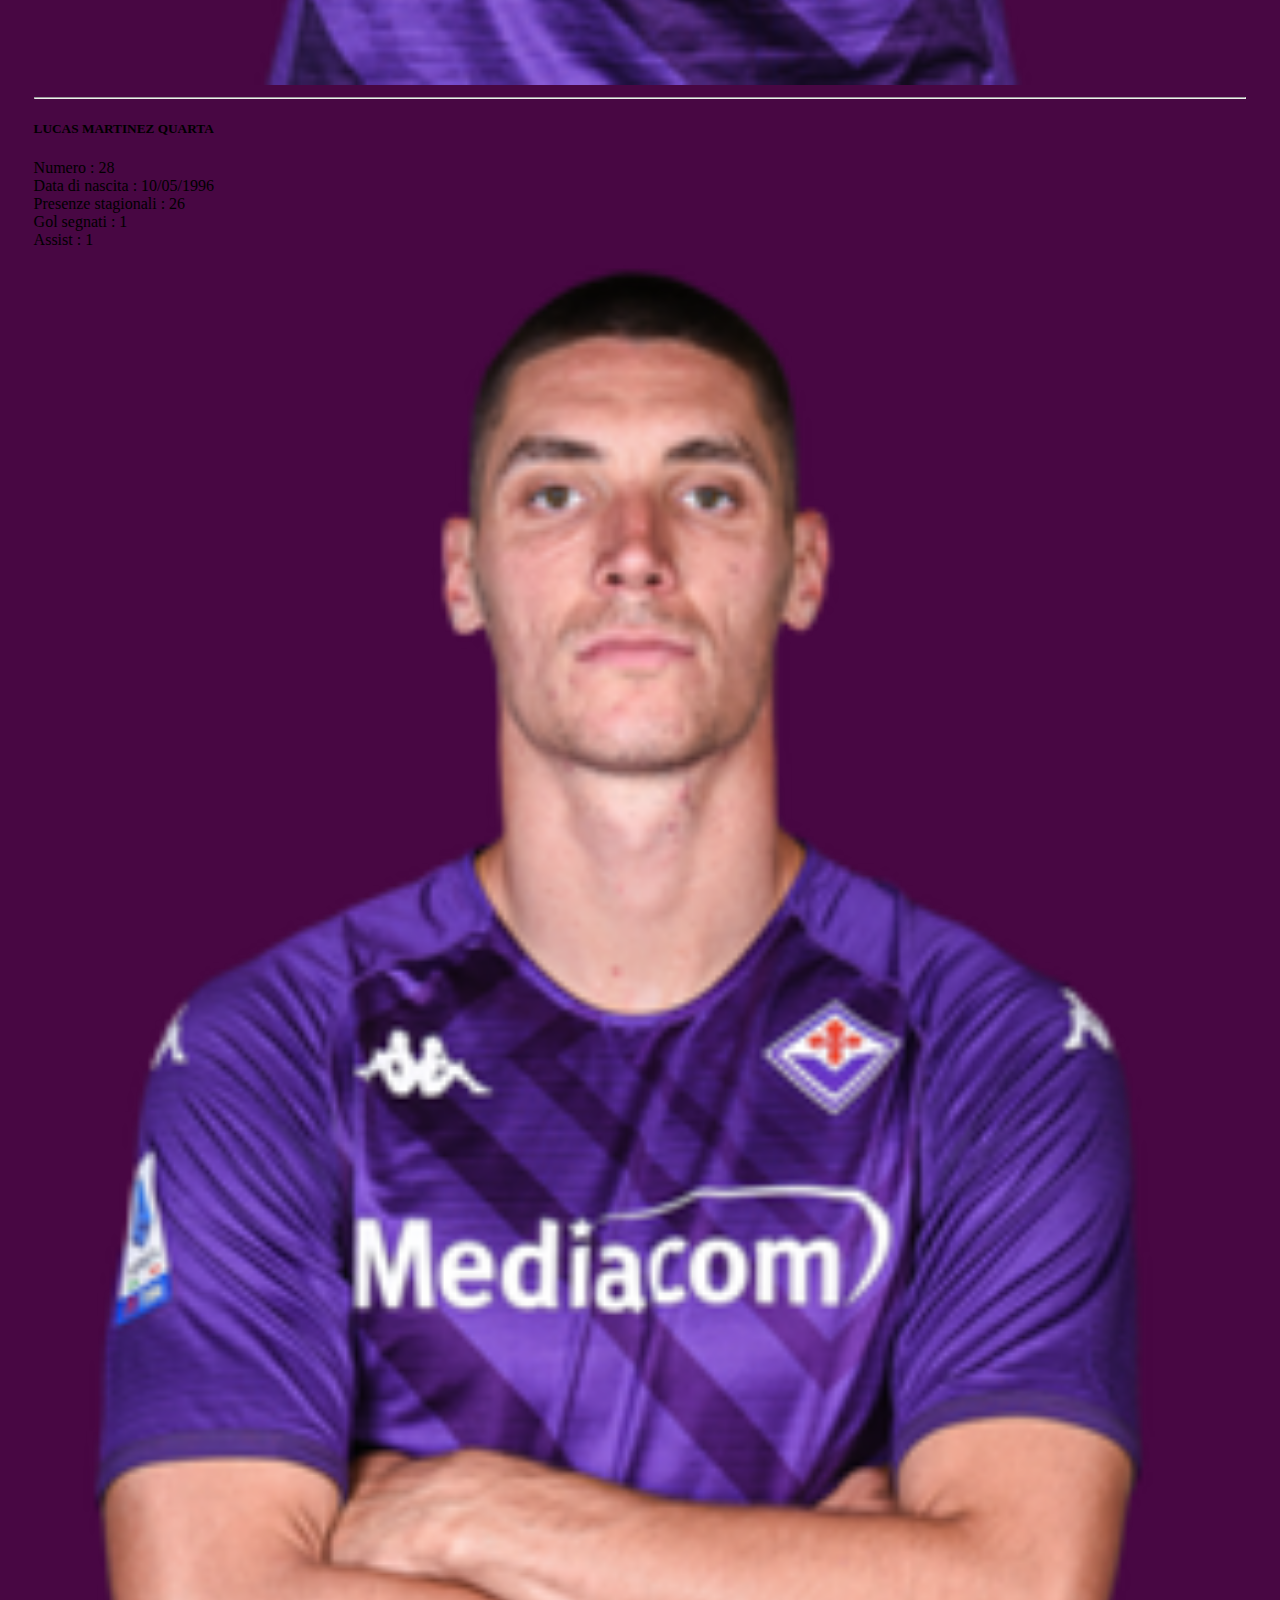
<file: Cugusi_progettoPersonale/pages/1°squadra.html>
<!doctype html>
<html lang="en">
  <head>
    <meta charset="utf-8">
    <meta name="viewport" content="width=device-width, initial-scale=1">
    <link rel="icon" type="image/x-icon" href="../images/logo.png">
    <link href="https://cdn.jsdelivr.net/npm/bootstrap@5.3.0-alpha3/dist/css/bootstrap.min.css" rel="stylesheet" integrity="sha384-KK94CHFLLe+nY2dmCWGMq91rCGa5gtU4mk92HdvYe+M/SXH301p5ILy+dN9+nJOZ" crossorigin="anonymous">
    <title>1*squadra</title>
    <link rel="stylesheet" href="../css/styles.css">
  </head>
  <body class="sfondoNavbar text-white">
    
   <hr>
    <img class="logo float-start" src="../images/logo.png">
    <img class="sponsor" src="../images/kappa.png">

    <br>
    <br>
    <nav class="navbar navbar-expand-lg bg-body-black">
      <div class="container-fluid">
        <a class="navbar-brand link-light" href="#">ACF FIORENTINA</a>
        <button class="navbar-toggler" type="button" data-bs-toggle="collapse" data-bs-target="#navbarSupportedContent" aria-controls="navbarSupportedContent" aria-expanded="false" aria-label="Toggle navigation">
          <span class="navbar-toggler-icon"></span>
        </button>
        <div class="collapse navbar-collapse" id="navbarSupportedContent">
          <ul class="navbar-nav me-auto mb-2 mb-lg-0">
            <li class="nav-item">
              <a class="nav-link link-light" aria-current="page" href="../index.html">Home</a>
            </li>
            <li class="nav-item">
              <a class="nav-link link-light" href="https://www.bigliettifiorentina.com/?_gl=1*zb0ale*_ga*NDE1NDk4NjkwLjE2ODUxNzYwNzE.*_ga_EKC655Q48G*MTY4NTE4MTgwNC4yLjAuMTY4NTE4MTgwNC4wLjAuMA.." target="_blank">Acquisto biglietti</a>
            </li>
            <li class="nav-item dropdown">
              <a class="nav-link link-light dropdown-toggle" href="#" role="button" data-bs-toggle="dropdown" aria-expanded="false">
                Squadre
              </a>
              <ul class="dropdown-menu bg-black">
                <li><a class="dropdown-item  squadreHover " href="#">1* squadra maschile</a></li>
                
                <li><a class="dropdown-item  squadreHover" href="../pages/1°squadra femminile.html">1* squadra femminile</a></li>
              </ul>
            </li>
            <li class="nav-item">
              <a class="nav-link  link-light" href="../pages/tifosi.html">I Nostri Tifosi</a>
            </li>
          </ul>
        </div>
    </nav>
</div>
    <hr>
    <h2 class="text-center">1° SQUADRA MASCHILE - SERIE A</h2>
   <br>
   
   <hr>
   <p class="text-center">PORTIERI</p>
          <hr>
    <div class="row">
      <div class="col-md-4 col-sm-6 col-xs-12 mb-4">
        <div class="card" style="height: 100%; width: 100%;">
          <div class="card-body">
            <img class="giocatori" src="../images/cerofolini.webp">
            <hr>
            <h5 class="card-title text-center">MICHELE CEROFOLINI</h5>
            <p class="text-center">
              Numero : 31
              <br>
              Data di nascita : 04/01/1999
              <br>
              Presenze stagionali : 4
              <br>
              Gol subiti : 2
            </p>
             </tr>
            
          </div>
        </div>
      </div>

      <div class="col-md-4 col-sm-6 col-xs-12 mb-4">
        <div class="card" style="height: 100%; width: 100%;">
          <div class="card-body">
            <img class="giocatori" src="../images/Sirigu.webp">
            <hr>
            <h5 class="card-title text-center">SALVATORE SIRIGU</h5>
            <p class="text-center">
              Numero : 56
              <br>
              Data di nascita : 12/01/1987
              <br>
              Presenze stagionali : 1
              <br>
              Gol subiti : 0
            </p>
             </tr>
          </div>
        </div>
      </div>
<br>
      <div class="col-md-4 col-sm-6 col-xs-12 mb-4">
        <div class="card" style="height: 100%; width: 100%;">
          <div class="card-body">
            <img class="giocatori" src="../images/terracciano.webp">
            <hr>
            <h5 class="card-title text-center">PIETRO TERRACCIANO</h5>
            <p class="text-center">
              Numero : 1
              <br>
              Data di nascita : 08/03/1990
              <br>
              Presenze stagionali : 29
              <br>
              Gol subiti : 38
            </p>
             </tr>
          </div>
        </div>
      </div>
</div>
<hr>
<p class="text-center">DIFENSORI</p>
          <hr>
    <div class="row">
      <div class="col-md-4 col-sm-6 col-xs-12 mb-4">
        <div class="card" style="height: 100%; width: 100%;">
          <div class="card-body">
            <img class="giocatori" src="../images/briaghi.webp">
            <hr>
            <h5 class="card-title text-center">CRISTIANO BIRAGHI</h5>
            <p class="text-center">
              Numero : 3
              <br>
              Data di nascita : 01/09/1992
              <br>
              Presenze stagionali : 33
              <br>
              Gol segnati : 2
              <br>
              Assist : 5
            </p>
             </tr>
            
          </div>
        </div>
      </div>

      <div class="col-md-4 col-sm-6 col-xs-12 mb-4">
        <div class="card" style="height: 100%; width: 100%;">
          <div class="card-body">
            <img class="giocatori" src="../images/dodo.webp">
            <hr>
            <h5 class="card-title text-center">DOMILSON DODO</h5>
            <p class="text-center">
              Numero : 2
              <br>
              Data di nascita : 17/11/1998
              <br>
              Presenze stagionali : 32
              <br>
              Gol segnati : 1
              <br>
              Assist : 4
            </p>
             </tr>
            
          </div>
        </div>
      </div>

      <div class="col-md-4 col-sm-6 col-xs-12 mb-4">
        <div class="card" style="height: 100%; width: 100%;">
          <div class="card-body">
            <img class="giocatori" src="../images/igor.webp">
            <hr>
            <h5 class="card-title text-center">IGOR JULIO</h5>
            <p class="text-center ">
              Numero : 98
              <br>
              Data di nascita : 07/02/1998
              <br>
              Presenze stagionali : 27
              <br>
              Gol segnati : 0
              <br>
              Assist : 0
            </p>
             </tr>
            
          </div>
        </div>
      </div>


      <div class="col-md-4 col-sm-6 col-xs-12 mb-4">
        <div class="card" style="height: 100%; width: 100%;">
          <div class="card-body">
            <img class="giocatori" src="../images/quarta.webp">
            <hr>
            <h5 class="card-title text-center">LUCAS MARTINEZ QUARTA</h5>
            <p class="text-center ">
              Numero : 28
              <br>
              Data di nascita : 10/05/1996
              <br>
              Presenze stagionali : 26
              <br>
              Gol segnati : 1
              <br>
              Assist : 1
            </p>
             </tr>
            
          </div>
        </div>
      </div>

      <div class="col-md-4 col-sm-6 col-xs-12 mb-4">
        <div class="card" style="height: 100%; width: 100%;">
          <div class="card-body">
            <img class="giocatori" src="../images/milenkovic.webp">
            <hr>
            <h5 class="card-title text-center">NIKOLA MILENKOVIC</h5>
            <p class="text-center ">
              Numero : 4
              <br>
              Data di nascita : 12/10/1997
              <br>
              Presenze stagionali : 27
              <br>
              Gol segnati : 2
              <br>
              Assist : 1
            </p>
             </tr>
            
          </div>
        </div>
      </div>

      <div class="col-md-4 col-sm-6 col-xs-12 mb-4">
        <div class="card" style="height: 100%; width: 100%;">
          <div class="card-body">
            <img class="giocatori" src="../images/ranieri.webp">
            <hr>
            <h5 class="card-title text-center">LUCA RANIERI</h5>
            <p class="text-center ">
              Numero : 16
              <br>
              Data di nascita : 23/04/1999
              <br>
              Presenze stagionali : 8
              <br>
              Gol segnati : 0
              <br>
              Assist : 0
            </p>
             </tr>
            
          </div>
        </div>
      </div>

      <div class="col-md-4 col-sm-6 col-xs-12 mb-4">
        <div class="card" style="height: 100%; width: 100%;">
          <div class="card-body">
            <img class="giocatori" src="../images/terzic.webp">
            <hr>
            <h5 class="card-title text-center">ALEKSA TERZIC</h5>
            <p class="text-center ">
              Numero : 15
              <br>
              Data di nascita : 17/08/1999
              <br>
              Presenze stagionali : 21
              <br>
              Gol segnati : 1
              <br>
              Assist : 0
            </p>
             </tr>
            
          </div>
        </div>
      </div>

      <div class="col-md-4 col-sm-6 col-xs-12 mb-4">
        <div class="card" style="height: 100%; width: 100%;">
          <div class="card-body">
            <img class="giocatori" src="../images/venuti2.webp">
            <hr>
            <h5 class="card-title text-center">LORENZO VENUTI</h5>
            <p class="text-center ">
              Numero : 23
              <br>
              Data di nascita : 12/04/1995
              <br>
              Presenze stagionali : 16
              <br>
              Gol segnati : 0
              <br>
              Assist : 1
            </p>
             </tr>
            
          </div>
        </div>
      </div>
    
      </div>

      <hr>
<p class="text-center">CENTROCAMPISTI</p>
          <hr>
    <div class="row">
      <div class="col-md-4 col-sm-6 col-xs-12 mb-4">
        <div class="card" style="height: 100%; width: 100%;">
          <div class="card-body">
            <img class="giocatori" src="../images/amrabat.webp">
            <hr>
            <h5 class="card-title text-center">SOFYAN AMRABAT</h5>
            <p class="text-center">
              Numero : 34
              <br>
              Data di nascita : 21/08/1996
              <br>
              Presenze stagionali : 28
              <br>
              Gol segnati : 0
              <br>
              Assist : 1
            </p>
             </tr>
            
          </div>
        </div>
      </div>

        <div class="col-md-4 col-sm-6 col-xs-12 mb-4">
          <div class="card" style="height: 100%; width: 100%;">
            <div class="card-body">
              <img class="giocatori" src="../images/barak.webp">
              <hr>
              <h5 class="card-title text-center">ANTONIN BARAK</h5>
              <p class="text-center">
                Numero : 72
                <br>
                Data di nascita : 03/12/1994
                <br>
                Presenze stagionali : 31
                <br>
                Gol segnati : 2
                <br>
                Assist : 0
              </p>
               </tr>
              
            </div>
          </div>
        </div>

          <div class="col-md-4 col-sm-6 col-xs-12 mb-4">
            <div class="card" style="height: 100%; width: 100%;">
              <div class="card-body">
                <img class="giocatori" src="../images/bianco.webp">
                <hr>
                <h5 class="card-title text-center">ALESSANDRO BIANCO</h5>
                <p class="text-center">
                  Numero : 42
                  <br>
                  Data di nascita : 01/10/2002
                  <br>
                  Presenze stagionali : 6
                  <br>
                  Gol segnati : 0
                  <br>
                  Assist : 0
                </p>
                 </tr>
                
              </div>
            </div>
          </div>

          <div class="col-md-4 col-sm-6 col-xs-12 mb-4">
            <div class="card" style="height: 100%; width: 100%;">
              <div class="card-body">
                <img class="giocatori" src="../images/bonaventura.webp">
                <hr>
                <h5 class="card-title text-center">GIACOMO BONAVENTURA</h5>
                <p class="text-center">
                  Numero : 5
                  <br>
                  Data di nascita : 22/08/1989
                  <br>
                  Presenze stagionali : 29
                  <br>
                  Gol segnati : 5
                  <br>
                  Assist : 3
                </p>
                 </tr>
                
              </div>
            </div>
          </div>

          <div class="col-md-4 col-sm-6 col-xs-12 mb-4">
            <div class="card" style="height: 100%; width: 100%;">
              <div class="card-body">
                <img class="giocatori" src="../images/castrovilli.webp">
                <hr>
                <h5 class="card-title text-center">GAETANO CASTROVILLI</h5>
                <p class="text-center">
                  Numero : 10
                  <br>
                  Data di nascita : 18/06/1997
                  <br>
                  Presenze stagionali : 14
                  <br>
                  Gol segnati : 2
                  <br>
                  Assist : 1
                </p>
                 </tr>
                
              </div>
            </div>
          </div>


          <div class="col-md-4 col-sm-6 col-xs-12 mb-4">
            <div class="card" style="height: 100%; width: 100%;">
              <div class="card-body">
                <img class="giocatori" src="../images/duncan.webp">
                <hr>
                <h5 class="card-title text-center">ALFRED DUNCAN</h5>
                <p class="text-center">
                  Numero : 32
                  <br>
                  Data di nascita : 10/03/1993
                  <br>
                  Presenze stagionali : 24
                  <br>
                  Gol segnati : 1
                  <br>
                  Assist : 0
                </p>
                 </tr>
                
              </div>
            </div>
          </div>

          <div class="col-md-4 col-sm-6 col-xs-12 mb-4">
            <div class="card" style="height: 100%; width: 100%;">
              <div class="card-body">
                <img class="giocatori" src="../images/mandragora.webp">
                <hr>
                <h5 class="card-title text-center">ROLANDO MANDRAGORA</h5>
                <p class="text-center">
                  Numero : 10
                  <br>
                  Data di nascita : 18/06/1997
                  <br>
                  Presenze stagionali : 29
                  <br>
                  Gol segnati : 2
                  <br>
                  Assist : 4
                </p>
                 </tr>
                
              </div>
            </div>
          </div>

          <div class="col-md-4 col-sm-6 col-xs-12 mb-4">
            <div class="card" style="height: 100%; width: 100%;">
              <div class="card-body">
                <img class="giocatori" src="../images/saponara.webp">
                <hr>
                <h5 class="card-title text-center">RICCARDO SAPONARA</h5>
                <p class="text-center">
                  Numero : 8
                  <br>
                  Data di nascita : 21/12/1991
                  <br>
                  Presenze stagionali : 28
                  <br>
                  Gol segnati : 3
                  <br>
                  Assist : 3
                </p>
                 </tr>
                
              </div>
            </div>
          </div>

      </div>

      <hr>
<p class="text-center">ATTACCANTI</p>
          <hr>
    <div class="row">
      <div class="col-md-4 col-sm-6 col-xs-12 mb-4">
        <div class="card" style="height: 100%; width: 100%;">
          <div class="card-body">
            <img class="giocatori" src="../images/BREKALO.webp">
            <hr>
            <h5 class="card-title text-center">JOSIP BREKALO</h5>
            <p class="text-center">
              Numero : 34
              <br>
              Data di nascita : 23/06/1998
              <br>
              Presenze stagionali : 6
              <br>
              Gol segnati : 0
              <br>
              Assist : 0
            </p>
             </tr>
            
          </div>
        </div>
      </div>

      <div class="col-md-4 col-sm-6 col-xs-12 mb-4">
        <div class="card" style="height: 100%; width: 100%;">
          <div class="card-body">
            <img class="giocatori" src="../images/CABRAL2.webp">
            <hr>
            <h5 class="card-title text-center">ARTHUR CABRAL</h5>
            <p class="text-center">
              Numero : 9
              <br>
              Data di nascita : 25/04/1998
              <br>
              Presenze stagionali : 27
              <br>
              Gol segnati : 7
              <br>
              Assist : 2
            </p>
             </tr>
            
          </div>
        </div>
      </div>


      <div class="col-md-4 col-sm-6 col-xs-12 mb-4">
        <div class="card" style="height: 100%; width: 100%;">
          <div class="card-body">
            <img class="giocatori" src="../images/GONZALEZ.webp">
            <hr>
            <h5 class="card-title text-center">NICOLAS GONZALEZ</h5>
            <p class="text-center">
              Numero : 22
              <br>
              Data di nascita : 25/04/1998
              <br>
              Presenze stagionali : 23
              <br>
              Gol segnati : 5
              <br>
              Assist : 1
            </p>
             </tr>
            
          </div>
        </div>
      </div>


      <div class="col-md-4 col-sm-6 col-xs-12 mb-4">
        <div class="card" style="height: 100%; width: 100%;">
          <div class="card-body">
            <img class="giocatori" src="../images/IKONE.webp">
            <hr>
            <h5 class="card-title text-center">JONATHAN IKONE'</h5>
            <p class="text-center">
              Numero : 11
              <br>
              Data di nascita : 02/05/1998
              <br>
              Presenze stagionali : 32
              <br>
              Gol segnati : 4
              <br>
              Assist : 5
            </p>
             </tr>
            
          </div>
        </div>
      </div>

      <div class="col-md-4 col-sm-6 col-xs-12 mb-4">
        <div class="card" style="height: 100%; width: 100%;">
          <div class="card-body">
            <img class="giocatori" src="../images/JOVIC.webp">
            <hr>
            <h5 class="card-title text-center">LUKA JOVIC</h5>
            <p class="text-center">
              Numero : 7
              <br>
              Data di nascita : 23/12/1997
              <br>
              Presenze stagionali : 31
              <br>
              Gol segnati : 6
              <br>
              Assist : 3
            </p>
             </tr>
            
          </div>
        </div>
      </div>

      <div class="col-md-4 col-sm-6 col-xs-12 mb-4">
        <div class="card" style="height: 100%; width: 100%;">
          <div class="card-body">
            <img class="giocatori" src="../images/KOUAME.webp">
            <hr>
            <h5 class="card-title text-center">CHRISTIAN KOUAME'</h5>
            <p class="text-center">
              Numero : 99
              <br>
              Data di nascita : 06/12/1997
              <br>
              Presenze stagionali : 27
              <br>
              Gol segnati : 4
              <br>
              Assist : 4
            </p>
             </tr>
            
          </div>
        </div>
      </div>

      <div class="col-md-4 col-sm-6 col-xs-12 mb-4">
        <div class="card" style="height: 100%; width: 100%;">
          <div class="card-body">
            <img class="giocatori" src="../images/SOTTIL.webp">
            <hr>
            <h5 class="card-title text-center">RICCARDO SOTTIL</h5>
            <p class="text-center">
              Numero : 33
              <br>
              Data di nascita : 08/06/1999
              <br>
              Presenze stagionali : 18
              <br>
              Gol segnati : 0
              <br>
              Assist : 2
            </p>
             </tr>
            
          </div>
        </div>
      </div>


      
      
      







      </div>
    

    
     
      
   
   
   
   
   
   
   
   
   
   
   
    

          


    <hr>
      <p class="text-light text-center">Seguici sui nostri canali social</p>
    <div>
      <div class="container text-center">
        <div class="row align-items-start">
          <div class="col-4 col-md-2">
            <a href="https://www.instagram.com/acffiorentina/" target="_blank"><img class="social" src="../images/logo instagram.png"></a>
          </div>
          <div class="col-4 col-md-2">
            <a href="https://twitter.com/acffiorentina" target="_blank"><img class="social" src="../images/logo twitter.png"></a>
          </div>
          <div class="col-4 col-md-2">
            <a href="https://www.facebook.com/ACFFiorentina" target="_blank"><img class="social" src="../images/logo facebook.png"></a>
          </div>
          <div class="col-4 col-md-2">
            <a href="https://www.youtube.com/acffiorentina" target="_blank"><img class="social" src="../images/logo youtube.png"></a>
          </div>
          <div class="col-4 col-md-2">
            <a href="https://www.twitch.tv/acffiorentina" target="_blank"><img class="social" src="../images/logo twitch.png"></a>
          </div>
          <div class="col-4 col-md-2">
            <a href="https://www.tiktok.com/@acffiorentina" target="_blank"><img class="social" src="../images/logo tiktok.png"></a>
          </div>

          
        </div>
    </div>
    <hr>

  </body>

  <script src="https://cdn.jsdelivr.net/npm/bootstrap@5.3.0-alpha3/dist/js/bootstrap.bundle.min.js" integrity="sha384-ENjdO4Dr2bkBIFxQpeoTz1HIcje39Wm4jDKdf19U8gI4ddQ3GYNS7NTKfAdVQSZe" crossorigin="anonymous"></script>

</html>
</file>
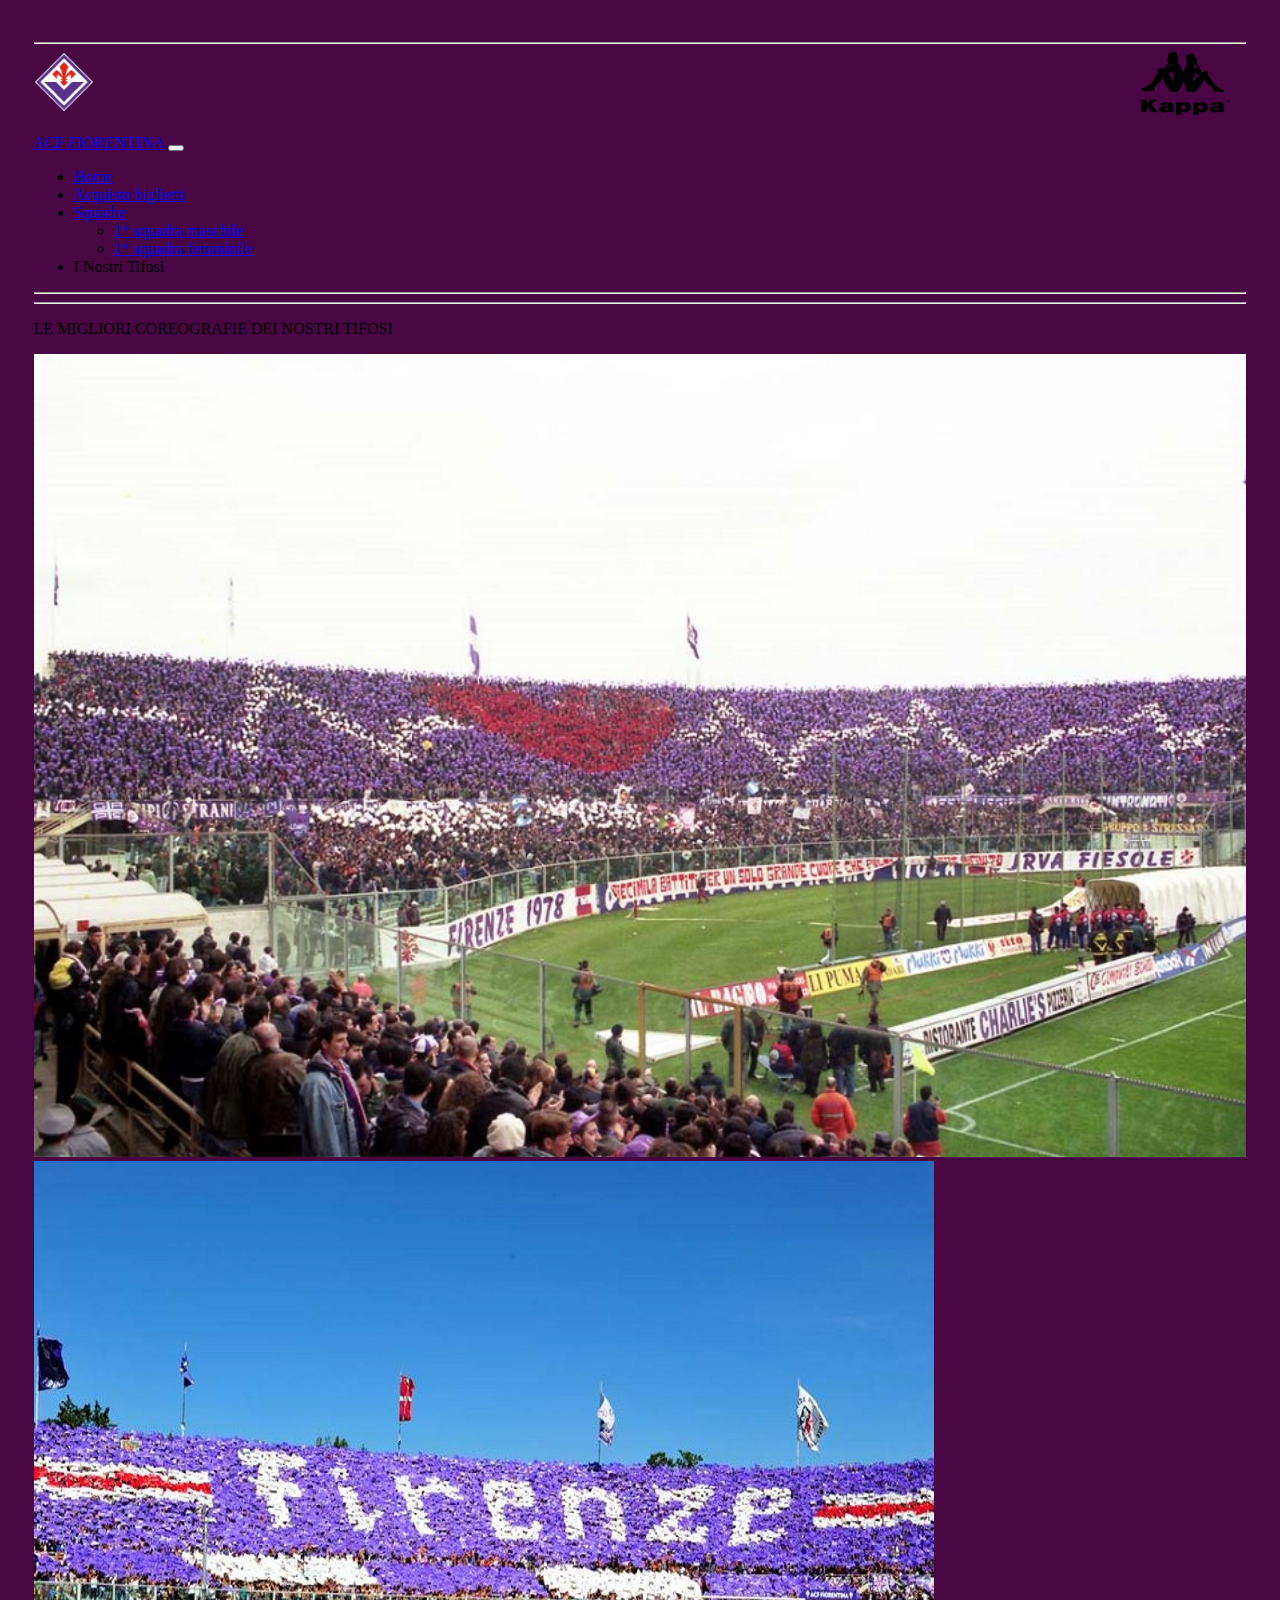
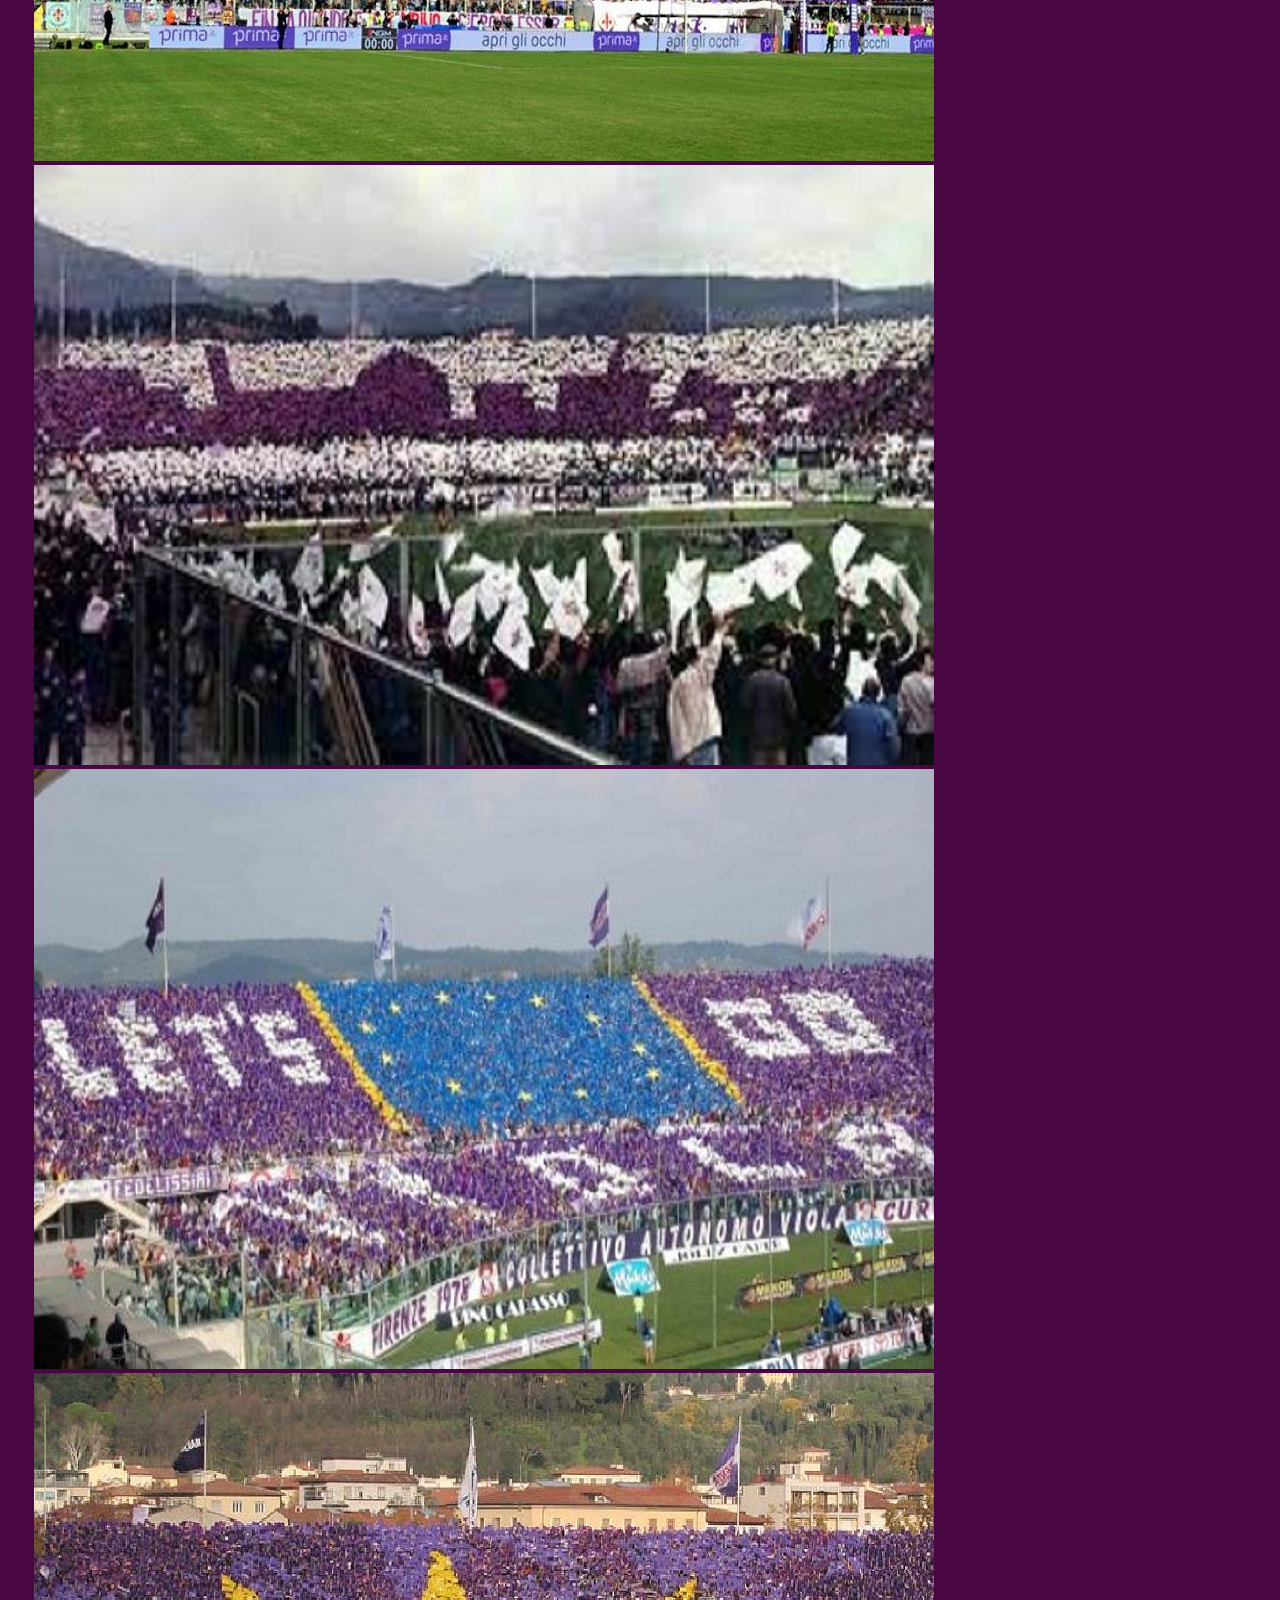
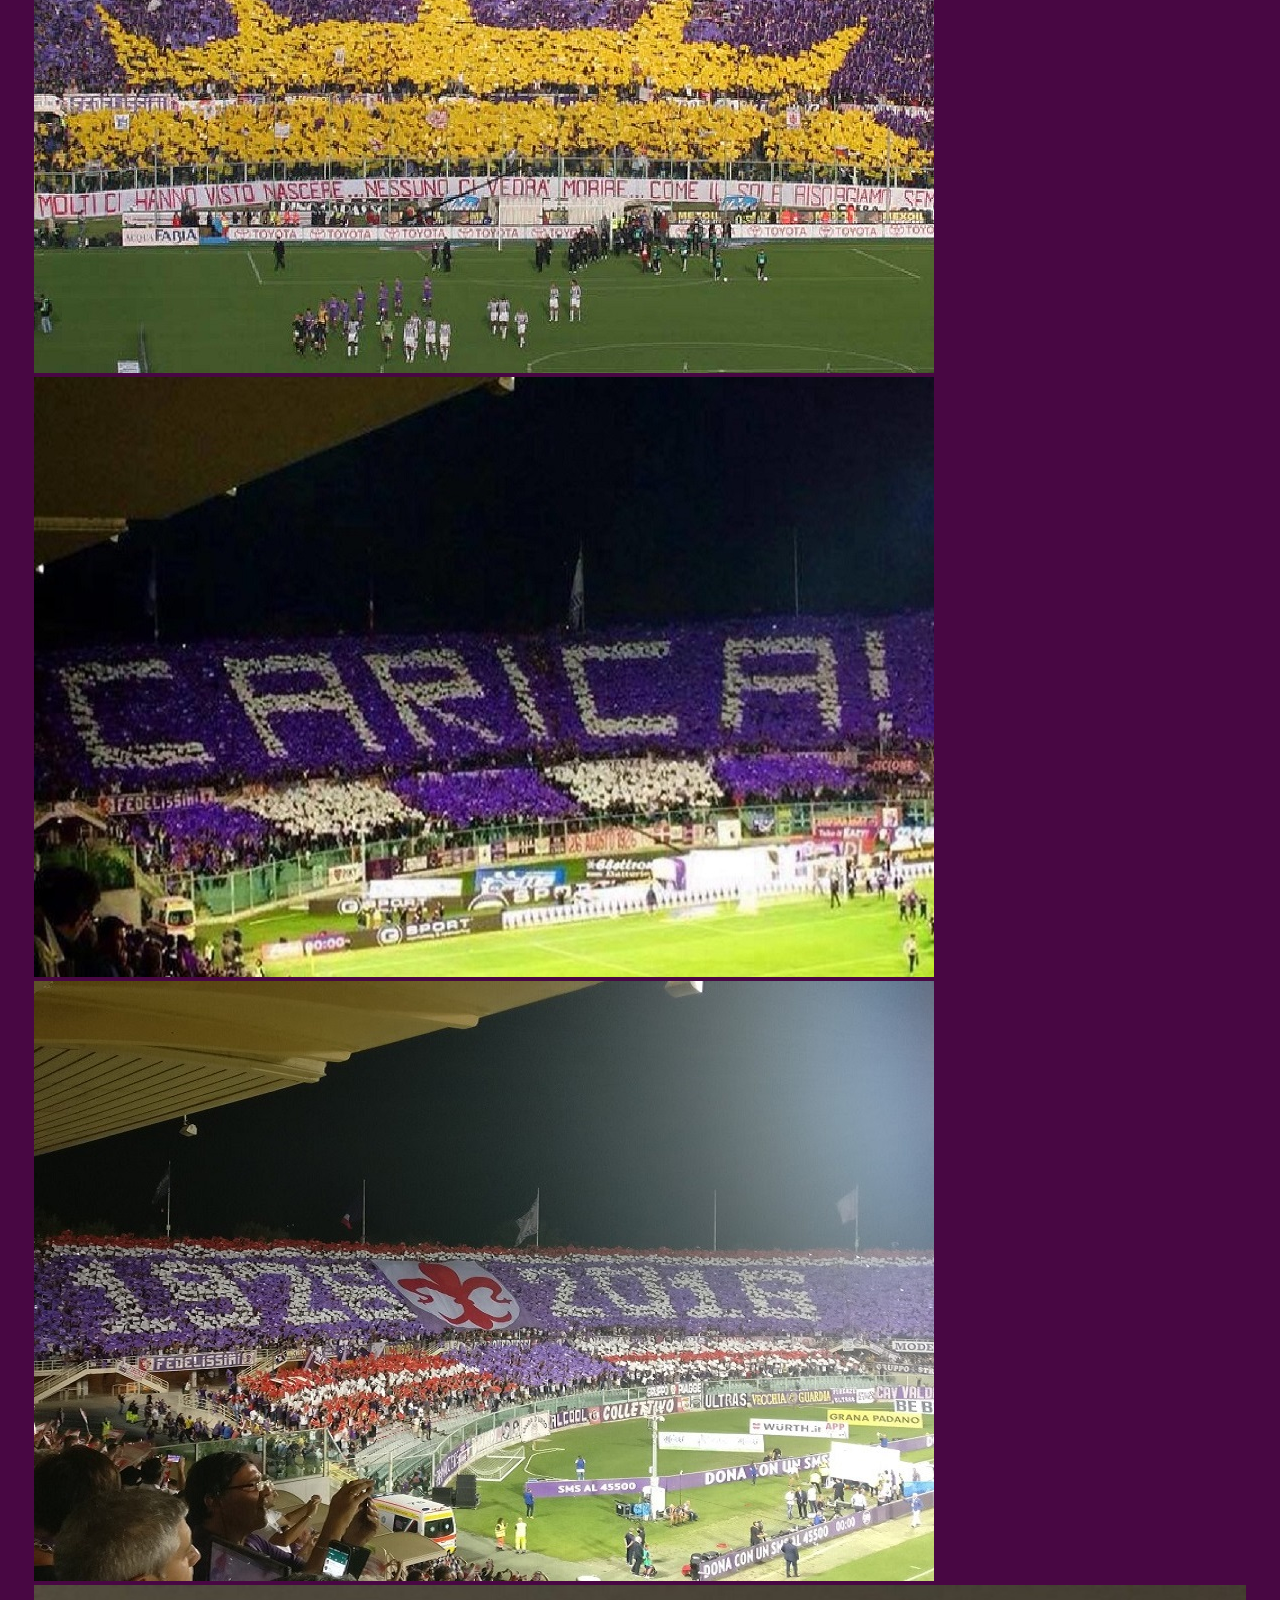
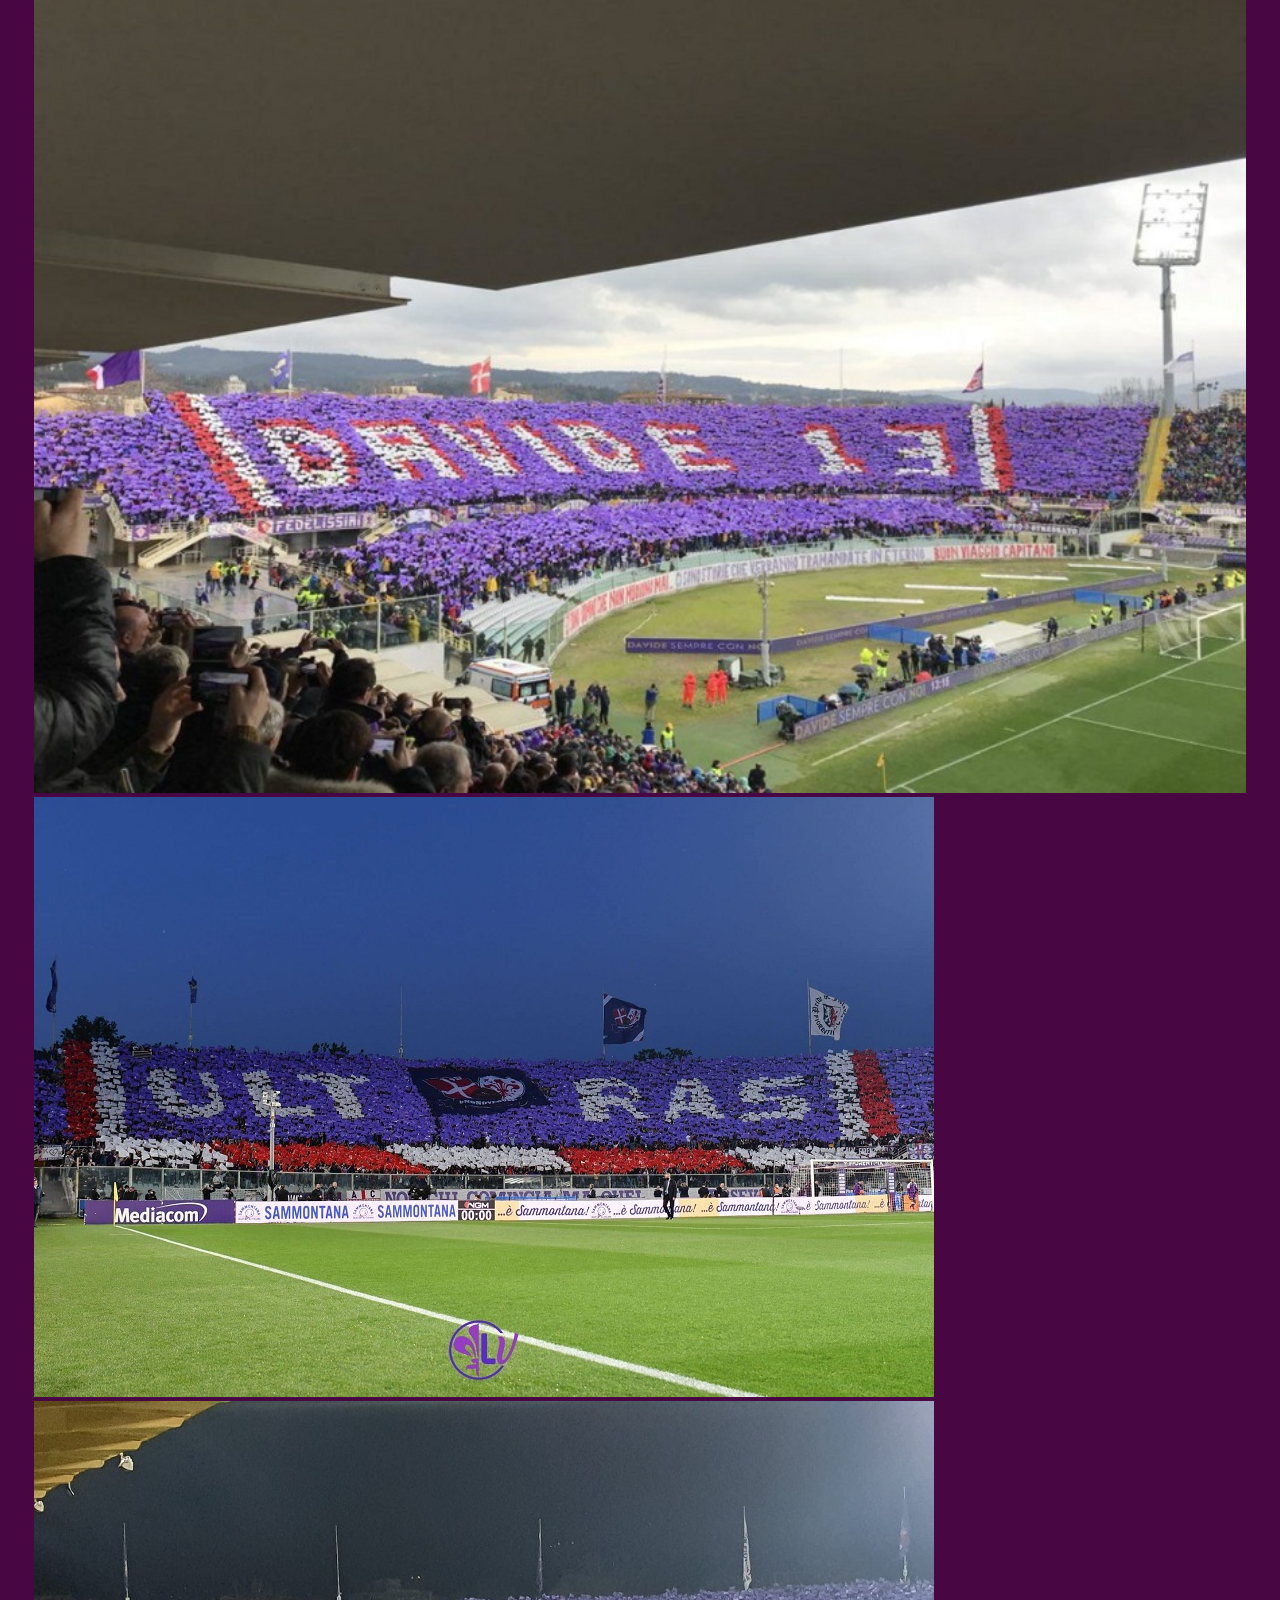
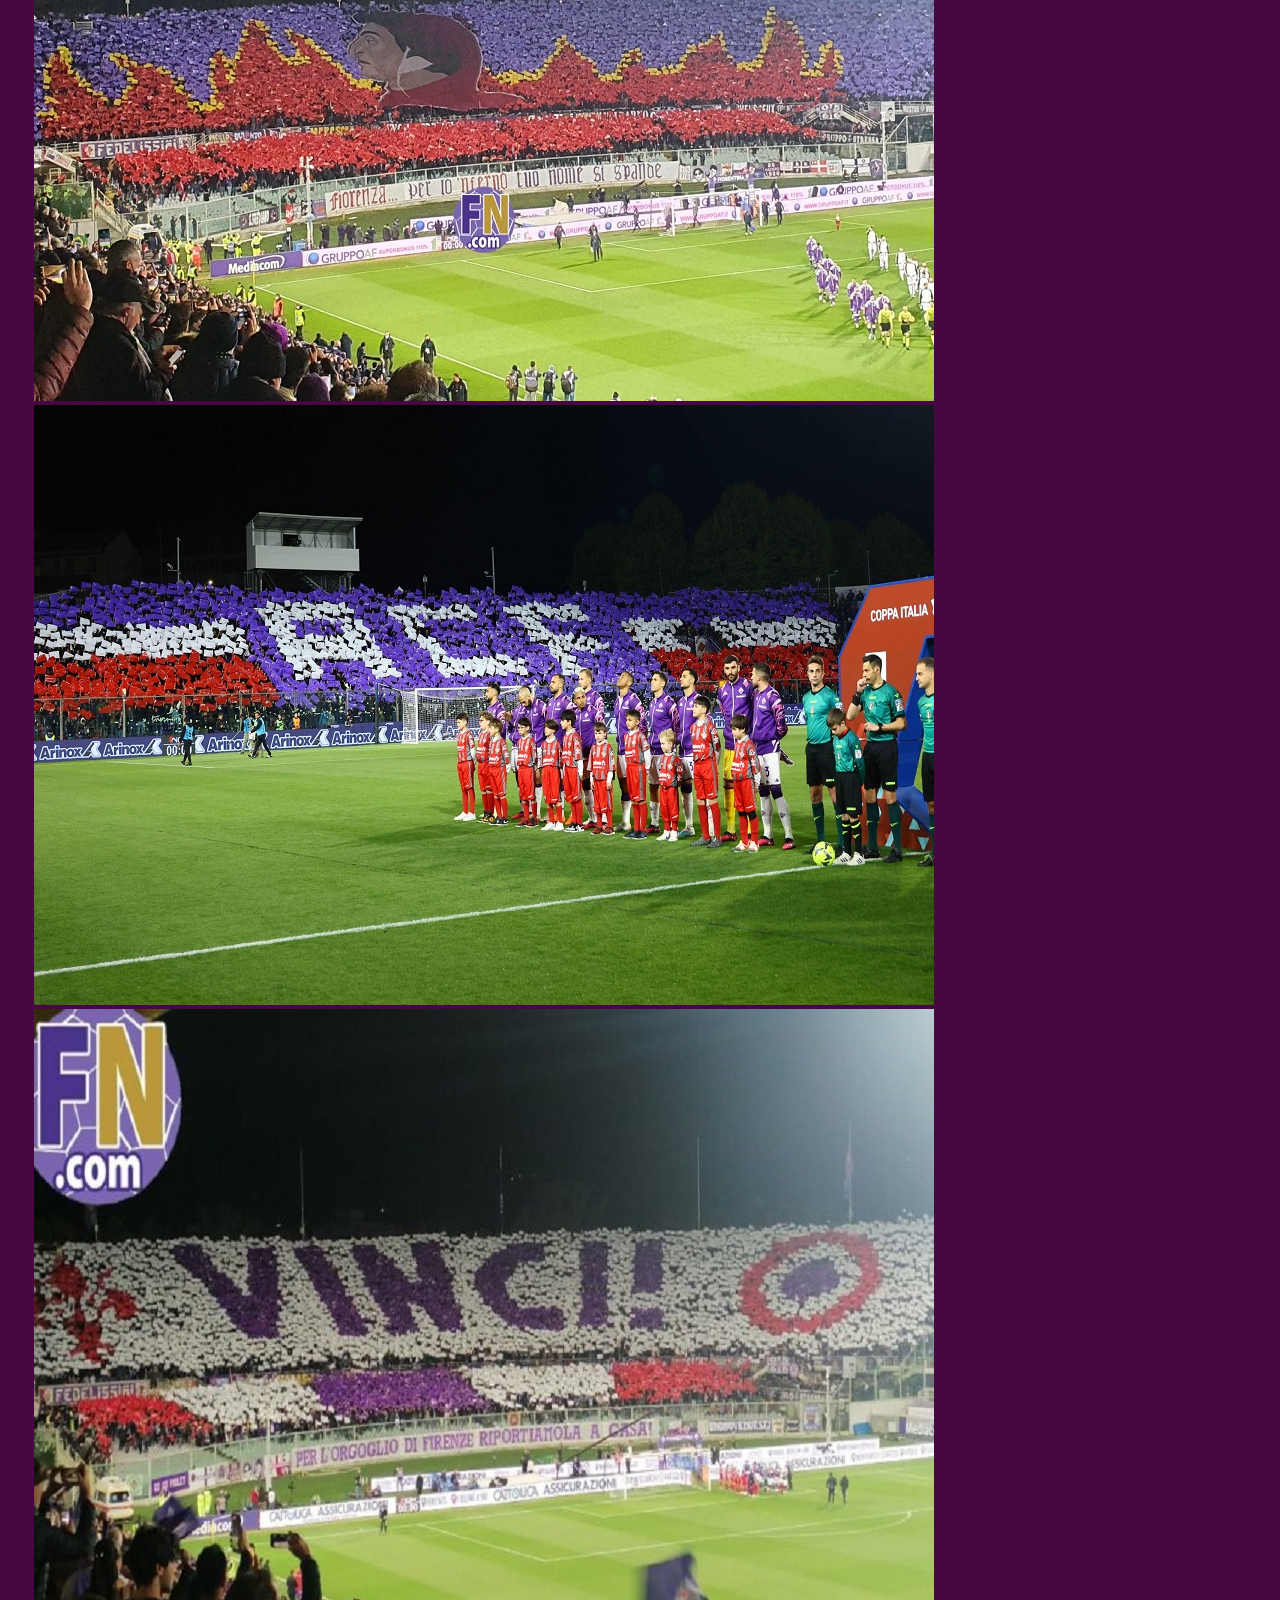
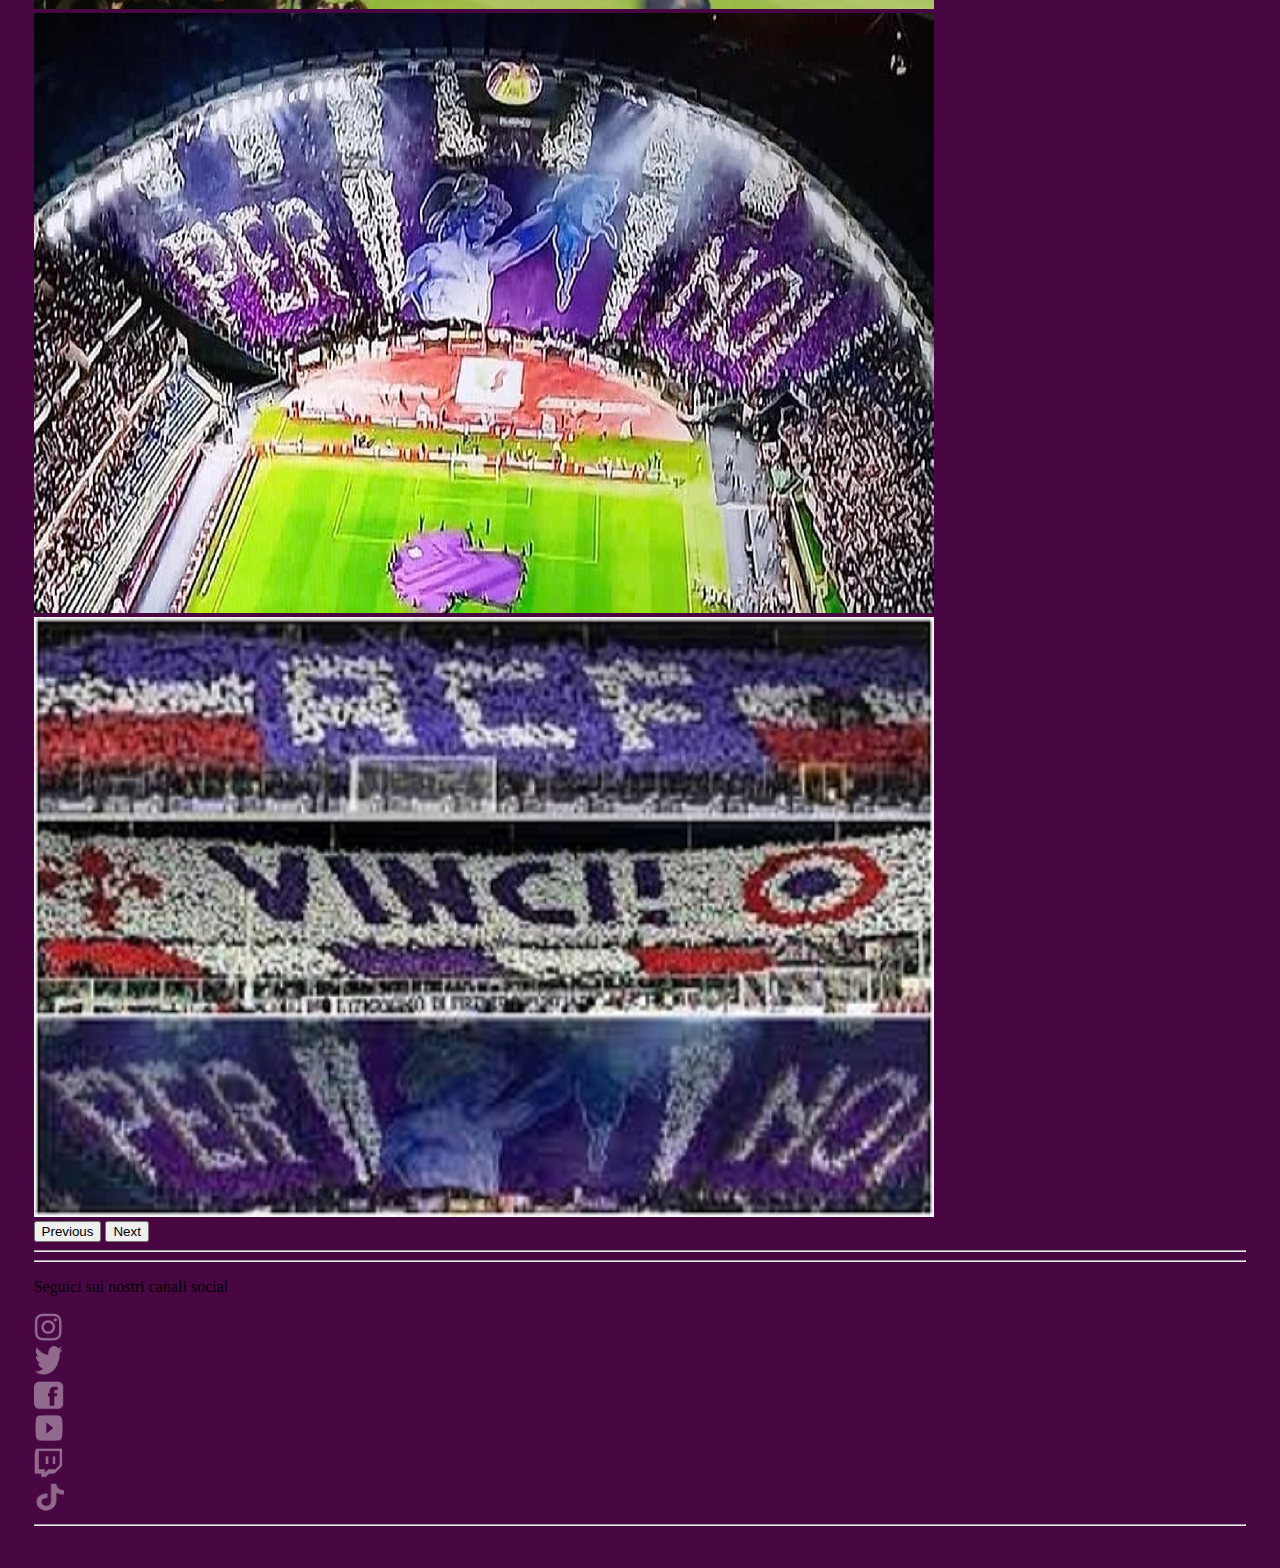
<file: Cugusi_progettoPersonale/pages/tifosi.html>
<!doctype html>
<html lang="en">
  <head>
    <meta charset="utf-8">
    <meta name="viewport" content="width=device-width, initial-scale=1">
    <link rel="icon" type="image/x-icon" href="../images/logo.png">
    <link href="https://cdn.jsdelivr.net/npm/bootstrap@5.3.0-alpha3/dist/css/bootstrap.min.css" rel="stylesheet" integrity="sha384-KK94CHFLLe+nY2dmCWGMq91rCGa5gtU4mk92HdvYe+M/SXH301p5ILy+dN9+nJOZ" crossorigin="anonymous">
    <title>ACF FIORENTINA</title>
    <link rel="stylesheet" href="../css/styles.css">
  </head>
  <body class="sfondoNavbar text-white">
    
   <hr>
    <img class="logo float-start" src="../images/logo.png">
    <img class="sponsor" src="../images/kappa.png">

    <br>
    <br>
    <nav class="navbar navbar-expand-lg bg-body-black">
      <div class="container-fluid">
        <a class="navbar-brand link-light" href="#">ACF FIORENTINA</a>
        <button class="navbar-toggler" type="button" data-bs-toggle="collapse" data-bs-target="#navbarSupportedContent" aria-controls="navbarSupportedContent" aria-expanded="false" aria-label="Toggle navigation">
          <span class="navbar-toggler-icon"></span>
        </button>
        <div class="collapse navbar-collapse" id="navbarSupportedContent">
          <ul class="navbar-nav me-auto mb-2 mb-lg-0">
            <li class="nav-item">
              <a class="nav-link link-light" aria-current="page" href="../index.html">Home</a>
            </li>
            <li class="nav-item">
              <a class="nav-link link-light" href="https://www.bigliettifiorentina.com/?_gl=1*zb0ale*_ga*NDE1NDk4NjkwLjE2ODUxNzYwNzE.*_ga_EKC655Q48G*MTY4NTE4MTgwNC4yLjAuMTY4NTE4MTgwNC4wLjAuMA.." target="_blank">Acquisto biglietti</a>
            </li>
            <li class="nav-item dropdown">
              <a class="nav-link link-light dropdown-toggle" href="#" role="button" data-bs-toggle="dropdown" aria-expanded="false">
                Squadre
              </a>
              <ul class="dropdown-menu bg-black">
                <li><a class="dropdown-item  squadreHover " href="../pages/1°squadra.html">1* squadra maschile</a></li>
                
                <li><a class="dropdown-item  squadreHover" href="../pages/1°squadra femminile.html">1* squadra femminile</a></li>
              </ul>
            </li>
            <li class="nav-item">
              <a class="nav-link  link-light">I Nostri Tifosi</a>
            </li>
          </ul>
        </div>
    </nav>
    <hr>
    
    <hr>
    <p>LE MIGLIORI COREOGRAFIE DEI NOSTRI TIFOSI</p>
    </div>

    <div id="carouselExample" class="carousel slide">
      <div class="carousel-inner">
        <div class="carousel-item active ">
          <img src="../images/297 Coreografia tifosi  Curva Fiesole 1997.jpg" class="d-block w-100 immaginiCarosello" alt="...">
        </div>
        <div class="carousel-item  immaginiCarosello">
          <img src="../images/coreografia-firenze.jpeg" class="d-block w-100" alt="...">
        </div>
        <div class="carousel-item  immaginiCarosello">
          <img src="../images/coreografia skyline firenze.jpeg" class="d-block w-100" alt="...">
        </div>
        <div class="carousel-item  immaginiCarosello">
          <img src="../images/coreografia let's- go.jpg" class="d-block w-100" alt="...">
        </div>
        <div class="carousel-item  immaginiCarosello">
          <img src="../images/coreografia-sole.jpg" class="d-block w-100" alt="...">
        </div>
        <div class="carousel-item  immaginiCarosello">
          <img src="../images/Coreografia-CARICA-della-curva-Fiesole-di-Firenze-700x400.jpg" class="d-block w-100" alt="...">
        </div>
        <div class="carousel-item  immaginiCarosello">
          <img src="../images/coreografia 90 anni.jpg" class="d-block w-100" alt="...">
        </div>
      <div class="carousel-item  immaginiCarosello">
        <img src="../images/coreografia-per-astori.jpg" class="d-block w-100 immaginiCarosello" alt="...">
      </div>
      <div class="carousel-item  immaginiCarosello">
        <img src="../images/coreografia-ultras.jpg" class="d-block w-100" alt="...">
      </div>
      <div class="carousel-item  immaginiCarosello">
        <img src="../images/Coreografia-Fiesole-dante.jpg" class="d-block w-100" alt="...">
      </div>
      <div class="carousel-item  immaginiCarosello">
        <img src="../images/la-coreografia-della-fiorentina-foto-ansa-cremonese.jpeg" class="d-block w-100" alt="...">
      </div>
      <div class="carousel-item  immaginiCarosello">
        <img src="../images/vinciFiorentinaCremonese.jpg" class="d-block w-100" alt="...">
      </div>
      <div class="carousel-item  immaginiCarosello">
        <img src="../images/per noi.jpg" class="d-block w-100" alt="...">
      </div>
      <div class="carousel-item  immaginiCarosello">
        <img src="../images/acf-vinci-per noi.jpeg" class="d-block w-100" alt="...">
      </div>
    </div>
    <button class="carousel-control-prev" type="button" data-bs-target="#carouselExample" data-bs-slide="prev">
      <span class="carousel-control-prev-icon" aria-hidden="true"></span>
      <span class="visually-hidden">Previous</span>
    </button>
    <button class="carousel-control-next" type="button" data-bs-target="#carouselExample" data-bs-slide="next">
      <span class="carousel-control-next-icon" aria-hidden="true"></span>
      <span class="visually-hidden">Next</span>
    </button>
    </div>
    <hr>


    <hr>
      <p class="text-light text-center">Seguici sui nostri canali social</p>
    <div>
      <div class="container text-center">
        <div class="row align-items-start">
          <div class="col-4 col-md-2">
            <a href="https://www.instagram.com/acffiorentina/" target="_blank"><img class="social" src="../images/logo instagram.png"></a>
          </div>
          <div class="col-4 col-md-2">
            <a href="https://twitter.com/acffiorentina" target="_blank"><img class="social" src="../images/logo twitter.png"></a>
          </div>
          <div class="col-4 col-md-2">
            <a href="https://www.facebook.com/ACFFiorentina" target="_blank"><img class="social" src="../images/logo facebook.png"></a>
          </div>
          <div class="col-4 col-md-2">
            <a href="https://www.youtube.com/acffiorentina" target="_blank"><img class="social" src="../images/logo youtube.png"></a>
          </div>
          <div class="col-4 col-md-2">
            <a href="https://www.twitch.tv/acffiorentina" target="_blank"><img class="social" src="../images/logo twitch.png"></a>
          </div>
          <div class="col-4 col-md-2">
            <a href="https://www.tiktok.com/@acffiorentina" target="_blank"><img class="social" src="../images/logo tiktok.png"></a>
          </div>

          
        </div>
    </div>
    <hr>

  </body>

  <script src="https://cdn.jsdelivr.net/npm/bootstrap@5.3.0-alpha3/dist/js/bootstrap.bundle.min.js" integrity="sha384-ENjdO4Dr2bkBIFxQpeoTz1HIcje39Wm4jDKdf19U8gI4ddQ3GYNS7NTKfAdVQSZe" crossorigin="anonymous"></script>

</html>
</file>
<file: Cugusi_progettoPersonale/css/styles.css>
.testoNavbar{
   color: white;
}

.logo{
    height: 5%;
    width: 5%;
}

.sfondoNavbar{
    background-color: rgb(72, 7, 67);
    
    padding: 2%;
}

.social{
    height: 30px;
    width: 30px;
}

.immaginiCarosello{
    height: 100%;
    width:100%;
}

.giglio{
  height: 50px;
  width: 50px;
}

.sponsor{
    height: 10%;
    width: 10%;
    float: right;
}


.squadre:hover{
   color: black;
}

.giocatori{
    height: 60%;
    width:100%;
    text-align: center;
   
}
</file>
